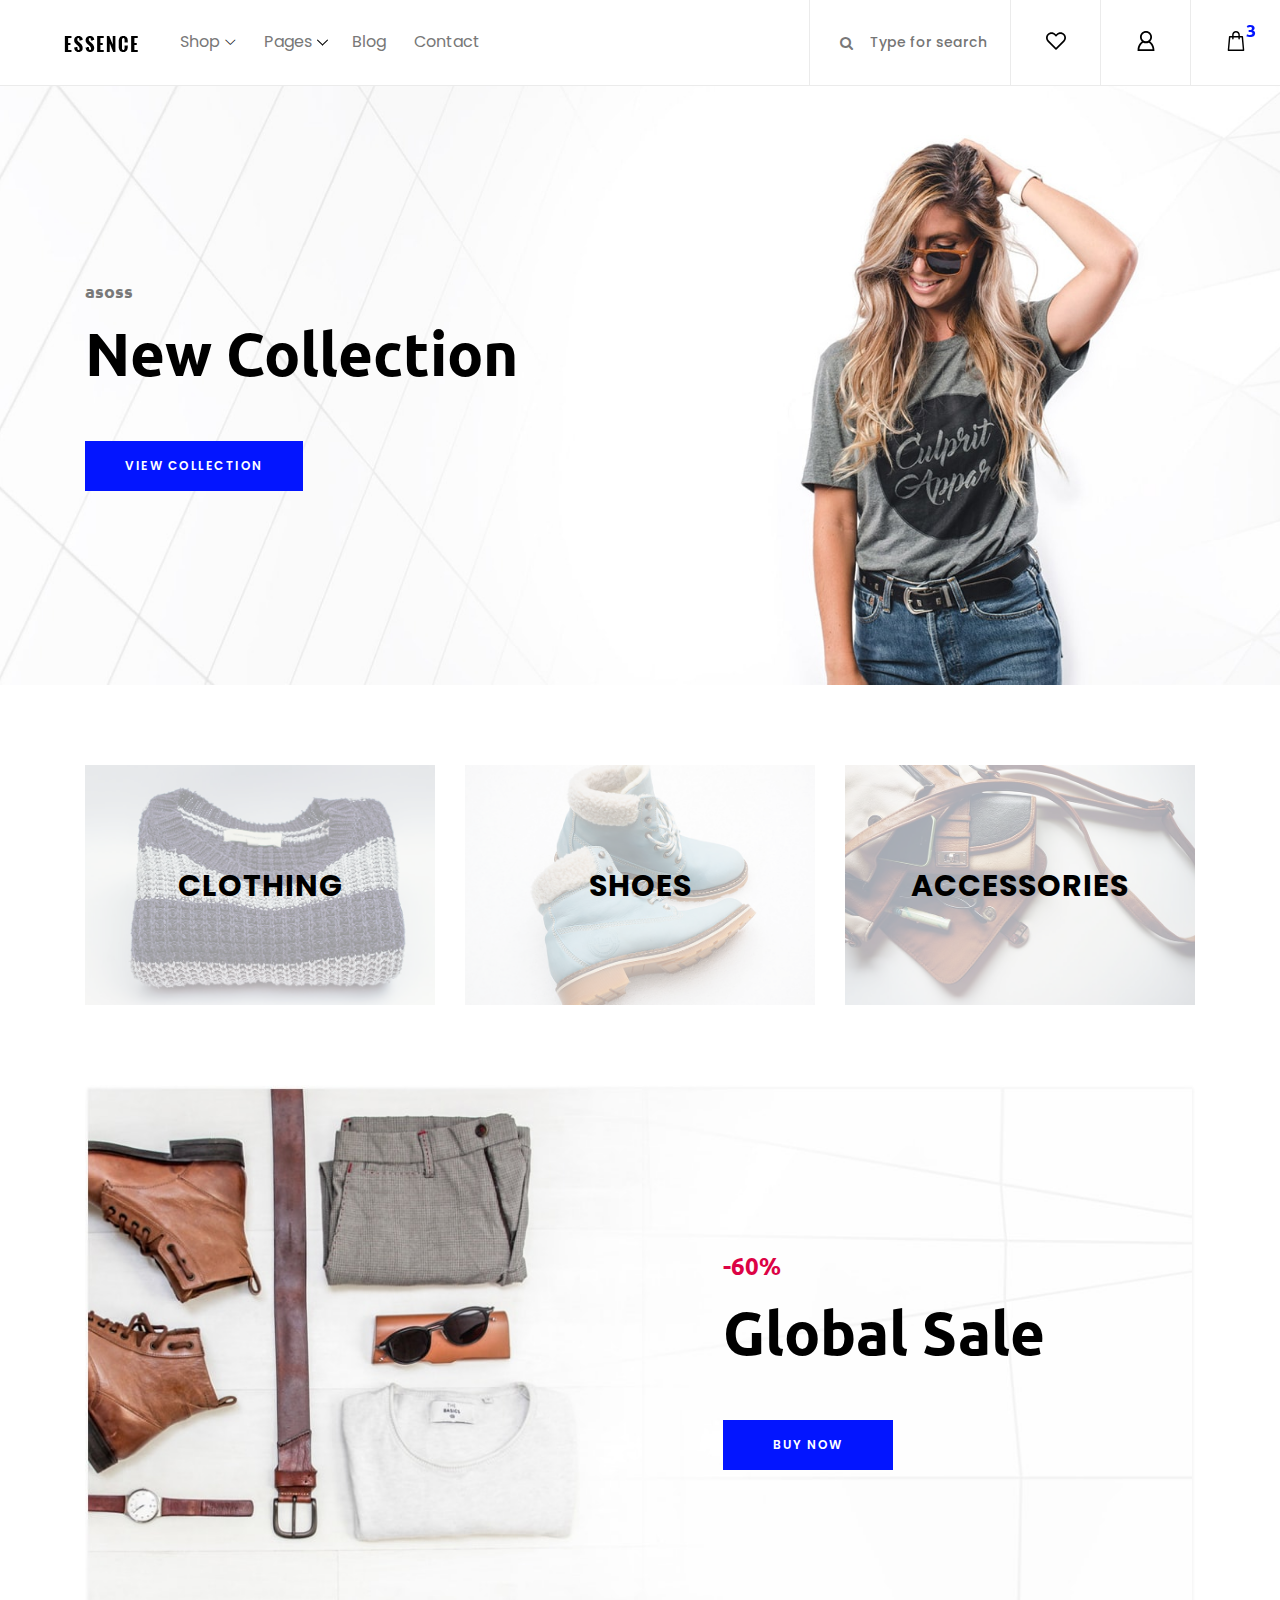
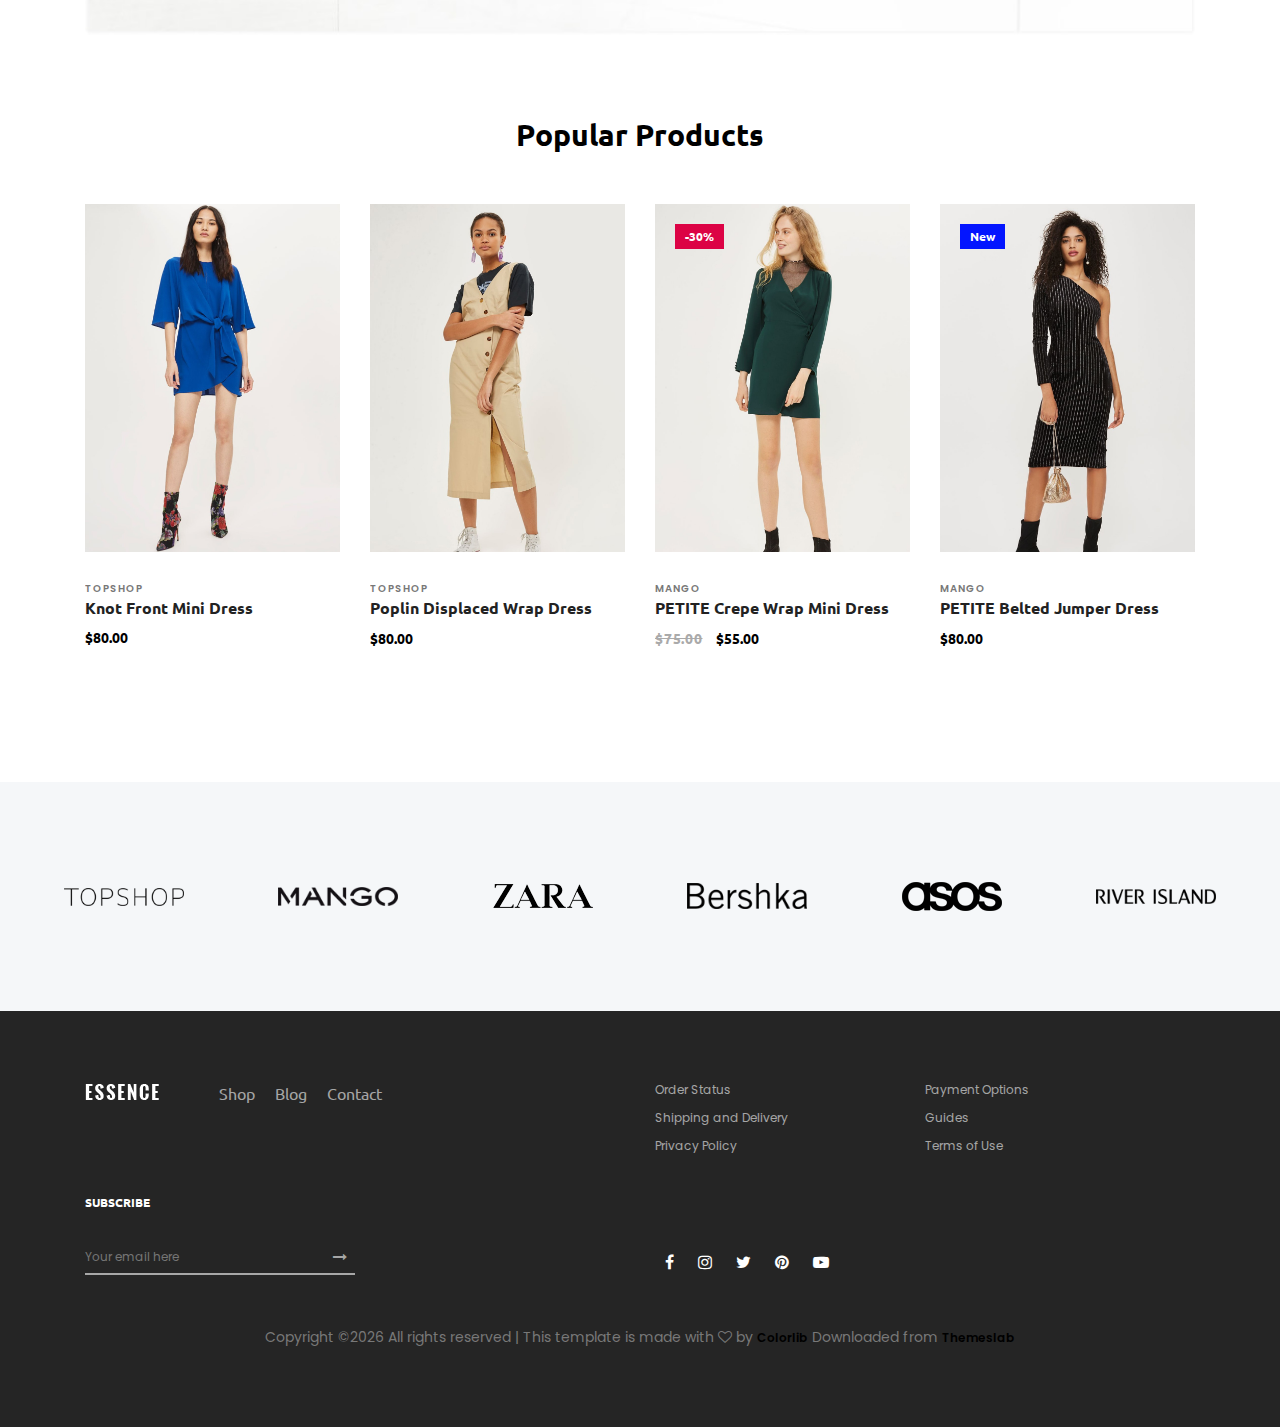
<file: uwal/Templates/Aish Kar/index.html>
<!DOCTYPE html>
<html lang="en">

<head>
    <meta charset="UTF-8">
    <meta name="description" content="">
    <meta http-equiv="X-UA-Compatible" content="IE=edge">
    <meta name="viewport" content="width=device-width, initial-scale=1, shrink-to-fit=no">
    <!-- The above 4 meta tags *must* come first in the head; any other head content must come *after* these tags -->

    <!-- Title  -->
    <title>Essence - Fashion Ecommerce Template</title>

    <!-- Favicon  -->
    <link rel="icon" href="img/core-img/favicon.ico">

    <!-- Core Style CSS -->
    <link rel="stylesheet" href="css/core-style.css">
    <link rel="stylesheet" href="style.css">

</head>

<body>
    <!-- ##### Header Area Start ##### -->
    <header class="header_area">
        <div class="classy-nav-container breakpoint-off d-flex align-items-center justify-content-between">
            <!-- Classy Menu -->
            <nav class="classy-navbar" id="essenceNav">
                <!-- Logo -->
                <a class="nav-brand" href="index.html"><img src="img/core-img/logo.png" alt=""></a>
                <!-- Navbar Toggler -->
                <div class="classy-navbar-toggler">
                    <span class="navbarToggler"><span></span><span></span><span></span></span>
                </div>
                <!-- Menu -->
                <div class="classy-menu">
                    <!-- close btn -->
                    <div class="classycloseIcon">
                        <div class="cross-wrap"><span class="top"></span><span class="bottom"></span></div>
                    </div>
                    <!-- Nav Start -->
                    <div class="classynav">
                        <ul>
                            <li><a href="#">Shop</a>
                                <div class="megamenu">
                                    <ul class="single-mega cn-col-4">
                                        <li class="title">Women's Collection</li>
                                        <li><a href="shop.html">Dresses</a></li>
                                        <li><a href="shop.html">Blouses &amp; Shirts</a></li>
                                        <li><a href="shop.html">T-shirts</a></li>
                                        <li><a href="shop.html">Rompers</a></li>
                                        <li><a href="shop.html">Bras &amp; Panties</a></li>
                                    </ul>
                                    <ul class="single-mega cn-col-4">
                                        <li class="title">Men's Collection</li>
                                        <li><a href="shop.html">T-Shirts</a></li>
                                        <li><a href="shop.html">Polo</a></li>
                                        <li><a href="shop.html">Shirts</a></li>
                                        <li><a href="shop.html">Jackets</a></li>
                                        <li><a href="shop.html">Trench</a></li>
                                    </ul>
                                    <ul class="single-mega cn-col-4">
                                        <li class="title">Kid's Collection</li>
                                        <li><a href="shop.html">Dresses</a></li>
                                        <li><a href="shop.html">Shirts</a></li>
                                        <li><a href="shop.html">T-shirts</a></li>
                                        <li><a href="shop.html">Jackets</a></li>
                                        <li><a href="shop.html">Trench</a></li>
                                    </ul>
                                    <div class="single-mega cn-col-4">
                                        <img src="img/bg-img/bg-6.jpg" alt="">
                                    </div>
                                </div>
                            </li>
                            <li><a href="#">Pages</a>
                                <ul class="dropdown">
                                    <li><a href="index.html">Home</a></li>
                                    <li><a href="shop.html">Shop</a></li>
                                    <li><a href="single-product-details.html">Product Details</a></li>
                                    <li><a href="checkout.html">Checkout</a></li>
                                    <li><a href="blog.html">Blog</a></li>
                                    <li><a href="single-blog.html">Single Blog</a></li>
                                    <li><a href="regular-page.html">Regular Page</a></li>
                                    <li><a href="contact.html">Contact</a></li>
                                </ul>
                            </li>
                            <li><a href="blog.html">Blog</a></li>
                            <li><a href="contact.html">Contact</a></li>
                        </ul>
                    </div>
                    <!-- Nav End -->
                </div>
            </nav>

            <!-- Header Meta Data -->
            <div class="header-meta d-flex clearfix justify-content-end">
                <!-- Search Area -->
                <div class="search-area">
                    <form action="#" method="post">
                        <input type="search" name="search" id="headerSearch" placeholder="Type for search">
                        <button type="submit"><i class="fa fa-search" aria-hidden="true"></i></button>
                    </form>
                </div>
                <!-- Favourite Area -->
                <div class="favourite-area">
                    <a href="#"><img src="img/core-img/heart.svg" alt=""></a>
                </div>
                <!-- User Login Info -->
                <div class="user-login-info">
                    <a href="#"><img src="img/core-img/user.svg" alt=""></a>
                </div>
                <!-- Cart Area -->
                <div class="cart-area">
                    <a href="#" id="essenceCartBtn"><img src="img/core-img/bag.svg" alt=""> <span>3</span></a>
                </div>
            </div>

        </div>
    </header>
    <!-- ##### Header Area End ##### -->

    <!-- ##### Right Side Cart Area ##### -->
    <div class="cart-bg-overlay"></div>

    <div class="right-side-cart-area">

        <!-- Cart Button -->
        <div class="cart-button">
            <a href="#" id="rightSideCart"><img src="img/core-img/bag.svg" alt=""> <span>3</span></a>
        </div>

        <div class="cart-content d-flex">

            <!-- Cart List Area -->
            <div class="cart-list">
                <!-- Single Cart Item -->
                <div class="single-cart-item">
                    <a href="#" class="product-image">
                        <img src="img/product-img/product-1.jpg" class="cart-thumb" alt="">
                        <!-- Cart Item Desc -->
                        <div class="cart-item-desc">
                          <span class="product-remove"><i class="fa fa-close" aria-hidden="true"></i></span>
                            <span class="badge">Mango</span>
                            <h6>Button Through Strap Mini Dress</h6>
                            <p class="size">Size: S</p>
                            <p class="color">Color: Red</p>
                            <p class="price">$45.00</p>
                        </div>
                    </a>
                </div>

                <!-- Single Cart Item -->
                <div class="single-cart-item">
                    <a href="#" class="product-image">
                        <img src="img/product-img/product-2.jpg" class="cart-thumb" alt="">
                        <!-- Cart Item Desc -->
                        <div class="cart-item-desc">
                          <span class="product-remove"><i class="fa fa-close" aria-hidden="true"></i></span>
                            <span class="badge">Mango</span>
                            <h6>Button Through Strap Mini Dress</h6>
                            <p class="size">Size: S</p>
                            <p class="color">Color: Red</p>
                            <p class="price">$45.00</p>
                        </div>
                    </a>
                </div>

                <!-- Single Cart Item -->
                <div class="single-cart-item">
                    <a href="#" class="product-image">
                        <img src="img/product-img/product-3.jpg" class="cart-thumb" alt="">
                        <!-- Cart Item Desc -->
                        <div class="cart-item-desc">
                          <span class="product-remove"><i class="fa fa-close" aria-hidden="true"></i></span>
                            <span class="badge">Mango</span>
                            <h6>Button Through Strap Mini Dress</h6>
                            <p class="size">Size: S</p>
                            <p class="color">Color: Red</p>
                            <p class="price">$45.00</p>
                        </div>
                    </a>
                </div>
            </div>

            <!-- Cart Summary -->
            <div class="cart-amount-summary">

                <h2>Summary</h2>
                <ul class="summary-table">
                    <li><span>subtotal:</span> <span>$274.00</span></li>
                    <li><span>delivery:</span> <span>Free</span></li>
                    <li><span>discount:</span> <span>-15%</span></li>
                    <li><span>total:</span> <span>$232.00</span></li>
                </ul>
                <div class="checkout-btn mt-100">
                    <a href="checkout.html" class="btn essence-btn">check out</a>
                </div>
            </div>
        </div>
    </div>
    <!-- ##### Right Side Cart End ##### -->

    <!-- ##### Welcome Area Start ##### -->
    <section class="welcome_area bg-img background-overlay" style="background-image: url(img/bg-img/bg-1.jpg);">
        <div class="container h-100">
            <div class="row h-100 align-items-center">
                <div class="col-12">
                    <div class="hero-content">
                        <h6>asoss</h6>
                        <h2>New Collection</h2>
                        <a href="#" class="btn essence-btn">view collection</a>
                    </div>
                </div>
            </div>
        </div>
    </section>
    <!-- ##### Welcome Area End ##### -->

    <!-- ##### Top Catagory Area Start ##### -->
    <div class="top_catagory_area section-padding-80 clearfix">
        <div class="container">
            <div class="row justify-content-center">
                <!-- Single Catagory -->
                <div class="col-12 col-sm-6 col-md-4">
                    <div class="single_catagory_area d-flex align-items-center justify-content-center bg-img" style="background-image: url(img/bg-img/bg-2.jpg);">
                        <div class="catagory-content">
                            <a href="#">Clothing</a>
                        </div>
                    </div>
                </div>
                <!-- Single Catagory -->
                <div class="col-12 col-sm-6 col-md-4">
                    <div class="single_catagory_area d-flex align-items-center justify-content-center bg-img" style="background-image: url(img/bg-img/bg-3.jpg);">
                        <div class="catagory-content">
                            <a href="#">Shoes</a>
                        </div>
                    </div>
                </div>
                <!-- Single Catagory -->
                <div class="col-12 col-sm-6 col-md-4">
                    <div class="single_catagory_area d-flex align-items-center justify-content-center bg-img" style="background-image: url(img/bg-img/bg-4.jpg);">
                        <div class="catagory-content">
                            <a href="#">Accessories</a>
                        </div>
                    </div>
                </div>
            </div>
        </div>
    </div>
    <!-- ##### Top Catagory Area End ##### -->

    <!-- ##### CTA Area Start ##### -->
    <div class="cta-area">
        <div class="container">
            <div class="row">
                <div class="col-12">
                    <div class="cta-content bg-img background-overlay" style="background-image: url(img/bg-img/bg-5.jpg);">
                        <div class="h-100 d-flex align-items-center justify-content-end">
                            <div class="cta--text">
                                <h6>-60%</h6>
                                <h2>Global Sale</h2>
                                <a href="#" class="btn essence-btn">Buy Now</a>
                            </div>
                        </div>
                    </div>
                </div>
            </div>
        </div>
    </div>
    <!-- ##### CTA Area End ##### -->

    <!-- ##### New Arrivals Area Start ##### -->
    <section class="new_arrivals_area section-padding-80 clearfix">
        <div class="container">
            <div class="row">
                <div class="col-12">
                    <div class="section-heading text-center">
                        <h2>Popular Products</h2>
                    </div>
                </div>
            </div>
        </div>

        <div class="container">
            <div class="row">
                <div class="col-12">
                    <div class="popular-products-slides owl-carousel">

                        <!-- Single Product -->
                        <div class="single-product-wrapper">
                            <!-- Product Image -->
                            <div class="product-img">
                                <img src="img/product-img/product-1.jpg" alt="">
                                <!-- Hover Thumb -->
                                <img class="hover-img" src="img/product-img/product-2.jpg" alt="">
                                <!-- Favourite -->
                                <div class="product-favourite">
                                    <a href="#" class="favme fa fa-heart"></a>
                                </div>
                            </div>
                            <!-- Product Description -->
                            <div class="product-description">
                                <span>topshop</span>
                                <a href="single-product-details.html">
                                    <h6>Knot Front Mini Dress</h6>
                                </a>
                                <p class="product-price">$80.00</p>

                                <!-- Hover Content -->
                                <div class="hover-content">
                                    <!-- Add to Cart -->
                                    <div class="add-to-cart-btn">
                                        <a href="#" class="btn essence-btn">Add to Cart</a>
                                    </div>
                                </div>
                            </div>
                        </div>

                        <!-- Single Product -->
                        <div class="single-product-wrapper">
                            <!-- Product Image -->
                            <div class="product-img">
                                <img src="img/product-img/product-2.jpg" alt="">
                                <!-- Hover Thumb -->
                                <img class="hover-img" src="img/product-img/product-3.jpg" alt="">
                                <!-- Favourite -->
                                <div class="product-favourite">
                                    <a href="#" class="favme fa fa-heart"></a>
                                </div>
                            </div>
                            <!-- Product Description -->
                            <div class="product-description">
                                <span>topshop</span>
                                <a href="single-product-details.html">
                                    <h6>Poplin Displaced Wrap Dress</h6>
                                </a>
                                <p class="product-price">$80.00</p>

                                <!-- Hover Content -->
                                <div class="hover-content">
                                    <!-- Add to Cart -->
                                    <div class="add-to-cart-btn">
                                        <a href="#" class="btn essence-btn">Add to Cart</a>
                                    </div>
                                </div>
                            </div>
                        </div>

                        <!-- Single Product -->
                        <div class="single-product-wrapper">
                            <!-- Product Image -->
                            <div class="product-img">
                                <img src="img/product-img/product-3.jpg" alt="">
                                <!-- Hover Thumb -->
                                <img class="hover-img" src="img/product-img/product-4.jpg" alt="">

                                <!-- Product Badge -->
                                <div class="product-badge offer-badge">
                                    <span>-30%</span>
                                </div>

                                <!-- Favourite -->
                                <div class="product-favourite">
                                    <a href="#" class="favme fa fa-heart"></a>
                                </div>
                            </div>
                            <!-- Product Description -->
                            <div class="product-description">
                                <span>mango</span>
                                <a href="single-product-details.html">
                                    <h6>PETITE Crepe Wrap Mini Dress</h6>
                                </a>
                                <p class="product-price"><span class="old-price">$75.00</span> $55.00</p>

                                <!-- Hover Content -->
                                <div class="hover-content">
                                    <!-- Add to Cart -->
                                    <div class="add-to-cart-btn">
                                        <a href="#" class="btn essence-btn">Add to Cart</a>
                                    </div>
                                </div>
                            </div>
                        </div>

                        <!-- Single Product -->
                        <div class="single-product-wrapper">
                            <!-- Product Image -->
                            <div class="product-img">
                                <img src="img/product-img/product-4.jpg" alt="">
                                <!-- Hover Thumb -->
                                <img class="hover-img" src="img/product-img/product-5.jpg" alt="">

                                <!-- Product Badge -->
                                <div class="product-badge new-badge">
                                    <span>New</span>
                                </div>

                                <!-- Favourite -->
                                <div class="product-favourite">
                                    <a href="#" class="favme fa fa-heart"></a>
                                </div>
                            </div>
                            <!-- Product Description -->
                            <div class="product-description">
                                <span>mango</span>
                                <a href="single-product-details.html">
                                    <h6>PETITE Belted Jumper Dress</h6>
                                </a>
                                <p class="product-price">$80.00</p>

                                <!-- Hover Content -->
                                <div class="hover-content">
                                    <!-- Add to Cart -->
                                    <div class="add-to-cart-btn">
                                        <a href="#" class="btn essence-btn">Add to Cart</a>
                                    </div>
                                </div>
                            </div>
                        </div>
                    </div>
                </div>
            </div>
        </div>
    </section>
    <!-- ##### New Arrivals Area End ##### -->

    <!-- ##### Brands Area Start ##### -->
    <div class="brands-area d-flex align-items-center justify-content-between">
        <!-- Brand Logo -->
        <div class="single-brands-logo">
            <img src="img/core-img/brand1.png" alt="">
        </div>
        <!-- Brand Logo -->
        <div class="single-brands-logo">
            <img src="img/core-img/brand2.png" alt="">
        </div>
        <!-- Brand Logo -->
        <div class="single-brands-logo">
            <img src="img/core-img/brand3.png" alt="">
        </div>
        <!-- Brand Logo -->
        <div class="single-brands-logo">
            <img src="img/core-img/brand4.png" alt="">
        </div>
        <!-- Brand Logo -->
        <div class="single-brands-logo">
            <img src="img/core-img/brand5.png" alt="">
        </div>
        <!-- Brand Logo -->
        <div class="single-brands-logo">
            <img src="img/core-img/brand6.png" alt="">
        </div>
    </div>
    <!-- ##### Brands Area End ##### -->

    <!-- ##### Footer Area Start ##### -->
    <footer class="footer_area clearfix">
        <div class="container">
            <div class="row">
                <!-- Single Widget Area -->
                <div class="col-12 col-md-6">
                    <div class="single_widget_area d-flex mb-30">
                        <!-- Logo -->
                        <div class="footer-logo mr-50">
                            <a href="#"><img src="img/core-img/logo2.png" alt=""></a>
                        </div>
                        <!-- Footer Menu -->
                        <div class="footer_menu">
                            <ul>
                                <li><a href="shop.html">Shop</a></li>
                                <li><a href="blog.html">Blog</a></li>
                                <li><a href="contact.html">Contact</a></li>
                            </ul>
                        </div>
                    </div>
                </div>
                <!-- Single Widget Area -->
                <div class="col-12 col-md-6">
                    <div class="single_widget_area mb-30">
                        <ul class="footer_widget_menu">
                            <li><a href="#">Order Status</a></li>
                            <li><a href="#">Payment Options</a></li>
                            <li><a href="#">Shipping and Delivery</a></li>
                            <li><a href="#">Guides</a></li>
                            <li><a href="#">Privacy Policy</a></li>
                            <li><a href="#">Terms of Use</a></li>
                        </ul>
                    </div>
                </div>
            </div>

            <div class="row align-items-end">
                <!-- Single Widget Area -->
                <div class="col-12 col-md-6">
                    <div class="single_widget_area">
                        <div class="footer_heading mb-30">
                            <h6>Subscribe</h6>
                        </div>
                        <div class="subscribtion_form">
                            <form action="#" method="post">
                                <input type="email" name="mail" class="mail" placeholder="Your email here">
                                <button type="submit" class="submit"><i class="fa fa-long-arrow-right" aria-hidden="true"></i></button>
                            </form>
                        </div>
                    </div>
                </div>
                <!-- Single Widget Area -->
                <div class="col-12 col-md-6">
                    <div class="single_widget_area">
                        <div class="footer_social_area">
                            <a href="#" data-toggle="tooltip" data-placement="top" title="Facebook"><i class="fa fa-facebook" aria-hidden="true"></i></a>
                            <a href="#" data-toggle="tooltip" data-placement="top" title="Instagram"><i class="fa fa-instagram" aria-hidden="true"></i></a>
                            <a href="#" data-toggle="tooltip" data-placement="top" title="Twitter"><i class="fa fa-twitter" aria-hidden="true"></i></a>
                            <a href="#" data-toggle="tooltip" data-placement="top" title="Pinterest"><i class="fa fa-pinterest" aria-hidden="true"></i></a>
                            <a href="#" data-toggle="tooltip" data-placement="top" title="Youtube"><i class="fa fa-youtube-play" aria-hidden="true"></i></a>
                        </div>
                    </div>
                </div>
            </div>

<div class="row mt-5">
                <div class="col-md-12 text-center">
                    <p>
                        <!-- Link back to Colorlib can't be removed. Template is licensed under CC BY 3.0. -->
    Copyright &copy;<script>document.write(new Date().getFullYear());</script> All rights reserved | This template is made with <i class="fa fa-heart-o" aria-hidden="true"></i> by <a href="https://colorlib.com" target="_blank">Colorlib</a> Downloaded from <a href="https://themeslab.org/" target="_blank">Themeslab</a>
    <!-- Link back to Colorlib can't be removed. Template is licensed under CC BY 3.0. -->
                    </p>
                </div>
            </div>

        </div>
    </footer>
    <!-- ##### Footer Area End ##### -->

    <!-- jQuery (Necessary for All JavaScript Plugins) -->
    <script src="js/jquery/jquery-2.2.4.min.js"></script>
    <!-- Popper js -->
    <script src="js/popper.min.js"></script>
    <!-- Bootstrap js -->
    <script src="js/bootstrap.min.js"></script>
    <!-- Plugins js -->
    <script src="js/plugins.js"></script>
    <!-- Classy Nav js -->
    <script src="js/classy-nav.min.js"></script>
    <!-- Active js -->
    <script src="js/active.js"></script>

</body>

</html>
</file>
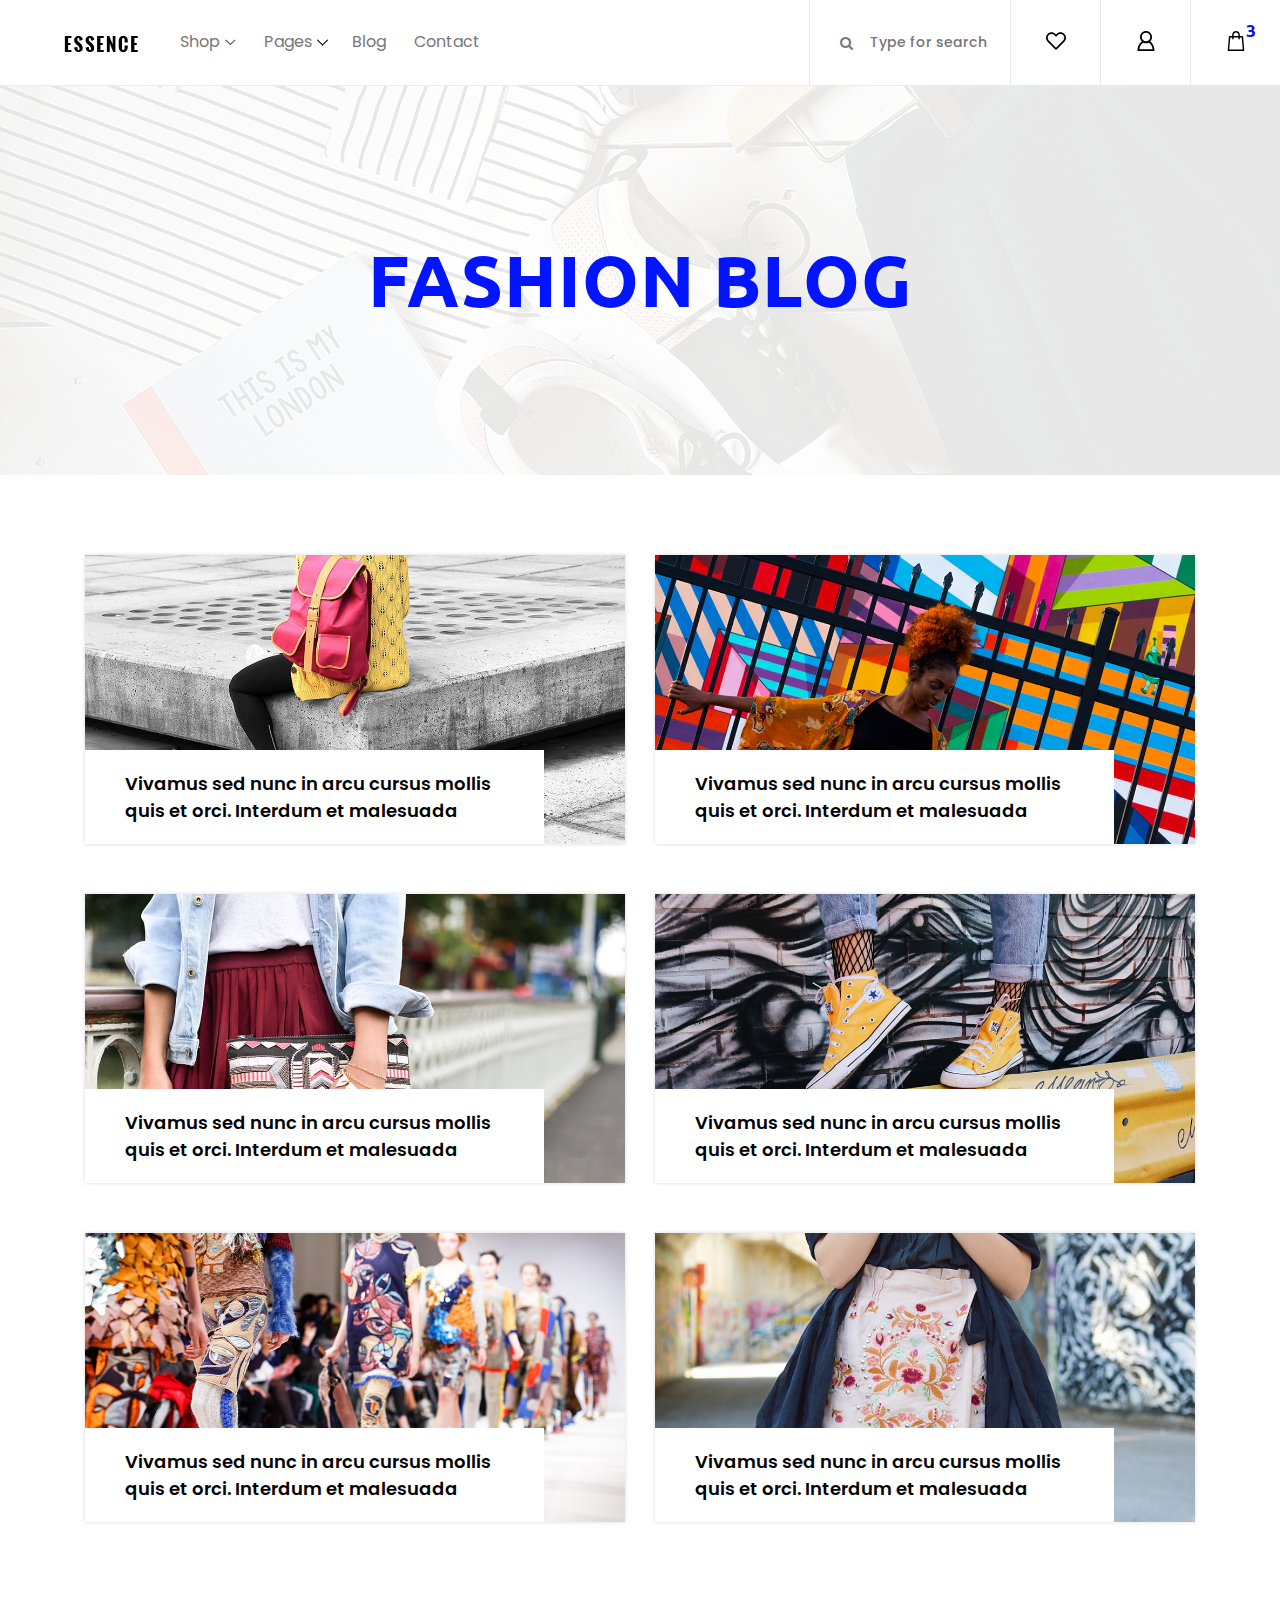
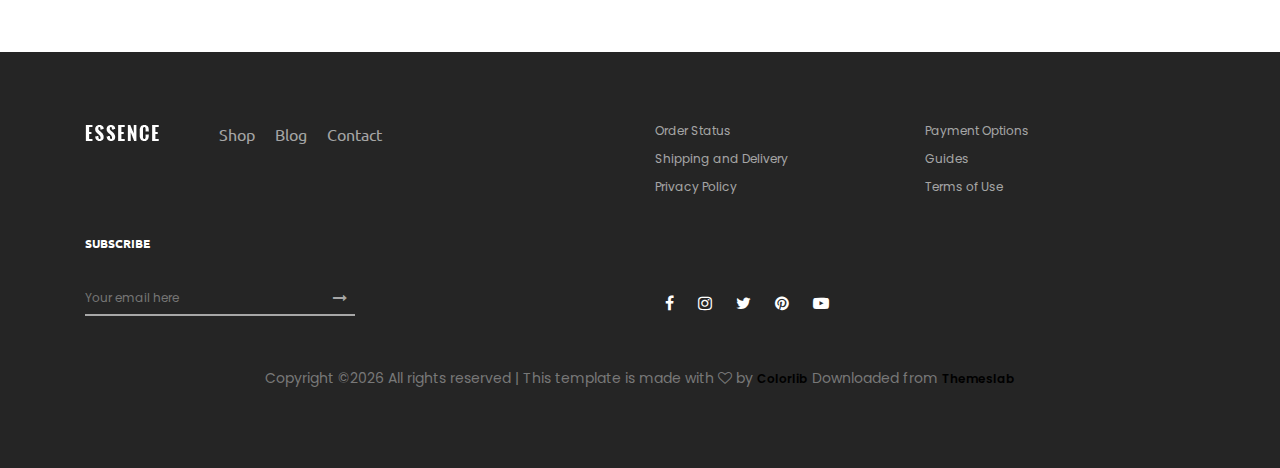
<file: uwal/Templates/Aish Kar/blog.html>
<!DOCTYPE html>
<html lang="en">

<head>
    <meta charset="UTF-8">
    <meta name="description" content="">
    <meta http-equiv="X-UA-Compatible" content="IE=edge">
    <meta name="viewport" content="width=device-width, initial-scale=1, shrink-to-fit=no">
    <!-- The above 4 meta tags *must* come first in the head; any other head content must come *after* these tags -->

    <!-- Title  -->
    <title>Essence - Fashion Ecommerce Template</title>

    <!-- Favicon  -->
    <link rel="icon" href="img/core-img/favicon.ico">

    <!-- Core Style CSS -->
    <link rel="stylesheet" href="css/core-style.css">
    <link rel="stylesheet" href="style.css">

</head>

<body>
    <!-- ##### Header Area Start ##### -->
    <header class="header_area">
        <div class="classy-nav-container breakpoint-off d-flex align-items-center justify-content-between">
            <!-- Classy Menu -->
            <nav class="classy-navbar" id="essenceNav">
                <!-- Logo -->
                <a class="nav-brand" href="index.html"><img src="img/core-img/logo.png" alt=""></a>
                <!-- Navbar Toggler -->
                <div class="classy-navbar-toggler">
                    <span class="navbarToggler"><span></span><span></span><span></span></span>
                </div>
                <!-- Menu -->
                <div class="classy-menu">
                    <!-- close btn -->
                    <div class="classycloseIcon">
                        <div class="cross-wrap"><span class="top"></span><span class="bottom"></span></div>
                    </div>
                    <!-- Nav Start -->
                    <div class="classynav">
                        <ul>
                            <li><a href="#">Shop</a>
                                <div class="megamenu">
                                    <ul class="single-mega cn-col-4">
                                        <li class="title">Women's Collection</li>
                                        <li><a href="shop.html">Dresses</a></li>
                                        <li><a href="shop.html">Blouses &amp; Shirts</a></li>
                                        <li><a href="shop.html">T-shirts</a></li>
                                        <li><a href="shop.html">Rompers</a></li>
                                        <li><a href="shop.html">Bras &amp; Panties</a></li>
                                    </ul>
                                    <ul class="single-mega cn-col-4">
                                        <li class="title">Men's Collection</li>
                                        <li><a href="shop.html">T-Shirts</a></li>
                                        <li><a href="shop.html">Polo</a></li>
                                        <li><a href="shop.html">Shirts</a></li>
                                        <li><a href="shop.html">Jackets</a></li>
                                        <li><a href="shop.html">Trench</a></li>
                                    </ul>
                                    <ul class="single-mega cn-col-4">
                                        <li class="title">Kid's Collection</li>
                                        <li><a href="shop.html">Dresses</a></li>
                                        <li><a href="shop.html">Shirts</a></li>
                                        <li><a href="shop.html">T-shirts</a></li>
                                        <li><a href="shop.html">Jackets</a></li>
                                        <li><a href="shop.html">Trench</a></li>
                                    </ul>
                                    <div class="single-mega cn-col-4">
                                        <img src="img/bg-img/bg-6.jpg" alt="">
                                    </div>
                                </div>
                            </li>
                            <li><a href="#">Pages</a>
                                <ul class="dropdown">
                                    <li><a href="index.html">Home</a></li>
                                    <li><a href="shop.html">Shop</a></li>
                                    <li><a href="single-product-details.html">Product Details</a></li>
                                    <li><a href="checkout.html">Checkout</a></li>
                                    <li><a href="blog.html">Blog</a></li>
                                    <li><a href="single-blog.html">Single Blog</a></li>
                                    <li><a href="regular-page.html">Regular Page</a></li>
                                    <li><a href="contact.html">Contact</a></li>
                                </ul>
                            </li>
                            <li><a href="blog.html">Blog</a></li>
                            <li><a href="contact.html">Contact</a></li>
                        </ul>
                    </div>
                    <!-- Nav End -->
                </div>
            </nav>

            <!-- Header Meta Data -->
            <div class="header-meta d-flex clearfix justify-content-end">
                <!-- Search Area -->
                <div class="search-area">
                    <form action="#" method="post">
                        <input type="search" name="search" id="headerSearch" placeholder="Type for search">
                        <button type="submit"><i class="fa fa-search" aria-hidden="true"></i></button>
                    </form>
                </div>
                <!-- Favourite Area -->
                <div class="favourite-area">
                    <a href="#"><img src="img/core-img/heart.svg" alt=""></a>
                </div>
                <!-- User Login Info -->
                <div class="user-login-info">
                    <a href="#"><img src="img/core-img/user.svg" alt=""></a>
                </div>
                <!-- Cart Area -->
                <div class="cart-area">
                    <a href="#" id="essenceCartBtn"><img src="img/core-img/bag.svg" alt=""> <span>3</span></a>
                </div>
            </div>

        </div>
    </header>
    <!-- ##### Header Area End ##### -->

    <!-- ##### Right Side Cart Area ##### -->
    <div class="cart-bg-overlay"></div>

    <div class="right-side-cart-area">

        <!-- Cart Button -->
        <div class="cart-button">
            <a href="#" id="rightSideCart"><img src="img/core-img/bag.svg" alt=""> <span>3</span></a>
        </div>

        <div class="cart-content d-flex">

            <!-- Cart List Area -->
            <div class="cart-list">
                <!-- Single Cart Item -->
                <div class="single-cart-item">
                    <a href="#" class="product-image">
                        <img src="img/product-img/product-1.jpg" class="cart-thumb" alt="">
                        <!-- Cart Item Desc -->
                        <div class="cart-item-desc">
                          <span class="product-remove"><i class="fa fa-close" aria-hidden="true"></i></span>
                            <span class="badge">Mango</span>
                            <h6>Button Through Strap Mini Dress</h6>
                            <p class="size">Size: S</p>
                            <p class="color">Color: Red</p>
                            <p class="price">$45.00</p>
                        </div>
                    </a>
                </div>

                <!-- Single Cart Item -->
                <div class="single-cart-item">
                    <a href="#" class="product-image">
                        <img src="img/product-img/product-2.jpg" class="cart-thumb" alt="">
                        <!-- Cart Item Desc -->
                        <div class="cart-item-desc">
                          <span class="product-remove"><i class="fa fa-close" aria-hidden="true"></i></span>
                            <span class="badge">Mango</span>
                            <h6>Button Through Strap Mini Dress</h6>
                            <p class="size">Size: S</p>
                            <p class="color">Color: Red</p>
                            <p class="price">$45.00</p>
                        </div>
                    </a>
                </div>

                <!-- Single Cart Item -->
                <div class="single-cart-item">
                    <a href="#" class="product-image">
                        <img src="img/product-img/product-3.jpg" class="cart-thumb" alt="">
                        <!-- Cart Item Desc -->
                        <div class="cart-item-desc">
                          <span class="product-remove"><i class="fa fa-close" aria-hidden="true"></i></span>
                            <span class="badge">Mango</span>
                            <h6>Button Through Strap Mini Dress</h6>
                            <p class="size">Size: S</p>
                            <p class="color">Color: Red</p>
                            <p class="price">$45.00</p>
                        </div>
                    </a>
                </div>
            </div>

            <!-- Cart Summary -->
            <div class="cart-amount-summary">

                <h2>Summary</h2>
                <ul class="summary-table">
                    <li><span>subtotal:</span> <span>$274.00</span></li>
                    <li><span>delivery:</span> <span>Free</span></li>
                    <li><span>discount:</span> <span>-15%</span></li>
                    <li><span>total:</span> <span>$232.00</span></li>
                </ul>
                <div class="checkout-btn mt-100">
                    <a href="checkout.html" class="btn essence-btn">check out</a>
                </div>
            </div>
        </div>
    </div>
    <!-- ##### Right Side Cart End ##### -->

    <!-- ##### Breadcumb Area Start ##### -->
    <div class="breadcumb_area breadcumb-style-two bg-img" style="background-image: url(img/bg-img/breadcumb2.jpg);">
        <div class="container h-100">
            <div class="row h-100 align-items-center">
                <div class="col-12">
                    <div class="page-title text-center">
                        <h2>Fashion Blog</h2>
                    </div>
                </div>
            </div>
        </div>
    </div>
    <!-- ##### Breadcumb Area End ##### -->

    <!-- ##### Blog Wrapper Area Start ##### -->
    <div class="blog-wrapper section-padding-80">
        <div class="container">
            <div class="row">
               
                <!-- Single Blog Area -->
                <div class="col-12 col-lg-6">
                    <div class="single-blog-area mb-50">
                        <img src="img/bg-img/blog1.jpg" alt="">
                        <!-- Post Title -->
                        <div class="post-title">
                            <a href="#">Vivamus sed nunc in arcu cursus mollis quis et orci. Interdum et malesuada</a>
                        </div>
                        <!-- Hover Content -->
                        <div class="hover-content">
                            <!-- Post Title -->
                            <div class="hover-post-title">
                                <a href="#">Vivamus sed nunc in arcu cursus mollis quis et orci. Interdum et malesuada</a>
                            </div>
                            <p>Lorem ipsum dolor sit amet, consectetur adipiscing elit. Fusce enim nulla, mollis eu metus in, sagittis fringilla tortor. Phasellus purus dignissim convallis.</p>
                            <a href="#">Continue reading <i class="fa fa-angle-right"></i></a>
                        </div>
                    </div>
                </div>
               
                <!-- Single Blog Area -->
                <div class="col-12 col-lg-6">
                    <div class="single-blog-area mb-50">
                        <img src="img/bg-img/blog2.jpg" alt="">
                        <!-- Post Title -->
                        <div class="post-title">
                            <a href="#">Vivamus sed nunc in arcu cursus mollis quis et orci. Interdum et malesuada</a>
                        </div>
                        <!-- Hover Content -->
                        <div class="hover-content">
                            <!-- Post Title -->
                            <div class="hover-post-title">
                                <a href="#">Vivamus sed nunc in arcu cursus mollis quis et orci. Interdum et malesuada</a>
                            </div>
                            <p>Lorem ipsum dolor sit amet, consectetur adipiscing elit. Fusce enim nulla, mollis eu metus in, sagittis fringilla tortor. Phasellus purus dignissim convallis.</p>
                            <a href="#">Continue reading <i class="fa fa-angle-right"></i></a>
                        </div>
                    </div>
                </div>
               
                <!-- Single Blog Area -->
                <div class="col-12 col-lg-6">
                    <div class="single-blog-area mb-50">
                        <img src="img/bg-img/blog3.jpg" alt="">
                        <!-- Post Title -->
                        <div class="post-title">
                            <a href="#">Vivamus sed nunc in arcu cursus mollis quis et orci. Interdum et malesuada</a>
                        </div>
                        <!-- Hover Content -->
                        <div class="hover-content">
                            <!-- Post Title -->
                            <div class="hover-post-title">
                                <a href="#">Vivamus sed nunc in arcu cursus mollis quis et orci. Interdum et malesuada</a>
                            </div>
                            <p>Lorem ipsum dolor sit amet, consectetur adipiscing elit. Fusce enim nulla, mollis eu metus in, sagittis fringilla tortor. Phasellus purus dignissim convallis.</p>
                            <a href="#">Continue reading <i class="fa fa-angle-right"></i></a>
                        </div>
                    </div>
                </div>
               
                <!-- Single Blog Area -->
                <div class="col-12 col-lg-6">
                    <div class="single-blog-area mb-50">
                        <img src="img/bg-img/blog4.jpg" alt="">
                        <!-- Post Title -->
                        <div class="post-title">
                            <a href="#">Vivamus sed nunc in arcu cursus mollis quis et orci. Interdum et malesuada</a>
                        </div>
                        <!-- Hover Content -->
                        <div class="hover-content">
                            <!-- Post Title -->
                            <div class="hover-post-title">
                                <a href="#">Vivamus sed nunc in arcu cursus mollis quis et orci. Interdum et malesuada</a>
                            </div>
                            <p>Lorem ipsum dolor sit amet, consectetur adipiscing elit. Fusce enim nulla, mollis eu metus in, sagittis fringilla tortor. Phasellus purus dignissim convallis.</p>
                            <a href="#">Continue reading <i class="fa fa-angle-right"></i></a>
                        </div>
                    </div>
                </div>
               
                <!-- Single Blog Area -->
                <div class="col-12 col-lg-6">
                    <div class="single-blog-area mb-50">
                        <img src="img/bg-img/blog5.jpg" alt="">
                        <!-- Post Title -->
                        <div class="post-title">
                            <a href="#">Vivamus sed nunc in arcu cursus mollis quis et orci. Interdum et malesuada</a>
                        </div>
                        <!-- Hover Content -->
                        <div class="hover-content">
                            <!-- Post Title -->
                            <div class="hover-post-title">
                                <a href="#">Vivamus sed nunc in arcu cursus mollis quis et orci. Interdum et malesuada</a>
                            </div>
                            <p>Lorem ipsum dolor sit amet, consectetur adipiscing elit. Fusce enim nulla, mollis eu metus in, sagittis fringilla tortor. Phasellus purus dignissim convallis.</p>
                            <a href="#">Continue reading <i class="fa fa-angle-right"></i></a>
                        </div>
                    </div>
                </div>
               
                <!-- Single Blog Area -->
                <div class="col-12 col-lg-6">
                    <div class="single-blog-area mb-50">
                        <img src="img/bg-img/blog6.jpg" alt="">
                        <!-- Post Title -->
                        <div class="post-title">
                            <a href="#">Vivamus sed nunc in arcu cursus mollis quis et orci. Interdum et malesuada</a>
                        </div>
                        <!-- Hover Content -->
                        <div class="hover-content">
                            <!-- Post Title -->
                            <div class="hover-post-title">
                                <a href="#">Vivamus sed nunc in arcu cursus mollis quis et orci. Interdum et malesuada</a>
                            </div>
                            <p>Lorem ipsum dolor sit amet, consectetur adipiscing elit. Fusce enim nulla, mollis eu metus in, sagittis fringilla tortor. Phasellus purus dignissim convallis.</p>
                            <a href="#">Continue reading <i class="fa fa-angle-right"></i></a>
                        </div>
                    </div>
                </div>
            </div>
        </div>
    </div>
    <!-- ##### Blog Wrapper Area End ##### -->

    <!-- ##### Footer Area Start ##### -->
    <footer class="footer_area clearfix">
        <div class="container">
            <div class="row">
                <!-- Single Widget Area -->
                <div class="col-12 col-md-6">
                    <div class="single_widget_area d-flex mb-30">
                        <!-- Logo -->
                        <div class="footer-logo mr-50">
                            <a href="#"><img src="img/core-img/logo2.png" alt=""></a>
                        </div>
                        <!-- Footer Menu -->
                        <div class="footer_menu">
                            <ul>
                                <li><a href="shop.html">Shop</a></li>
                                <li><a href="blog.html">Blog</a></li>
                                <li><a href="contact.html">Contact</a></li>
                            </ul>
                        </div>
                    </div>
                </div>
                <!-- Single Widget Area -->
                <div class="col-12 col-md-6">
                    <div class="single_widget_area mb-30">
                        <ul class="footer_widget_menu">
                            <li><a href="#">Order Status</a></li>
                            <li><a href="#">Payment Options</a></li>
                            <li><a href="#">Shipping and Delivery</a></li>
                            <li><a href="#">Guides</a></li>
                            <li><a href="#">Privacy Policy</a></li>
                            <li><a href="#">Terms of Use</a></li>
                        </ul>
                    </div>
                </div>
            </div>

            <div class="row align-items-end">
                <!-- Single Widget Area -->
                <div class="col-12 col-md-6">
                    <div class="single_widget_area">
                        <div class="footer_heading mb-30">
                            <h6>Subscribe</h6>
                        </div>
                        <div class="subscribtion_form">
                            <form action="#" method="post">
                                <input type="email" name="mail" class="mail" placeholder="Your email here">
                                <button type="submit" class="submit"><i class="fa fa-long-arrow-right" aria-hidden="true"></i></button>
                            </form>
                        </div>
                    </div>
                </div>
                <!-- Single Widget Area -->
                <div class="col-12 col-md-6">
                    <div class="single_widget_area">
                        <div class="footer_social_area">
                            <a href="#" data-toggle="tooltip" data-placement="top" title="Facebook"><i class="fa fa-facebook" aria-hidden="true"></i></a>
                            <a href="#" data-toggle="tooltip" data-placement="top" title="Instagram"><i class="fa fa-instagram" aria-hidden="true"></i></a>
                            <a href="#" data-toggle="tooltip" data-placement="top" title="Twitter"><i class="fa fa-twitter" aria-hidden="true"></i></a>
                            <a href="#" data-toggle="tooltip" data-placement="top" title="Pinterest"><i class="fa fa-pinterest" aria-hidden="true"></i></a>
                            <a href="#" data-toggle="tooltip" data-placement="top" title="Youtube"><i class="fa fa-youtube-play" aria-hidden="true"></i></a>
                        </div>
                    </div>
                </div>
            </div>
            
            <div class="row mt-5">
                <div class="col-md-12 text-center">
                    <p>
                        <!-- Link back to Colorlib can't be removed. Template is licensed under CC BY 3.0. -->
    Copyright &copy;<script>document.write(new Date().getFullYear());</script> All rights reserved | This template is made with <i class="fa fa-heart-o" aria-hidden="true"></i> by <a href="https://colorlib.com" target="_blank">Colorlib</a> Downloaded from <a href="https://themeslab.org/" target="_blank">Themeslab</a>
    <!-- Link back to Colorlib can't be removed. Template is licensed under CC BY 3.0. -->
                    </p>
                </div>
            </div>
            
        </div>



    </footer>
    <!-- ##### Footer Area End ##### -->

    <!-- jQuery (Necessary for All JavaScript Plugins) -->
    <script src="js/jquery/jquery-2.2.4.min.js"></script>
    <!-- Popper js -->
    <script src="js/popper.min.js"></script>
    <!-- Bootstrap js -->
    <script src="js/bootstrap.min.js"></script>
    <!-- Plugins js -->
    <script src="js/plugins.js"></script>
    <!-- Classy Nav js -->
    <script src="js/classy-nav.min.js"></script>
    <!-- Active js -->
    <script src="js/active.js"></script>

</body>

</html>
</file>
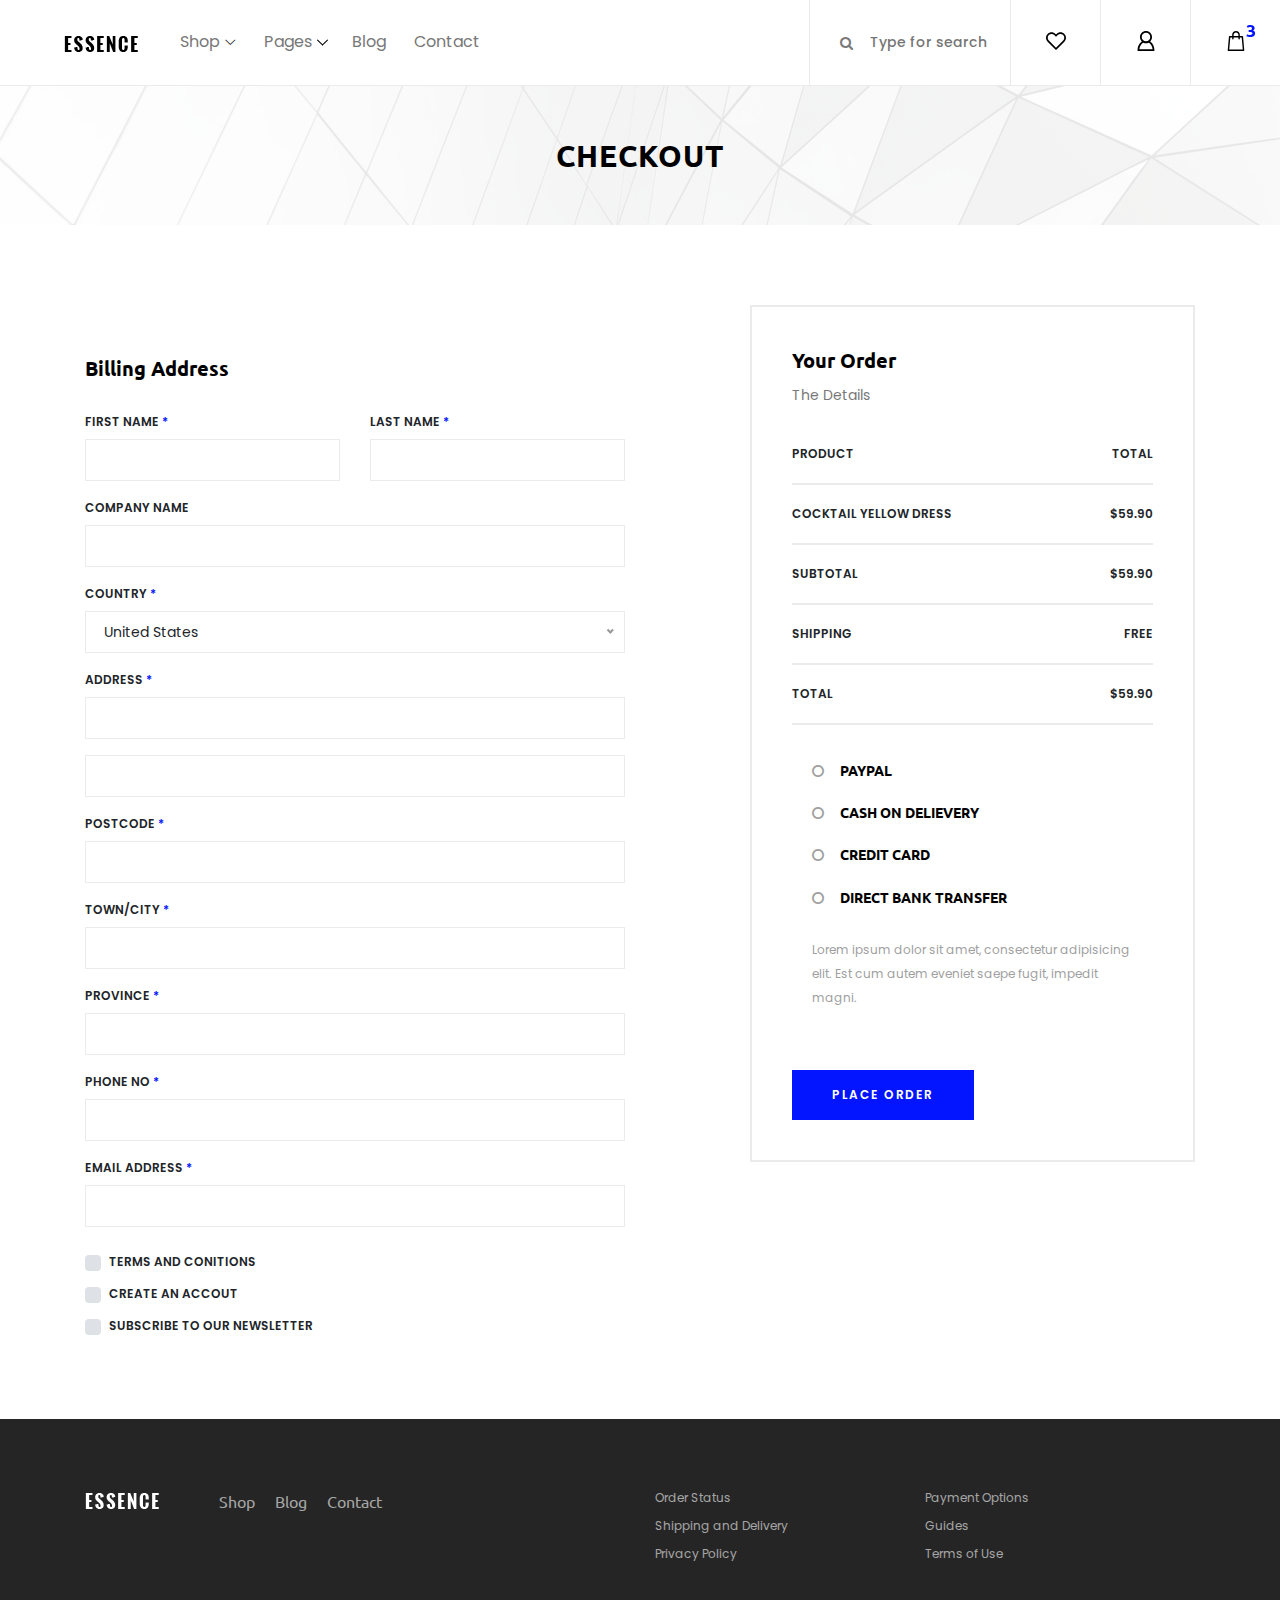
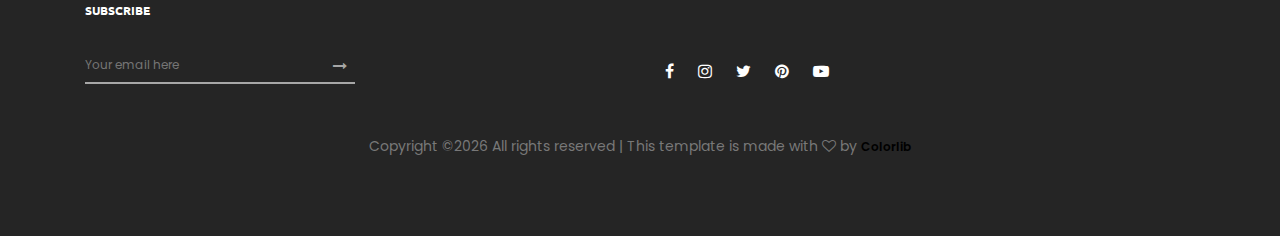
<file: uwal/Templates/Aish Kar/checkout.html>
<!DOCTYPE html>
<html lang="en">

<head>
    <meta charset="UTF-8">
    <meta name="description" content="">
    <meta http-equiv="X-UA-Compatible" content="IE=edge">
    <meta name="viewport" content="width=device-width, initial-scale=1, shrink-to-fit=no">
    <!-- The above 4 meta tags *must* come first in the head; any other head content must come *after* these tags -->

    <!-- Title  -->
    <title>Essence - Fashion Ecommerce Template</title>

    <!-- Favicon  -->
    <link rel="icon" href="img/core-img/favicon.ico">

    <!-- Core Style CSS -->
    <link rel="stylesheet" href="css/core-style.css">
    <link rel="stylesheet" href="style.css">

</head>

<body>
    <!-- ##### Header Area Start ##### -->
    <header class="header_area">
        <div class="classy-nav-container breakpoint-off d-flex align-items-center justify-content-between">
            <!-- Classy Menu -->
            <nav class="classy-navbar" id="essenceNav">
                <!-- Logo -->
                <a class="nav-brand" href="index.html"><img src="img/core-img/logo.png" alt=""></a>
                <!-- Navbar Toggler -->
                <div class="classy-navbar-toggler">
                    <span class="navbarToggler"><span></span><span></span><span></span></span>
                </div>
                <!-- Menu -->
                <div class="classy-menu">
                    <!-- close btn -->
                    <div class="classycloseIcon">
                        <div class="cross-wrap"><span class="top"></span><span class="bottom"></span></div>
                    </div>
                    <!-- Nav Start -->
                    <div class="classynav">
                        <ul>
                            <li><a href="#">Shop</a>
                                <div class="megamenu">
                                    <ul class="single-mega cn-col-4">
                                        <li class="title">Women's Collection</li>
                                        <li><a href="shop.html">Dresses</a></li>
                                        <li><a href="shop.html">Blouses &amp; Shirts</a></li>
                                        <li><a href="shop.html">T-shirts</a></li>
                                        <li><a href="shop.html">Rompers</a></li>
                                        <li><a href="shop.html">Bras &amp; Panties</a></li>
                                    </ul>
                                    <ul class="single-mega cn-col-4">
                                        <li class="title">Men's Collection</li>
                                        <li><a href="shop.html">T-Shirts</a></li>
                                        <li><a href="shop.html">Polo</a></li>
                                        <li><a href="shop.html">Shirts</a></li>
                                        <li><a href="shop.html">Jackets</a></li>
                                        <li><a href="shop.html">Trench</a></li>
                                    </ul>
                                    <ul class="single-mega cn-col-4">
                                        <li class="title">Kid's Collection</li>
                                        <li><a href="shop.html">Dresses</a></li>
                                        <li><a href="shop.html">Shirts</a></li>
                                        <li><a href="shop.html">T-shirts</a></li>
                                        <li><a href="shop.html">Jackets</a></li>
                                        <li><a href="shop.html">Trench</a></li>
                                    </ul>
                                    <div class="single-mega cn-col-4">
                                        <img src="img/bg-img/bg-6.jpg" alt="">
                                    </div>
                                </div>
                            </li>
                            <li><a href="#">Pages</a>
                                <ul class="dropdown">
                                    <li><a href="index.html">Home</a></li>
                                    <li><a href="shop.html">Shop</a></li>
                                    <li><a href="single-product-details.html">Product Details</a></li>
                                    <li><a href="checkout.html">Checkout</a></li>
                                    <li><a href="blog.html">Blog</a></li>
                                    <li><a href="single-blog.html">Single Blog</a></li>
                                    <li><a href="regular-page.html">Regular Page</a></li>
                                    <li><a href="contact.html">Contact</a></li>
                                </ul>
                            </li>
                            <li><a href="blog.html">Blog</a></li>
                            <li><a href="contact.html">Contact</a></li>
                        </ul>
                    </div>
                    <!-- Nav End -->
                </div>
            </nav>

            <!-- Header Meta Data -->
            <div class="header-meta d-flex clearfix justify-content-end">
                <!-- Search Area -->
                <div class="search-area">
                    <form action="#" method="post">
                        <input type="search" name="search" id="headerSearch" placeholder="Type for search">
                        <button type="submit"><i class="fa fa-search" aria-hidden="true"></i></button>
                    </form>
                </div>
                <!-- Favourite Area -->
                <div class="favourite-area">
                    <a href="#"><img src="img/core-img/heart.svg" alt=""></a>
                </div>
                <!-- User Login Info -->
                <div class="user-login-info">
                    <a href="#"><img src="img/core-img/user.svg" alt=""></a>
                </div>
                <!-- Cart Area -->
                <div class="cart-area">
                    <a href="#" id="essenceCartBtn"><img src="img/core-img/bag.svg" alt=""> <span>3</span></a>
                </div>
            </div>

        </div>
    </header>
    <!-- ##### Header Area End ##### -->

    <!-- ##### Right Side Cart Area ##### -->
    <div class="cart-bg-overlay"></div>

    <div class="right-side-cart-area">

        <!-- Cart Button -->
        <div class="cart-button">
            <a href="#" id="rightSideCart"><img src="img/core-img/bag.svg" alt=""> <span>3</span></a>
        </div>

        <div class="cart-content d-flex">

            <!-- Cart List Area -->
            <div class="cart-list">
                <!-- Single Cart Item -->
                <div class="single-cart-item">
                    <a href="#" class="product-image">
                        <img src="img/product-img/product-1.jpg" class="cart-thumb" alt="">
                        <!-- Cart Item Desc -->
                        <div class="cart-item-desc">
                          <span class="product-remove"><i class="fa fa-close" aria-hidden="true"></i></span>
                            <span class="badge">Mango</span>
                            <h6>Button Through Strap Mini Dress</h6>
                            <p class="size">Size: S</p>
                            <p class="color">Color: Red</p>
                            <p class="price">$45.00</p>
                        </div>
                    </a>
                </div>

                <!-- Single Cart Item -->
                <div class="single-cart-item">
                    <a href="#" class="product-image">
                        <img src="img/product-img/product-2.jpg" class="cart-thumb" alt="">
                        <!-- Cart Item Desc -->
                        <div class="cart-item-desc">
                          <span class="product-remove"><i class="fa fa-close" aria-hidden="true"></i></span>
                            <span class="badge">Mango</span>
                            <h6>Button Through Strap Mini Dress</h6>
                            <p class="size">Size: S</p>
                            <p class="color">Color: Red</p>
                            <p class="price">$45.00</p>
                        </div>
                    </a>
                </div>

                <!-- Single Cart Item -->
                <div class="single-cart-item">
                    <a href="#" class="product-image">
                        <img src="img/product-img/product-3.jpg" class="cart-thumb" alt="">
                        <!-- Cart Item Desc -->
                        <div class="cart-item-desc">
                          <span class="product-remove"><i class="fa fa-close" aria-hidden="true"></i></span>
                            <span class="badge">Mango</span>
                            <h6>Button Through Strap Mini Dress</h6>
                            <p class="size">Size: S</p>
                            <p class="color">Color: Red</p>
                            <p class="price">$45.00</p>
                        </div>
                    </a>
                </div>
            </div>

            <!-- Cart Summary -->
            <div class="cart-amount-summary">

                <h2>Summary</h2>
                <ul class="summary-table">
                    <li><span>subtotal:</span> <span>$274.00</span></li>
                    <li><span>delivery:</span> <span>Free</span></li>
                    <li><span>discount:</span> <span>-15%</span></li>
                    <li><span>total:</span> <span>$232.00</span></li>
                </ul>
                <div class="checkout-btn mt-100">
                    <a href="checkout.html" class="btn essence-btn">check out</a>
                </div>
            </div>
        </div>
    </div>
    <!-- ##### Right Side Cart End ##### -->

    <!-- ##### Breadcumb Area Start ##### -->
    <div class="breadcumb_area bg-img" style="background-image: url(img/bg-img/breadcumb.jpg);">
        <div class="container h-100">
            <div class="row h-100 align-items-center">
                <div class="col-12">
                    <div class="page-title text-center">
                        <h2>Checkout</h2>
                    </div>
                </div>
            </div>
        </div>
    </div>
    <!-- ##### Breadcumb Area End ##### -->

    <!-- ##### Checkout Area Start ##### -->
    <div class="checkout_area section-padding-80">
        <div class="container">
            <div class="row">

                <div class="col-12 col-md-6">
                    <div class="checkout_details_area mt-50 clearfix">

                        <div class="cart-page-heading mb-30">
                            <h5>Billing Address</h5>
                        </div>

                        <form action="#" method="post">
                            <div class="row">
                                <div class="col-md-6 mb-3">
                                    <label for="first_name">First Name <span>*</span></label>
                                    <input type="text" class="form-control" id="first_name" value="" required>
                                </div>
                                <div class="col-md-6 mb-3">
                                    <label for="last_name">Last Name <span>*</span></label>
                                    <input type="text" class="form-control" id="last_name" value="" required>
                                </div>
                                <div class="col-12 mb-3">
                                    <label for="company">Company Name</label>
                                    <input type="text" class="form-control" id="company" value="">
                                </div>
                                <div class="col-12 mb-3">
                                    <label for="country">Country <span>*</span></label>
                                    <select class="w-100" id="country">
                                        <option value="usa">United States</option>
                                        <option value="uk">United Kingdom</option>
                                        <option value="ger">Germany</option>
                                        <option value="fra">France</option>
                                        <option value="ind">India</option>
                                        <option value="aus">Australia</option>
                                        <option value="bra">Brazil</option>
                                        <option value="cana">Canada</option>
                                    </select>
                                </div>
                                <div class="col-12 mb-3">
                                    <label for="street_address">Address <span>*</span></label>
                                    <input type="text" class="form-control mb-3" id="street_address" value="">
                                    <input type="text" class="form-control" id="street_address2" value="">
                                </div>
                                <div class="col-12 mb-3">
                                    <label for="postcode">Postcode <span>*</span></label>
                                    <input type="text" class="form-control" id="postcode" value="">
                                </div>
                                <div class="col-12 mb-3">
                                    <label for="city">Town/City <span>*</span></label>
                                    <input type="text" class="form-control" id="city" value="">
                                </div>
                                <div class="col-12 mb-3">
                                    <label for="state">Province <span>*</span></label>
                                    <input type="text" class="form-control" id="state" value="">
                                </div>
                                <div class="col-12 mb-3">
                                    <label for="phone_number">Phone No <span>*</span></label>
                                    <input type="number" class="form-control" id="phone_number" min="0" value="">
                                </div>
                                <div class="col-12 mb-4">
                                    <label for="email_address">Email Address <span>*</span></label>
                                    <input type="email" class="form-control" id="email_address" value="">
                                </div>

                                <div class="col-12">
                                    <div class="custom-control custom-checkbox d-block mb-2">
                                        <input type="checkbox" class="custom-control-input" id="customCheck1">
                                        <label class="custom-control-label" for="customCheck1">Terms and conitions</label>
                                    </div>
                                    <div class="custom-control custom-checkbox d-block mb-2">
                                        <input type="checkbox" class="custom-control-input" id="customCheck2">
                                        <label class="custom-control-label" for="customCheck2">Create an accout</label>
                                    </div>
                                    <div class="custom-control custom-checkbox d-block">
                                        <input type="checkbox" class="custom-control-input" id="customCheck3">
                                        <label class="custom-control-label" for="customCheck3">Subscribe to our newsletter</label>
                                    </div>
                                </div>
                            </div>
                        </form>
                    </div>
                </div>

                <div class="col-12 col-md-6 col-lg-5 ml-lg-auto">
                    <div class="order-details-confirmation">

                        <div class="cart-page-heading">
                            <h5>Your Order</h5>
                            <p>The Details</p>
                        </div>

                        <ul class="order-details-form mb-4">
                            <li><span>Product</span> <span>Total</span></li>
                            <li><span>Cocktail Yellow dress</span> <span>$59.90</span></li>
                            <li><span>Subtotal</span> <span>$59.90</span></li>
                            <li><span>Shipping</span> <span>Free</span></li>
                            <li><span>Total</span> <span>$59.90</span></li>
                        </ul>

                        <div id="accordion" role="tablist" class="mb-4">
                            <div class="card">
                                <div class="card-header" role="tab" id="headingOne">
                                    <h6 class="mb-0">
                                        <a data-toggle="collapse" href="#collapseOne" aria-expanded="false" aria-controls="collapseOne"><i class="fa fa-circle-o mr-3"></i>Paypal</a>
                                    </h6>
                                </div>

                                <div id="collapseOne" class="collapse" role="tabpanel" aria-labelledby="headingOne" data-parent="#accordion">
                                    <div class="card-body">
                                        <p>Lorem ipsum dolor sit amet, consectetur adipiscing elit. Proin pharetra tempor so dales. Phasellus sagittis auctor gravida. Integ er bibendum sodales arcu id te mpus. Ut consectetur lacus.</p>
                                    </div>
                                </div>
                            </div>
                            <div class="card">
                                <div class="card-header" role="tab" id="headingTwo">
                                    <h6 class="mb-0">
                                        <a class="collapsed" data-toggle="collapse" href="#collapseTwo" aria-expanded="false" aria-controls="collapseTwo"><i class="fa fa-circle-o mr-3"></i>cash on delievery</a>
                                    </h6>
                                </div>
                                <div id="collapseTwo" class="collapse" role="tabpanel" aria-labelledby="headingTwo" data-parent="#accordion">
                                    <div class="card-body">
                                        <p>Lorem ipsum dolor sit amet, consectetur adipisicing elit. Explicabo quis in veritatis officia inventore, tempore provident dignissimos.</p>
                                    </div>
                                </div>
                            </div>
                            <div class="card">
                                <div class="card-header" role="tab" id="headingThree">
                                    <h6 class="mb-0">
                                        <a class="collapsed" data-toggle="collapse" href="#collapseThree" aria-expanded="false" aria-controls="collapseThree"><i class="fa fa-circle-o mr-3"></i>credit card</a>
                                    </h6>
                                </div>
                                <div id="collapseThree" class="collapse" role="tabpanel" aria-labelledby="headingThree" data-parent="#accordion">
                                    <div class="card-body">
                                        <p>Lorem ipsum dolor sit amet, consectetur adipisicing elit. Esse quo sint repudiandae suscipit ab soluta delectus voluptate, vero vitae</p>
                                    </div>
                                </div>
                            </div>
                            <div class="card">
                                <div class="card-header" role="tab" id="headingFour">
                                    <h6 class="mb-0">
                                        <a class="collapsed" data-toggle="collapse" href="#collapseFour" aria-expanded="true" aria-controls="collapseFour"><i class="fa fa-circle-o mr-3"></i>direct bank transfer</a>
                                    </h6>
                                </div>
                                <div id="collapseFour" class="collapse show" role="tabpanel" aria-labelledby="headingThree" data-parent="#accordion">
                                    <div class="card-body">
                                        <p>Lorem ipsum dolor sit amet, consectetur adipisicing elit. Est cum autem eveniet saepe fugit, impedit magni.</p>
                                    </div>
                                </div>
                            </div>
                        </div>

                        <a href="#" class="btn essence-btn">Place Order</a>
                    </div>
                </div>
            </div>
        </div>
    </div>
    <!-- ##### Checkout Area End ##### -->

    <!-- ##### Footer Area Start ##### -->
    <footer class="footer_area clearfix">
        <div class="container">
            <div class="row">
                <!-- Single Widget Area -->
                <div class="col-12 col-md-6">
                    <div class="single_widget_area d-flex mb-30">
                        <!-- Logo -->
                        <div class="footer-logo mr-50">
                            <a href="#"><img src="img/core-img/logo2.png" alt=""></a>
                        </div>
                        <!-- Footer Menu -->
                        <div class="footer_menu">
                            <ul>
                                <li><a href="shop.html">Shop</a></li>
                                <li><a href="blog.html">Blog</a></li>
                                <li><a href="contact.html">Contact</a></li>
                            </ul>
                        </div>
                    </div>
                </div>
                <!-- Single Widget Area -->
                <div class="col-12 col-md-6">
                    <div class="single_widget_area mb-30">
                        <ul class="footer_widget_menu">
                            <li><a href="#">Order Status</a></li>
                            <li><a href="#">Payment Options</a></li>
                            <li><a href="#">Shipping and Delivery</a></li>
                            <li><a href="#">Guides</a></li>
                            <li><a href="#">Privacy Policy</a></li>
                            <li><a href="#">Terms of Use</a></li>
                        </ul>
                    </div>
                </div>
            </div>

            <div class="row align-items-end">
                <!-- Single Widget Area -->
                <div class="col-12 col-md-6">
                    <div class="single_widget_area">
                        <div class="footer_heading mb-30">
                            <h6>Subscribe</h6>
                        </div>
                        <div class="subscribtion_form">
                            <form action="#" method="post">
                                <input type="email" name="mail" class="mail" placeholder="Your email here">
                                <button type="submit" class="submit"><i class="fa fa-long-arrow-right" aria-hidden="true"></i></button>
                            </form>
                        </div>
                    </div>
                </div>
                <!-- Single Widget Area -->
                <div class="col-12 col-md-6">
                    <div class="single_widget_area">
                        <div class="footer_social_area">
                            <a href="#" data-toggle="tooltip" data-placement="top" title="Facebook"><i class="fa fa-facebook" aria-hidden="true"></i></a>
                            <a href="#" data-toggle="tooltip" data-placement="top" title="Instagram"><i class="fa fa-instagram" aria-hidden="true"></i></a>
                            <a href="#" data-toggle="tooltip" data-placement="top" title="Twitter"><i class="fa fa-twitter" aria-hidden="true"></i></a>
                            <a href="#" data-toggle="tooltip" data-placement="top" title="Pinterest"><i class="fa fa-pinterest" aria-hidden="true"></i></a>
                            <a href="#" data-toggle="tooltip" data-placement="top" title="Youtube"><i class="fa fa-youtube-play" aria-hidden="true"></i></a>
                        </div>
                    </div>
                </div>
            </div>

<div class="row mt-5">
                <div class="col-md-12 text-center">
                    <p>
                        <!-- Link back to Colorlib can't be removed. Template is licensed under CC BY 3.0. -->
    Copyright &copy;<script>document.write(new Date().getFullYear());</script> All rights reserved | This template is made with <i class="fa fa-heart-o" aria-hidden="true"></i> by <a href="https://colorlib.com" target="_blank">Colorlib</a>
    <!-- Link back to Colorlib can't be removed. Template is licensed under CC BY 3.0. -->
                    </p>
                </div>
            </div>
            
        </div>


    </footer>
    <!-- ##### Footer Area End ##### -->

    <!-- jQuery (Necessary for All JavaScript Plugins) -->
    <script src="js/jquery/jquery-2.2.4.min.js"></script>
    <!-- Popper js -->
    <script src="js/popper.min.js"></script>
    <!-- Bootstrap js -->
    <script src="js/bootstrap.min.js"></script>
    <!-- Plugins js -->
    <script src="js/plugins.js"></script>
    <!-- Classy Nav js -->
    <script src="js/classy-nav.min.js"></script>
    <!-- Active js -->
    <script src="js/active.js"></script>

</body>

</html>
</file>
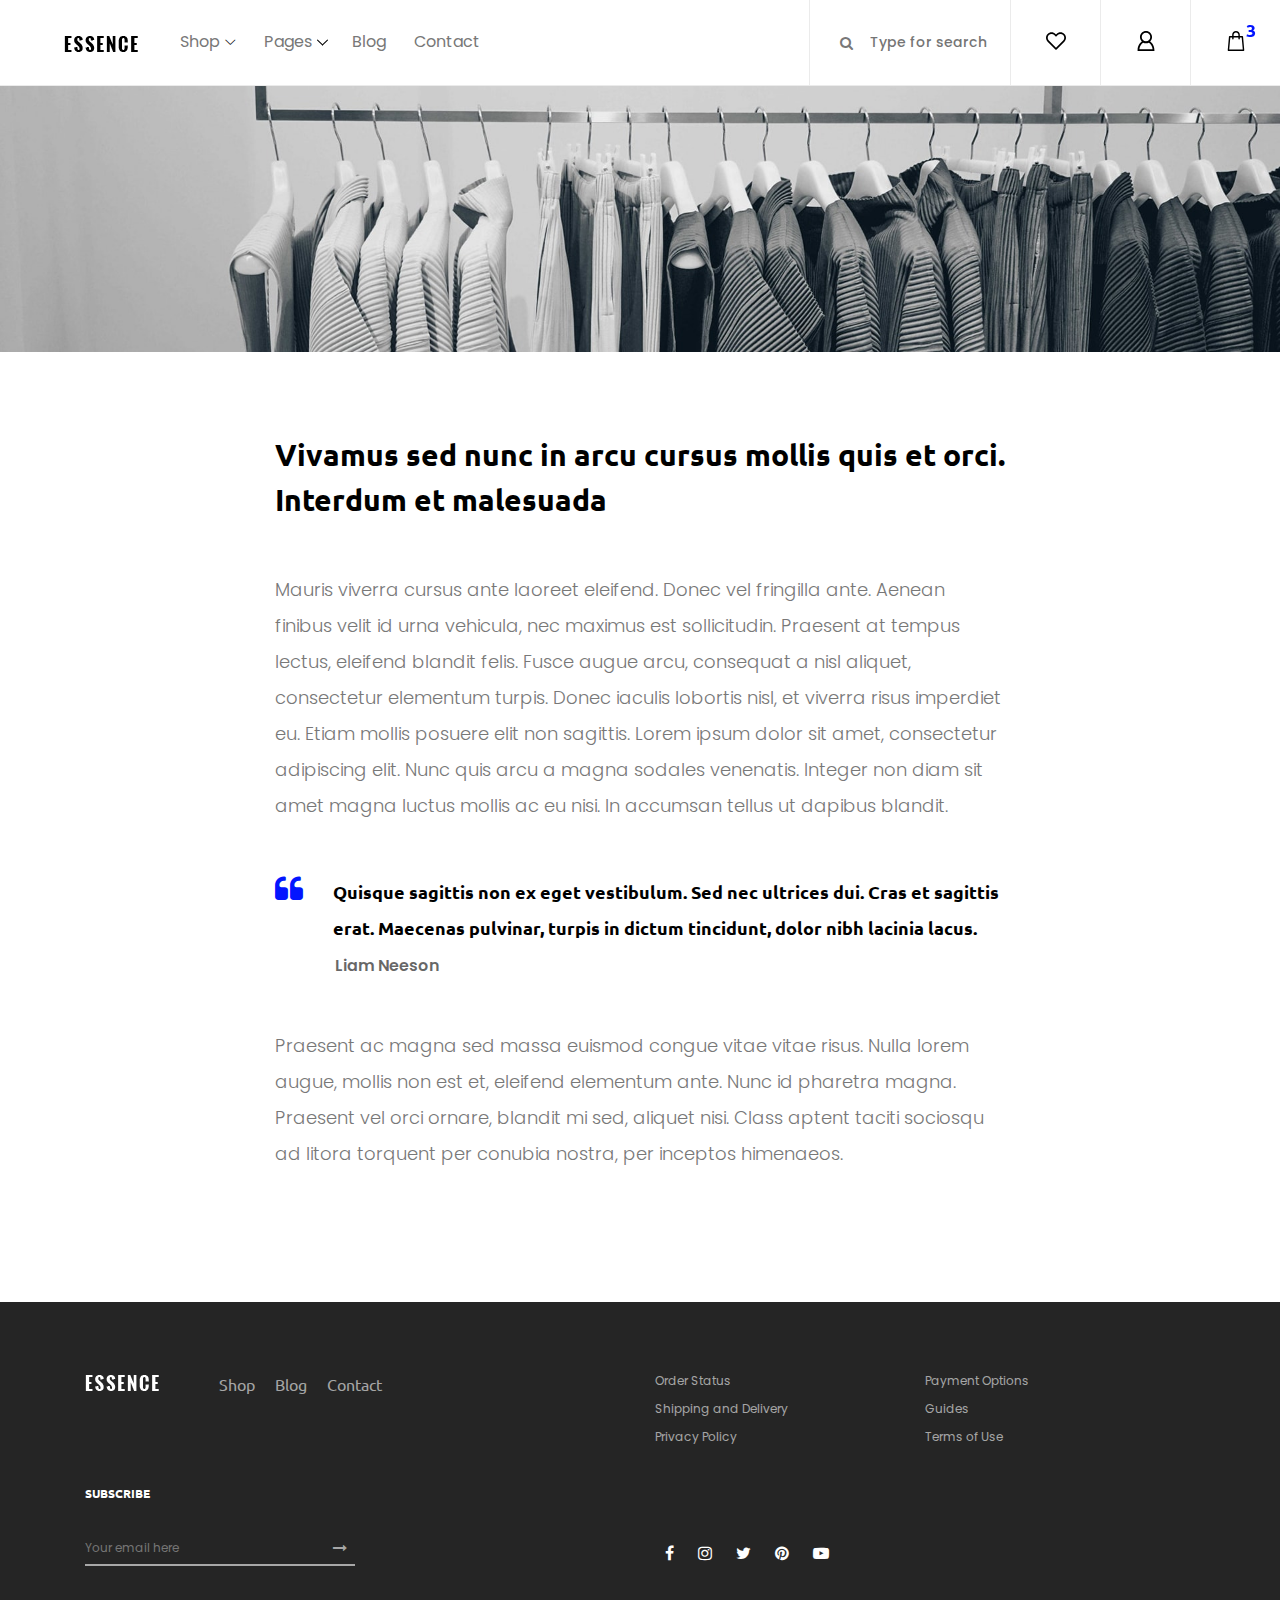
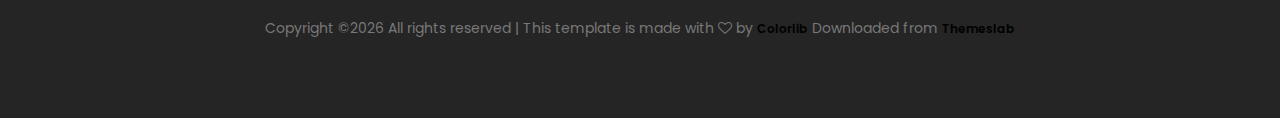
<file: uwal/Templates/Aish Kar/regular-page.html>
<!DOCTYPE html>
<html lang="en">

<head>
    <meta charset="UTF-8">
    <meta name="description" content="">
    <meta http-equiv="X-UA-Compatible" content="IE=edge">
    <meta name="viewport" content="width=device-width, initial-scale=1, shrink-to-fit=no">
    <!-- The above 4 meta tags *must* come first in the head; any other head content must come *after* these tags -->

    <!-- Title  -->
    <title>Essence - Fashion Ecommerce Template</title>

    <!-- Favicon  -->
    <link rel="icon" href="img/core-img/favicon.ico">

    <!-- Core Style CSS -->
    <link rel="stylesheet" href="css/core-style.css">
    <link rel="stylesheet" href="style.css">

</head>

<body>
    <!-- ##### Header Area Start ##### -->
    <header class="header_area">
        <div class="classy-nav-container breakpoint-off d-flex align-items-center justify-content-between">
            <!-- Classy Menu -->
            <nav class="classy-navbar" id="essenceNav">
                <!-- Logo -->
                <a class="nav-brand" href="index.html"><img src="img/core-img/logo.png" alt=""></a>
                <!-- Navbar Toggler -->
                <div class="classy-navbar-toggler">
                    <span class="navbarToggler"><span></span><span></span><span></span></span>
                </div>
                <!-- Menu -->
                <div class="classy-menu">
                    <!-- close btn -->
                    <div class="classycloseIcon">
                        <div class="cross-wrap"><span class="top"></span><span class="bottom"></span></div>
                    </div>
                    <!-- Nav Start -->
                    <div class="classynav">
                        <ul>
                            <li><a href="#">Shop</a>
                                <div class="megamenu">
                                    <ul class="single-mega cn-col-4">
                                        <li class="title">Women's Collection</li>
                                        <li><a href="shop.html">Dresses</a></li>
                                        <li><a href="shop.html">Blouses &amp; Shirts</a></li>
                                        <li><a href="shop.html">T-shirts</a></li>
                                        <li><a href="shop.html">Rompers</a></li>
                                        <li><a href="shop.html">Bras &amp; Panties</a></li>
                                    </ul>
                                    <ul class="single-mega cn-col-4">
                                        <li class="title">Men's Collection</li>
                                        <li><a href="shop.html">T-Shirts</a></li>
                                        <li><a href="shop.html">Polo</a></li>
                                        <li><a href="shop.html">Shirts</a></li>
                                        <li><a href="shop.html">Jackets</a></li>
                                        <li><a href="shop.html">Trench</a></li>
                                    </ul>
                                    <ul class="single-mega cn-col-4">
                                        <li class="title">Kid's Collection</li>
                                        <li><a href="shop.html">Dresses</a></li>
                                        <li><a href="shop.html">Shirts</a></li>
                                        <li><a href="shop.html">T-shirts</a></li>
                                        <li><a href="shop.html">Jackets</a></li>
                                        <li><a href="shop.html">Trench</a></li>
                                    </ul>
                                    <div class="single-mega cn-col-4">
                                        <img src="img/bg-img/bg-6.jpg" alt="">
                                    </div>
                                </div>
                            </li>
                            <li><a href="#">Pages</a>
                                <ul class="dropdown">
                                    <li><a href="index.html">Home</a></li>
                                    <li><a href="shop.html">Shop</a></li>
                                    <li><a href="single-product-details.html">Product Details</a></li>
                                    <li><a href="checkout.html">Checkout</a></li>
                                    <li><a href="blog.html">Blog</a></li>
                                    <li><a href="single-blog.html">Single Blog</a></li>
                                    <li><a href="regular-page.html">Regular Page</a></li>
                                    <li><a href="contact.html">Contact</a></li>
                                </ul>
                            </li>
                            <li><a href="blog.html">Blog</a></li>
                            <li><a href="contact.html">Contact</a></li>
                        </ul>
                    </div>
                    <!-- Nav End -->
                </div>
            </nav>

            <!-- Header Meta Data -->
            <div class="header-meta d-flex clearfix justify-content-end">
                <!-- Search Area -->
                <div class="search-area">
                    <form action="#" method="post">
                        <input type="search" name="search" id="headerSearch" placeholder="Type for search">
                        <button type="submit"><i class="fa fa-search" aria-hidden="true"></i></button>
                    </form>
                </div>
                <!-- Favourite Area -->
                <div class="favourite-area">
                    <a href="#"><img src="img/core-img/heart.svg" alt=""></a>
                </div>
                <!-- User Login Info -->
                <div class="user-login-info">
                    <a href="#"><img src="img/core-img/user.svg" alt=""></a>
                </div>
                <!-- Cart Area -->
                <div class="cart-area">
                    <a href="#" id="essenceCartBtn"><img src="img/core-img/bag.svg" alt=""> <span>3</span></a>
                </div>
            </div>

        </div>
    </header>
    <!-- ##### Header Area End ##### -->

    <!-- ##### Right Side Cart Area ##### -->
    <div class="cart-bg-overlay"></div>

    <div class="right-side-cart-area">

        <!-- Cart Button -->
        <div class="cart-button">
            <a href="#" id="rightSideCart"><img src="img/core-img/bag.svg" alt=""> <span>3</span></a>
        </div>

        <div class="cart-content d-flex">

            <!-- Cart List Area -->
            <div class="cart-list">
                <!-- Single Cart Item -->
                <div class="single-cart-item">
                    <a href="#" class="product-image">
                        <img src="img/product-img/product-1.jpg" class="cart-thumb" alt="">
                        <!-- Cart Item Desc -->
                        <div class="cart-item-desc">
                          <span class="product-remove"><i class="fa fa-close" aria-hidden="true"></i></span>
                            <span class="badge">Mango</span>
                            <h6>Button Through Strap Mini Dress</h6>
                            <p class="size">Size: S</p>
                            <p class="color">Color: Red</p>
                            <p class="price">$45.00</p>
                        </div>
                    </a>
                </div>

                <!-- Single Cart Item -->
                <div class="single-cart-item">
                    <a href="#" class="product-image">
                        <img src="img/product-img/product-2.jpg" class="cart-thumb" alt="">
                        <!-- Cart Item Desc -->
                        <div class="cart-item-desc">
                          <span class="product-remove"><i class="fa fa-close" aria-hidden="true"></i></span>
                            <span class="badge">Mango</span>
                            <h6>Button Through Strap Mini Dress</h6>
                            <p class="size">Size: S</p>
                            <p class="color">Color: Red</p>
                            <p class="price">$45.00</p>
                        </div>
                    </a>
                </div>

                <!-- Single Cart Item -->
                <div class="single-cart-item">
                    <a href="#" class="product-image">
                        <img src="img/product-img/product-3.jpg" class="cart-thumb" alt="">
                        <!-- Cart Item Desc -->
                        <div class="cart-item-desc">
                          <span class="product-remove"><i class="fa fa-close" aria-hidden="true"></i></span>
                            <span class="badge">Mango</span>
                            <h6>Button Through Strap Mini Dress</h6>
                            <p class="size">Size: S</p>
                            <p class="color">Color: Red</p>
                            <p class="price">$45.00</p>
                        </div>
                    </a>
                </div>
            </div>

            <!-- Cart Summary -->
            <div class="cart-amount-summary">

                <h2>Summary</h2>
                <ul class="summary-table">
                    <li><span>subtotal:</span> <span>$274.00</span></li>
                    <li><span>delivery:</span> <span>Free</span></li>
                    <li><span>discount:</span> <span>-15%</span></li>
                    <li><span>total:</span> <span>$232.00</span></li>
                </ul>
                <div class="checkout-btn mt-100">
                    <a href="checkout.html" class="btn essence-btn">check out</a>
                </div>
            </div>
        </div>
    </div>
    <!-- ##### Right Side Cart End ##### -->

    <!-- ##### Blog Wrapper Area Start ##### -->
    <div class="single-blog-wrapper">

        <!-- Single Blog Post Thumb -->
        <div class="single-blog-post-thumb">
            <img src="img/bg-img/bg-8.jpg" alt="">
        </div>

        <div class="container">
            <div class="row justify-content-center">
                <div class="col-12 col-md-8">
                    <div class="regular-page-content-wrapper section-padding-80">
                        <div class="regular-page-text">
                            <h2>Vivamus sed nunc in arcu cursus mollis quis et orci. Interdum et malesuada</h2>
                            <p>Mauris viverra cursus ante laoreet eleifend. Donec vel fringilla ante. Aenean finibus velit id urna vehicula, nec maximus est sollicitudin. Praesent at tempus lectus, eleifend blandit felis. Fusce augue arcu, consequat a nisl aliquet, consectetur elementum turpis. Donec iaculis lobortis nisl, et viverra risus imperdiet eu. Etiam mollis posuere elit non sagittis. Lorem ipsum dolor sit amet, consectetur adipiscing elit. Nunc quis arcu a magna sodales venenatis. Integer non diam sit amet magna luctus mollis ac eu nisi. In accumsan tellus ut dapibus blandit.</p>

                            <blockquote>
                                <h6><i class="fa fa-quote-left" aria-hidden="true"></i> Quisque sagittis non ex eget vestibulum. Sed nec ultrices dui. Cras et sagittis erat. Maecenas pulvinar, turpis in dictum tincidunt, dolor nibh lacinia lacus.</h6>
                                <span>Liam Neeson</span>
                            </blockquote>

                            <p>Praesent ac magna sed massa euismod congue vitae vitae risus. Nulla lorem augue, mollis non est et, eleifend elementum ante. Nunc id pharetra magna. Praesent vel orci ornare, blandit mi sed, aliquet nisi. Class aptent taciti sociosqu ad litora torquent per conubia nostra, per inceptos himenaeos.</p>
                        </div>
                    </div>
                </div>
            </div>
        </div>
    </div>
    <!-- ##### Blog Wrapper Area End ##### -->

    <!-- ##### Footer Area Start ##### -->
    <footer class="footer_area clearfix">
        <div class="container">
            <div class="row">
                <!-- Single Widget Area -->
                <div class="col-12 col-md-6">
                    <div class="single_widget_area d-flex mb-30">
                        <!-- Logo -->
                        <div class="footer-logo mr-50">
                            <a href="#"><img src="img/core-img/logo2.png" alt=""></a>
                        </div>
                        <!-- Footer Menu -->
                        <div class="footer_menu">
                            <ul>
                                <li><a href="shop.html">Shop</a></li>
                                <li><a href="blog.html">Blog</a></li>
                                <li><a href="contact.html">Contact</a></li>
                            </ul>
                        </div>
                    </div>
                </div>
                <!-- Single Widget Area -->
                <div class="col-12 col-md-6">
                    <div class="single_widget_area mb-30">
                        <ul class="footer_widget_menu">
                            <li><a href="#">Order Status</a></li>
                            <li><a href="#">Payment Options</a></li>
                            <li><a href="#">Shipping and Delivery</a></li>
                            <li><a href="#">Guides</a></li>
                            <li><a href="#">Privacy Policy</a></li>
                            <li><a href="#">Terms of Use</a></li>
                        </ul>
                    </div>
                </div>
            </div>

            <div class="row align-items-end">
                <!-- Single Widget Area -->
                <div class="col-12 col-md-6">
                    <div class="single_widget_area">
                        <div class="footer_heading mb-30">
                            <h6>Subscribe</h6>
                        </div>
                        <div class="subscribtion_form">
                            <form action="#" method="post">
                                <input type="email" name="mail" class="mail" placeholder="Your email here">
                                <button type="submit" class="submit"><i class="fa fa-long-arrow-right" aria-hidden="true"></i></button>
                            </form>
                        </div>
                    </div>
                </div>
                <!-- Single Widget Area -->
                <div class="col-12 col-md-6">
                    <div class="single_widget_area">
                        <div class="footer_social_area">
                            <a href="#" data-toggle="tooltip" data-placement="top" title="Facebook"><i class="fa fa-facebook" aria-hidden="true"></i></a>
                            <a href="#" data-toggle="tooltip" data-placement="top" title="Instagram"><i class="fa fa-instagram" aria-hidden="true"></i></a>
                            <a href="#" data-toggle="tooltip" data-placement="top" title="Twitter"><i class="fa fa-twitter" aria-hidden="true"></i></a>
                            <a href="#" data-toggle="tooltip" data-placement="top" title="Pinterest"><i class="fa fa-pinterest" aria-hidden="true"></i></a>
                            <a href="#" data-toggle="tooltip" data-placement="top" title="Youtube"><i class="fa fa-youtube-play" aria-hidden="true"></i></a>
                        </div>
                    </div>
                </div>
            </div>
<div class="row mt-5">
                <div class="col-md-12 text-center">
                    <p>
                        <!-- Link back to Colorlib can't be removed. Template is licensed under CC BY 3.0. -->
    Copyright &copy;<script>document.write(new Date().getFullYear());</script> All rights reserved | This template is made with <i class="fa fa-heart-o" aria-hidden="true"></i> by <a href="https://colorlib.com" target="_blank">Colorlib</a> Downloaded from <a href="https://themeslab.org/" target="_blank">Themeslab</a>
    <!-- Link back to Colorlib can't be removed. Template is licensed under CC BY 3.0. -->
                    </p>
                </div>
            </div>
            
        </div>
    </footer>
    <!-- ##### Footer Area End ##### -->

    <!-- jQuery (Necessary for All JavaScript Plugins) -->
    <script src="js/jquery/jquery-2.2.4.min.js"></script>
    <!-- Popper js -->
    <script src="js/popper.min.js"></script>
    <!-- Bootstrap js -->
    <script src="js/bootstrap.min.js"></script>
    <!-- Plugins js -->
    <script src="js/plugins.js"></script>
    <!-- Classy Nav js -->
    <script src="js/classy-nav.min.js"></script>
    <!-- Active js -->
    <script src="js/active.js"></script>

</body>

</html>
</file>
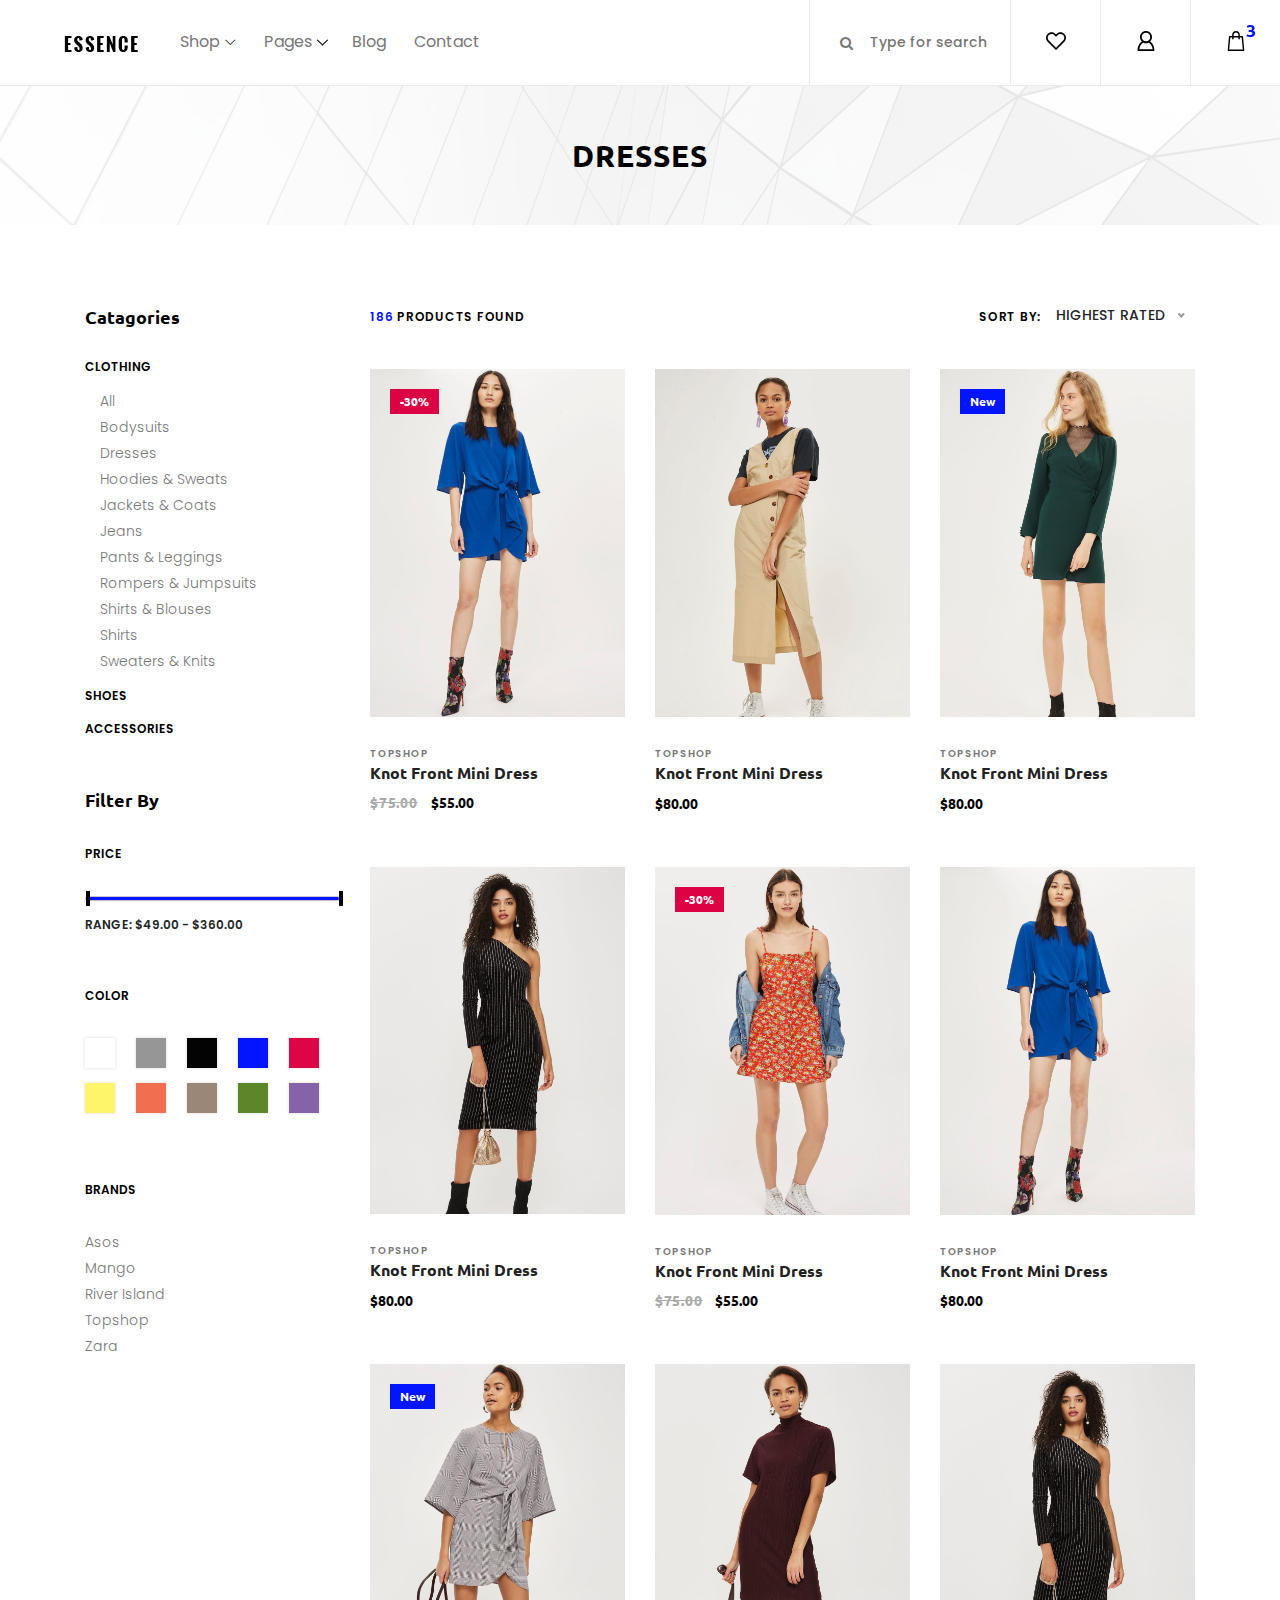
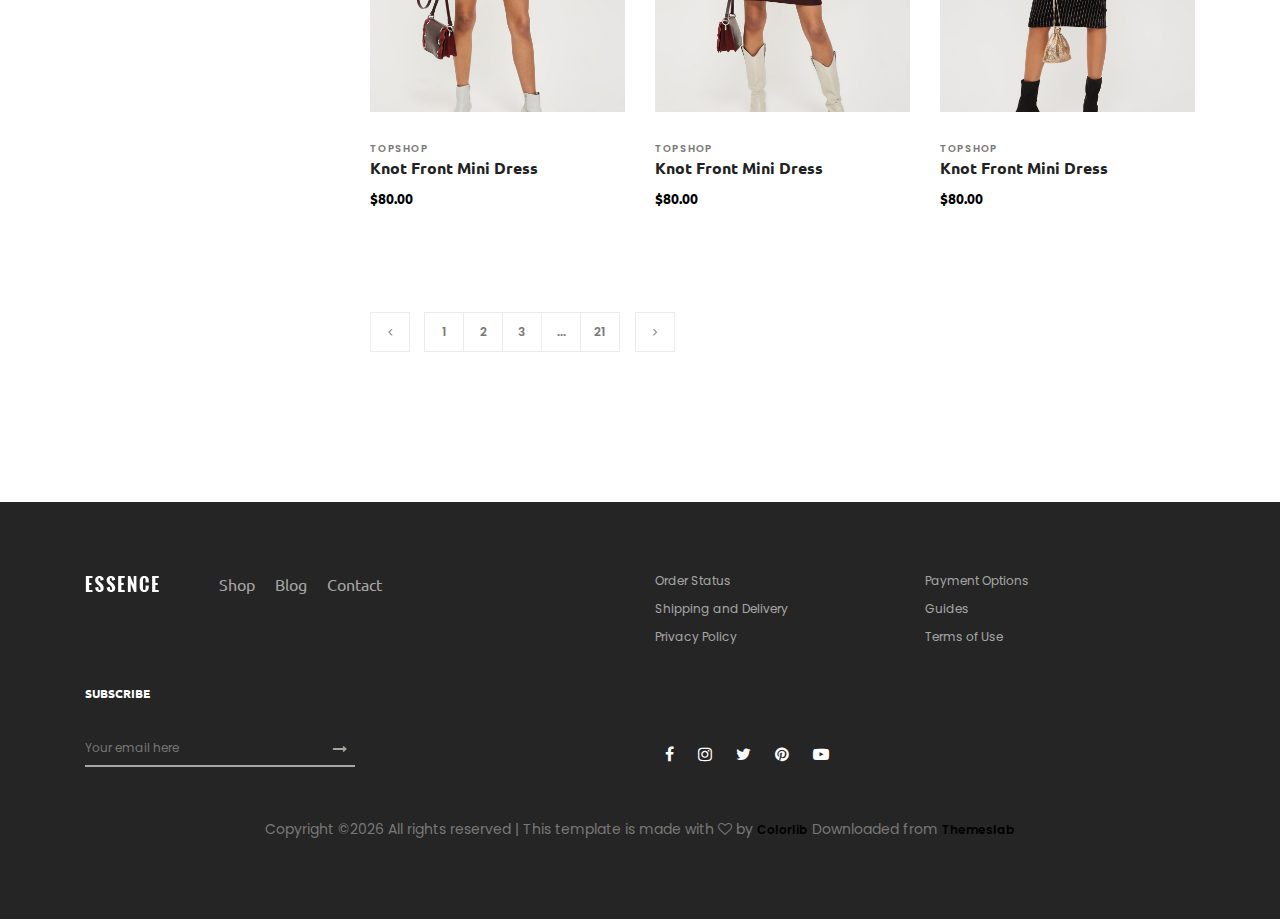
<file: uwal/Templates/Aish Kar/shop.html>
<!DOCTYPE html>
<html lang="en">

<head>
    <meta charset="UTF-8">
    <meta name="description" content="">
    <meta http-equiv="X-UA-Compatible" content="IE=edge">
    <meta name="viewport" content="width=device-width, initial-scale=1, shrink-to-fit=no">
    <!-- The above 4 meta tags *must* come first in the head; any other head content must come *after* these tags -->

    <!-- Title  -->
    <title>Essence - Fashion Ecommerce Template</title>

    <!-- Favicon  -->
    <link rel="icon" href="img/core-img/favicon.ico">

    <!-- Core Style CSS -->
    <link rel="stylesheet" href="css/core-style.css">
    <link rel="stylesheet" href="style.css">

</head>

<body>
    <!-- ##### Header Area Start ##### -->
    <header class="header_area">
        <div class="classy-nav-container breakpoint-off d-flex align-items-center justify-content-between">
            <!-- Classy Menu -->
            <nav class="classy-navbar" id="essenceNav">
                <!-- Logo -->
                <a class="nav-brand" href="index.html"><img src="img/core-img/logo.png" alt=""></a>
                <!-- Navbar Toggler -->
                <div class="classy-navbar-toggler">
                    <span class="navbarToggler"><span></span><span></span><span></span></span>
                </div>
                <!-- Menu -->
                <div class="classy-menu">
                    <!-- close btn -->
                    <div class="classycloseIcon">
                        <div class="cross-wrap"><span class="top"></span><span class="bottom"></span></div>
                    </div>
                    <!-- Nav Start -->
                    <div class="classynav">
                        <ul>
                            <li><a href="#">Shop</a>
                                <div class="megamenu">
                                    <ul class="single-mega cn-col-4">
                                        <li class="title">Women's Collection</li>
                                        <li><a href="shop.html">Dresses</a></li>
                                        <li><a href="shop.html">Blouses &amp; Shirts</a></li>
                                        <li><a href="shop.html">T-shirts</a></li>
                                        <li><a href="shop.html">Rompers</a></li>
                                        <li><a href="shop.html">Bras &amp; Panties</a></li>
                                    </ul>
                                    <ul class="single-mega cn-col-4">
                                        <li class="title">Men's Collection</li>
                                        <li><a href="shop.html">T-Shirts</a></li>
                                        <li><a href="shop.html">Polo</a></li>
                                        <li><a href="shop.html">Shirts</a></li>
                                        <li><a href="shop.html">Jackets</a></li>
                                        <li><a href="shop.html">Trench</a></li>
                                    </ul>
                                    <ul class="single-mega cn-col-4">
                                        <li class="title">Kid's Collection</li>
                                        <li><a href="shop.html">Dresses</a></li>
                                        <li><a href="shop.html">Shirts</a></li>
                                        <li><a href="shop.html">T-shirts</a></li>
                                        <li><a href="shop.html">Jackets</a></li>
                                        <li><a href="shop.html">Trench</a></li>
                                    </ul>
                                    <div class="single-mega cn-col-4">
                                        <img src="img/bg-img/bg-6.jpg" alt="">
                                    </div>
                                </div>
                            </li>
                            <li><a href="#">Pages</a>
                                <ul class="dropdown">
                                    <li><a href="index.html">Home</a></li>
                                    <li><a href="shop.html">Shop</a></li>
                                    <li><a href="single-product-details.html">Product Details</a></li>
                                    <li><a href="checkout.html">Checkout</a></li>
                                    <li><a href="blog.html">Blog</a></li>
                                    <li><a href="single-blog.html">Single Blog</a></li>
                                    <li><a href="regular-page.html">Regular Page</a></li>
                                    <li><a href="contact.html">Contact</a></li>
                                </ul>
                            </li>
                            <li><a href="blog.html">Blog</a></li>
                            <li><a href="contact.html">Contact</a></li>
                        </ul>
                    </div>
                    <!-- Nav End -->
                </div>
            </nav>

            <!-- Header Meta Data -->
            <div class="header-meta d-flex clearfix justify-content-end">
                <!-- Search Area -->
                <div class="search-area">
                    <form action="#" method="post">
                        <input type="search" name="search" id="headerSearch" placeholder="Type for search">
                        <button type="submit"><i class="fa fa-search" aria-hidden="true"></i></button>
                    </form>
                </div>
                <!-- Favourite Area -->
                <div class="favourite-area">
                    <a href="#"><img src="img/core-img/heart.svg" alt=""></a>
                </div>
                <!-- User Login Info -->
                <div class="user-login-info">
                    <a href="#"><img src="img/core-img/user.svg" alt=""></a>
                </div>
                <!-- Cart Area -->
                <div class="cart-area">
                    <a href="#" id="essenceCartBtn"><img src="img/core-img/bag.svg" alt=""> <span>3</span></a>
                </div>
            </div>

        </div>
    </header>
    <!-- ##### Header Area End ##### -->

    <!-- ##### Right Side Cart Area ##### -->
    <div class="cart-bg-overlay"></div>

    <div class="right-side-cart-area">

        <!-- Cart Button -->
        <div class="cart-button">
            <a href="#" id="rightSideCart"><img src="img/core-img/bag.svg" alt=""> <span>3</span></a>
        </div>

        <div class="cart-content d-flex">

            <!-- Cart List Area -->
            <div class="cart-list">
                <!-- Single Cart Item -->
                <div class="single-cart-item">
                    <a href="#" class="product-image">
                        <img src="img/product-img/product-1.jpg" class="cart-thumb" alt="">
                        <!-- Cart Item Desc -->
                        <div class="cart-item-desc">
                          <span class="product-remove"><i class="fa fa-close" aria-hidden="true"></i></span>
                            <span class="badge">Mango</span>
                            <h6>Button Through Strap Mini Dress</h6>
                            <p class="size">Size: S</p>
                            <p class="color">Color: Red</p>
                            <p class="price">$45.00</p>
                        </div>
                    </a>
                </div>

                <!-- Single Cart Item -->
                <div class="single-cart-item">
                    <a href="#" class="product-image">
                        <img src="img/product-img/product-2.jpg" class="cart-thumb" alt="">
                        <!-- Cart Item Desc -->
                        <div class="cart-item-desc">
                          <span class="product-remove"><i class="fa fa-close" aria-hidden="true"></i></span>
                            <span class="badge">Mango</span>
                            <h6>Button Through Strap Mini Dress</h6>
                            <p class="size">Size: S</p>
                            <p class="color">Color: Red</p>
                            <p class="price">$45.00</p>
                        </div>
                    </a>
                </div>

                <!-- Single Cart Item -->
                <div class="single-cart-item">
                    <a href="#" class="product-image">
                        <img src="img/product-img/product-3.jpg" class="cart-thumb" alt="">
                        <!-- Cart Item Desc -->
                        <div class="cart-item-desc">
                          <span class="product-remove"><i class="fa fa-close" aria-hidden="true"></i></span>
                            <span class="badge">Mango</span>
                            <h6>Button Through Strap Mini Dress</h6>
                            <p class="size">Size: S</p>
                            <p class="color">Color: Red</p>
                            <p class="price">$45.00</p>
                        </div>
                    </a>
                </div>
            </div>

            <!-- Cart Summary -->
            <div class="cart-amount-summary">

                <h2>Summary</h2>
                <ul class="summary-table">
                    <li><span>subtotal:</span> <span>$274.00</span></li>
                    <li><span>delivery:</span> <span>Free</span></li>
                    <li><span>discount:</span> <span>-15%</span></li>
                    <li><span>total:</span> <span>$232.00</span></li>
                </ul>
                <div class="checkout-btn mt-100">
                    <a href="checkout.html" class="btn essence-btn">check out</a>
                </div>
            </div>
        </div>
    </div>
    <!-- ##### Right Side Cart End ##### -->

    <!-- ##### Breadcumb Area Start ##### -->
    <div class="breadcumb_area bg-img" style="background-image: url(img/bg-img/breadcumb.jpg);">
        <div class="container h-100">
            <div class="row h-100 align-items-center">
                <div class="col-12">
                    <div class="page-title text-center">
                        <h2>dresses</h2>
                    </div>
                </div>
            </div>
        </div>
    </div>
    <!-- ##### Breadcumb Area End ##### -->

    <!-- ##### Shop Grid Area Start ##### -->
    <section class="shop_grid_area section-padding-80">
        <div class="container">
            <div class="row">
                <div class="col-12 col-md-4 col-lg-3">
                    <div class="shop_sidebar_area">

                        <!-- ##### Single Widget ##### -->
                        <div class="widget catagory mb-50">
                            <!-- Widget Title -->
                            <h6 class="widget-title mb-30">Catagories</h6>

                            <!--  Catagories  -->
                            <div class="catagories-menu">
                                <ul id="menu-content2" class="menu-content collapse show">
                                    <!-- Single Item -->
                                    <li data-toggle="collapse" data-target="#clothing">
                                        <a href="#">clothing</a>
                                        <ul class="sub-menu collapse show" id="clothing">
                                            <li><a href="#">All</a></li>
                                            <li><a href="#">Bodysuits</a></li>
                                            <li><a href="#">Dresses</a></li>
                                            <li><a href="#">Hoodies &amp; Sweats</a></li>
                                            <li><a href="#">Jackets &amp; Coats</a></li>
                                            <li><a href="#">Jeans</a></li>
                                            <li><a href="#">Pants &amp; Leggings</a></li>
                                            <li><a href="#">Rompers &amp; Jumpsuits</a></li>
                                            <li><a href="#">Shirts &amp; Blouses</a></li>
                                            <li><a href="#">Shirts</a></li>
                                            <li><a href="#">Sweaters &amp; Knits</a></li>
                                        </ul>
                                    </li>
                                    <!-- Single Item -->
                                    <li data-toggle="collapse" data-target="#shoes" class="collapsed">
                                        <a href="#">shoes</a>
                                        <ul class="sub-menu collapse" id="shoes">
                                            <li><a href="#">All</a></li>
                                            <li><a href="#">Bodysuits</a></li>
                                            <li><a href="#">Dresses</a></li>
                                            <li><a href="#">Hoodies &amp; Sweats</a></li>
                                            <li><a href="#">Jackets &amp; Coats</a></li>
                                            <li><a href="#">Jeans</a></li>
                                            <li><a href="#">Pants &amp; Leggings</a></li>
                                            <li><a href="#">Rompers &amp; Jumpsuits</a></li>
                                            <li><a href="#">Shirts &amp; Blouses</a></li>
                                            <li><a href="#">Shirts</a></li>
                                            <li><a href="#">Sweaters &amp; Knits</a></li>
                                        </ul>
                                    </li>
                                    <!-- Single Item -->
                                    <li data-toggle="collapse" data-target="#accessories" class="collapsed">
                                        <a href="#">accessories</a>
                                        <ul class="sub-menu collapse" id="accessories">
                                            <li><a href="#">All</a></li>
                                            <li><a href="#">Bodysuits</a></li>
                                            <li><a href="#">Dresses</a></li>
                                            <li><a href="#">Hoodies &amp; Sweats</a></li>
                                            <li><a href="#">Jackets &amp; Coats</a></li>
                                            <li><a href="#">Jeans</a></li>
                                            <li><a href="#">Pants &amp; Leggings</a></li>
                                            <li><a href="#">Rompers &amp; Jumpsuits</a></li>
                                            <li><a href="#">Shirts &amp; Blouses</a></li>
                                            <li><a href="#">Shirts</a></li>
                                            <li><a href="#">Sweaters &amp; Knits</a></li>
                                        </ul>
                                    </li>
                                </ul>
                            </div>
                        </div>

                        <!-- ##### Single Widget ##### -->
                        <div class="widget price mb-50">
                            <!-- Widget Title -->
                            <h6 class="widget-title mb-30">Filter by</h6>
                            <!-- Widget Title 2 -->
                            <p class="widget-title2 mb-30">Price</p>

                            <div class="widget-desc">
                                <div class="slider-range">
                                    <div data-min="49" data-max="360" data-unit="$" class="slider-range-price ui-slider ui-slider-horizontal ui-widget ui-widget-content ui-corner-all" data-value-min="49" data-value-max="360" data-label-result="Range:">
                                        <div class="ui-slider-range ui-widget-header ui-corner-all"></div>
                                        <span class="ui-slider-handle ui-state-default ui-corner-all" tabindex="0"></span>
                                        <span class="ui-slider-handle ui-state-default ui-corner-all" tabindex="0"></span>
                                    </div>
                                    <div class="range-price">Range: $49.00 - $360.00</div>
                                </div>
                            </div>
                        </div>

                        <!-- ##### Single Widget ##### -->
                        <div class="widget color mb-50">
                            <!-- Widget Title 2 -->
                            <p class="widget-title2 mb-30">Color</p>
                            <div class="widget-desc">
                                <ul class="d-flex">
                                    <li><a href="#" class="color1"></a></li>
                                    <li><a href="#" class="color2"></a></li>
                                    <li><a href="#" class="color3"></a></li>
                                    <li><a href="#" class="color4"></a></li>
                                    <li><a href="#" class="color5"></a></li>
                                    <li><a href="#" class="color6"></a></li>
                                    <li><a href="#" class="color7"></a></li>
                                    <li><a href="#" class="color8"></a></li>
                                    <li><a href="#" class="color9"></a></li>
                                    <li><a href="#" class="color10"></a></li>
                                </ul>
                            </div>
                        </div>

                        <!-- ##### Single Widget ##### -->
                        <div class="widget brands mb-50">
                            <!-- Widget Title 2 -->
                            <p class="widget-title2 mb-30">Brands</p>
                            <div class="widget-desc">
                                <ul>
                                    <li><a href="#">Asos</a></li>
                                    <li><a href="#">Mango</a></li>
                                    <li><a href="#">River Island</a></li>
                                    <li><a href="#">Topshop</a></li>
                                    <li><a href="#">Zara</a></li>
                                </ul>
                            </div>
                        </div>
                    </div>
                </div>

                <div class="col-12 col-md-8 col-lg-9">
                    <div class="shop_grid_product_area">
                        <div class="row">
                            <div class="col-12">
                                <div class="product-topbar d-flex align-items-center justify-content-between">
                                    <!-- Total Products -->
                                    <div class="total-products">
                                        <p><span>186</span> products found</p>
                                    </div>
                                    <!-- Sorting -->
                                    <div class="product-sorting d-flex">
                                        <p>Sort by:</p>
                                        <form action="#" method="get">
                                            <select name="select" id="sortByselect">
                                                <option value="value">Highest Rated</option>
                                                <option value="value">Newest</option>
                                                <option value="value">Price: $$ - $</option>
                                                <option value="value">Price: $ - $$</option>
                                            </select>
                                            <input type="submit" class="d-none" value="">
                                        </form>
                                    </div>
                                </div>
                            </div>
                        </div>

                        <div class="row">

                            <!-- Single Product -->
                            <div class="col-12 col-sm-6 col-lg-4">
                                <div class="single-product-wrapper">
                                    <!-- Product Image -->
                                    <div class="product-img">
                                        <img src="img/product-img/product-1.jpg" alt="">
                                        <!-- Hover Thumb -->
                                        <img class="hover-img" src="img/product-img/product-2.jpg" alt="">

                                        <!-- Product Badge -->
                                        <div class="product-badge offer-badge">
                                            <span>-30%</span>
                                        </div>
                                        <!-- Favourite -->
                                        <div class="product-favourite">
                                            <a href="#" class="favme fa fa-heart"></a>
                                        </div>
                                    </div>

                                    <!-- Product Description -->
                                    <div class="product-description">
                                        <span>topshop</span>
                                        <a href="single-product-details.html">
                                            <h6>Knot Front Mini Dress</h6>
                                        </a>
                                        <p class="product-price"><span class="old-price">$75.00</span> $55.00</p>

                                        <!-- Hover Content -->
                                        <div class="hover-content">
                                            <!-- Add to Cart -->
                                            <div class="add-to-cart-btn">
                                                <a href="#" class="btn essence-btn">Add to Cart</a>
                                            </div>
                                        </div>
                                    </div>
                                </div>
                            </div>

                            <!-- Single Product -->
                            <div class="col-12 col-sm-6 col-lg-4">
                                <div class="single-product-wrapper">
                                    <!-- Product Image -->
                                    <div class="product-img">
                                        <img src="img/product-img/product-2.jpg" alt="">
                                        <!-- Hover Thumb -->
                                        <img class="hover-img" src="img/product-img/product-3.jpg" alt="">

                                        <!-- Favourite -->
                                        <div class="product-favourite">
                                            <a href="#" class="favme fa fa-heart"></a>
                                        </div>
                                    </div>

                                    <!-- Product Description -->
                                    <div class="product-description">
                                        <span>topshop</span>
                                        <a href="single-product-details.html">
                                            <h6>Knot Front Mini Dress</h6>
                                        </a>
                                        <p class="product-price">$80.00</p>

                                        <!-- Hover Content -->
                                        <div class="hover-content">
                                            <!-- Add to Cart -->
                                            <div class="add-to-cart-btn">
                                                <a href="#" class="btn essence-btn">Add to Cart</a>
                                            </div>
                                        </div>
                                    </div>
                                </div>
                            </div>

                            <!-- Single Product -->
                            <div class="col-12 col-sm-6 col-lg-4">
                                <div class="single-product-wrapper">
                                    <!-- Product Image -->
                                    <div class="product-img">
                                        <img src="img/product-img/product-3.jpg" alt="">
                                        <!-- Hover Thumb -->
                                        <img class="hover-img" src="img/product-img/product-4.jpg" alt="">

                                        <!-- Product Badge -->
                                        <div class="product-badge new-badge">
                                            <span>New</span>
                                        </div>

                                        <!-- Favourite -->
                                        <div class="product-favourite">
                                            <a href="#" class="favme fa fa-heart"></a>
                                        </div>
                                    </div>

                                    <!-- Product Description -->
                                    <div class="product-description">
                                        <span>topshop</span>
                                        <a href="single-product-details.html">
                                            <h6>Knot Front Mini Dress</h6>
                                        </a>
                                        <p class="product-price">$80.00</p>

                                        <!-- Hover Content -->
                                        <div class="hover-content">
                                            <!-- Add to Cart -->
                                            <div class="add-to-cart-btn">
                                                <a href="#" class="btn essence-btn">Add to Cart</a>
                                            </div>
                                        </div>
                                    </div>
                                </div>
                            </div>

                            <!-- Single Product -->
                            <div class="col-12 col-sm-6 col-lg-4">
                                <div class="single-product-wrapper">
                                    <!-- Product Image -->
                                    <div class="product-img">
                                        <img src="img/product-img/product-4.jpg" alt="">
                                        <!-- Hover Thumb -->
                                        <img class="hover-img" src="img/product-img/product-5.jpg" alt="">

                                        <!-- Favourite -->
                                        <div class="product-favourite">
                                            <a href="#" class="favme fa fa-heart"></a>
                                        </div>
                                    </div>

                                    <!-- Product Description -->
                                    <div class="product-description">
                                        <span>topshop</span>
                                        <a href="single-product-details.html">
                                            <h6>Knot Front Mini Dress</h6>
                                        </a>
                                        <p class="product-price">$80.00</p>

                                        <!-- Hover Content -->
                                        <div class="hover-content">
                                            <!-- Add to Cart -->
                                            <div class="add-to-cart-btn">
                                                <a href="#" class="btn essence-btn">Add to Cart</a>
                                            </div>
                                        </div>
                                    </div>
                                </div>
                            </div>

                            <!-- Single Product -->
                            <div class="col-12 col-sm-6 col-lg-4">
                                <div class="single-product-wrapper">
                                    <!-- Product Image -->
                                    <div class="product-img">
                                        <img src="img/product-img/product-5.jpg" alt="">
                                        <!-- Hover Thumb -->
                                        <img class="hover-img" src="img/product-img/product-6.jpg" alt="">

                                        <!-- Product Badge -->
                                        <div class="product-badge offer-badge">
                                            <span>-30%</span>
                                        </div>

                                        <!-- Favourite -->
                                        <div class="product-favourite">
                                            <a href="#" class="favme fa fa-heart"></a>
                                        </div>
                                    </div>

                                    <!-- Product Description -->
                                    <div class="product-description">
                                        <span>topshop</span>
                                        <a href="single-product-details.html">
                                            <h6>Knot Front Mini Dress</h6>
                                        </a>
                                        <p class="product-price"><span class="old-price">$75.00</span> $55.00</p>

                                        <!-- Hover Content -->
                                        <div class="hover-content">
                                            <!-- Add to Cart -->
                                            <div class="add-to-cart-btn">
                                                <a href="#" class="btn essence-btn">Add to Cart</a>
                                            </div>
                                        </div>
                                    </div>
                                </div>
                            </div>

                            <!-- Single Product -->
                            <div class="col-12 col-sm-6 col-lg-4">
                                <div class="single-product-wrapper">
                                    <!-- Product Image -->
                                    <div class="product-img">
                                        <img src="img/product-img/product-6.jpg" alt="">
                                        <!-- Hover Thumb -->
                                        <img class="hover-img" src="img/product-img/product-7.jpg" alt="">

                                        <!-- Favourite -->
                                        <div class="product-favourite">
                                            <a href="#" class="favme fa fa-heart"></a>
                                        </div>
                                    </div>

                                    <!-- Product Description -->
                                    <div class="product-description">
                                        <span>topshop</span>
                                        <a href="single-product-details.html">
                                            <h6>Knot Front Mini Dress</h6>
                                        </a>
                                        <p class="product-price">$80.00</p>

                                        <!-- Hover Content -->
                                        <div class="hover-content">
                                            <!-- Add to Cart -->
                                            <div class="add-to-cart-btn">
                                                <a href="#" class="btn essence-btn">Add to Cart</a>
                                            </div>
                                        </div>
                                    </div>
                                </div>
                            </div>

                            <!-- Single Product -->
                            <div class="col-12 col-sm-6 col-lg-4">
                                <div class="single-product-wrapper">
                                    <!-- Product Image -->
                                    <div class="product-img">
                                        <img src="img/product-img/product-7.jpg" alt="">
                                        <!-- Hover Thumb -->
                                        <img class="hover-img" src="img/product-img/product-8.jpg" alt="">

                                        <!-- Product Badge -->
                                        <div class="product-badge new-badge">
                                            <span>New</span>
                                        </div>

                                        <!-- Favourite -->
                                        <div class="product-favourite">
                                            <a href="#" class="favme fa fa-heart"></a>
                                        </div>
                                    </div>

                                    <!-- Product Description -->
                                    <div class="product-description">
                                        <span>topshop</span>
                                        <a href="single-product-details.html">
                                            <h6>Knot Front Mini Dress</h6>
                                        </a>
                                        <p class="product-price">$80.00</p>

                                        <!-- Hover Content -->
                                        <div class="hover-content">
                                            <!-- Add to Cart -->
                                            <div class="add-to-cart-btn">
                                                <a href="#" class="btn essence-btn">Add to Cart</a>
                                            </div>
                                        </div>
                                    </div>
                                </div>
                            </div>

                            <!-- Single Product -->
                            <div class="col-12 col-sm-6 col-lg-4">
                                <div class="single-product-wrapper">
                                    <!-- Product Image -->
                                    <div class="product-img">
                                        <img src="img/product-img/product-8.jpg" alt="">
                                        <!-- Hover Thumb -->
                                        <img class="hover-img" src="img/product-img/product-9.jpg" alt="">
                                        
                                        <!-- Favourite -->
                                        <div class="product-favourite">
                                            <a href="#" class="favme fa fa-heart"></a>
                                        </div>
                                    </div>

                                    <!-- Product Description -->
                                    <div class="product-description">
                                        <span>topshop</span>
                                        <a href="single-product-details.html">
                                            <h6>Knot Front Mini Dress</h6>
                                        </a>
                                        <p class="product-price">$80.00</p>

                                        <!-- Hover Content -->
                                        <div class="hover-content">
                                            <!-- Add to Cart -->
                                            <div class="add-to-cart-btn">
                                                <a href="#" class="btn essence-btn">Add to Cart</a>
                                            </div>
                                        </div>
                                    </div>
                                </div>
                            </div>

                            <!-- Single Product -->
                            <div class="col-12 col-sm-6 col-lg-4">
                                <div class="single-product-wrapper">
                                    <!-- Product Image -->
                                    <div class="product-img">
                                        <img src="img/product-img/product-9.jpg" alt="">
                                        <!-- Hover Thumb -->
                                        <img class="hover-img" src="img/product-img/product-1.jpg" alt="">

                                        <!-- Favourite -->
                                        <div class="product-favourite">
                                            <a href="#" class="favme fa fa-heart"></a>
                                        </div>
                                    </div>

                                    <!-- Product Description -->
                                    <div class="product-description">
                                        <span>topshop</span>
                                        <a href="single-product-details.html">
                                            <h6>Knot Front Mini Dress</h6>
                                        </a>
                                        <p class="product-price">$80.00</p>

                                        <!-- Hover Content -->
                                        <div class="hover-content">
                                            <!-- Add to Cart -->
                                            <div class="add-to-cart-btn">
                                                <a href="#" class="btn essence-btn">Add to Cart</a>
                                            </div>
                                        </div>
                                    </div>
                                </div>
                            </div>

                        </div>
                    </div>
                    <!-- Pagination -->
                    <nav aria-label="navigation">
                        <ul class="pagination mt-50 mb-70">
                            <li class="page-item"><a class="page-link" href="#"><i class="fa fa-angle-left"></i></a></li>
                            <li class="page-item"><a class="page-link" href="#">1</a></li>
                            <li class="page-item"><a class="page-link" href="#">2</a></li>
                            <li class="page-item"><a class="page-link" href="#">3</a></li>
                            <li class="page-item"><a class="page-link" href="#">...</a></li>
                            <li class="page-item"><a class="page-link" href="#">21</a></li>
                            <li class="page-item"><a class="page-link" href="#"><i class="fa fa-angle-right"></i></a></li>
                        </ul>
                    </nav>
                </div>
            </div>
        </div>
    </section>
    <!-- ##### Shop Grid Area End ##### -->

    <!-- ##### Footer Area Start ##### -->
    <footer class="footer_area clearfix">
        <div class="container">
            <div class="row">
                <!-- Single Widget Area -->
                <div class="col-12 col-md-6">
                    <div class="single_widget_area d-flex mb-30">
                        <!-- Logo -->
                        <div class="footer-logo mr-50">
                            <a href="#"><img src="img/core-img/logo2.png" alt=""></a>
                        </div>
                        <!-- Footer Menu -->
                        <div class="footer_menu">
                            <ul>
                                <li><a href="shop.html">Shop</a></li>
                                <li><a href="blog.html">Blog</a></li>
                                <li><a href="contact.html">Contact</a></li>
                            </ul>
                        </div>
                    </div>
                </div>
                <!-- Single Widget Area -->
                <div class="col-12 col-md-6">
                    <div class="single_widget_area mb-30">
                        <ul class="footer_widget_menu">
                            <li><a href="#">Order Status</a></li>
                            <li><a href="#">Payment Options</a></li>
                            <li><a href="#">Shipping and Delivery</a></li>
                            <li><a href="#">Guides</a></li>
                            <li><a href="#">Privacy Policy</a></li>
                            <li><a href="#">Terms of Use</a></li>
                        </ul>
                    </div>
                </div>
            </div>

            <div class="row align-items-end">
                <!-- Single Widget Area -->
                <div class="col-12 col-md-6">
                    <div class="single_widget_area">
                        <div class="footer_heading mb-30">
                            <h6>Subscribe</h6>
                        </div>
                        <div class="subscribtion_form">
                            <form action="#" method="post">
                                <input type="email" name="mail" class="mail" placeholder="Your email here">
                                <button type="submit" class="submit"><i class="fa fa-long-arrow-right" aria-hidden="true"></i></button>
                            </form>
                        </div>
                    </div>
                </div>
                <!-- Single Widget Area -->
                <div class="col-12 col-md-6">
                    <div class="single_widget_area">
                        <div class="footer_social_area">
                            <a href="#" data-toggle="tooltip" data-placement="top" title="Facebook"><i class="fa fa-facebook" aria-hidden="true"></i></a>
                            <a href="#" data-toggle="tooltip" data-placement="top" title="Instagram"><i class="fa fa-instagram" aria-hidden="true"></i></a>
                            <a href="#" data-toggle="tooltip" data-placement="top" title="Twitter"><i class="fa fa-twitter" aria-hidden="true"></i></a>
                            <a href="#" data-toggle="tooltip" data-placement="top" title="Pinterest"><i class="fa fa-pinterest" aria-hidden="true"></i></a>
                            <a href="#" data-toggle="tooltip" data-placement="top" title="Youtube"><i class="fa fa-youtube-play" aria-hidden="true"></i></a>
                        </div>
                    </div>
                </div>
            </div>

<div class="row mt-5">
                <div class="col-md-12 text-center">
                    <p>
                        <!-- Link back to Colorlib can't be removed. Template is licensed under CC BY 3.0. -->
    Copyright &copy;<script>document.write(new Date().getFullYear());</script> All rights reserved | This template is made with <i class="fa fa-heart-o" aria-hidden="true"></i> by <a href="https://colorlib.com" target="_blank">Colorlib</a> Downloaded from <a href="https://themeslab.org/" target="_blank">Themeslab</a>
    <!-- Link back to Colorlib can't be removed. Template is licensed under CC BY 3.0. -->
                    </p>
                </div>
            </div>

        </div>
    </footer>
    <!-- ##### Footer Area End ##### -->

    <!-- jQuery (Necessary for All JavaScript Plugins) -->
    <script src="js/jquery/jquery-2.2.4.min.js"></script>
    <!-- Popper js -->
    <script src="js/popper.min.js"></script>
    <!-- Bootstrap js -->
    <script src="js/bootstrap.min.js"></script>
    <!-- Plugins js -->
    <script src="js/plugins.js"></script>
    <!-- Classy Nav js -->
    <script src="js/classy-nav.min.js"></script>
    <!-- Active js -->
    <script src="js/active.js"></script>

</body>

</html>
</file>
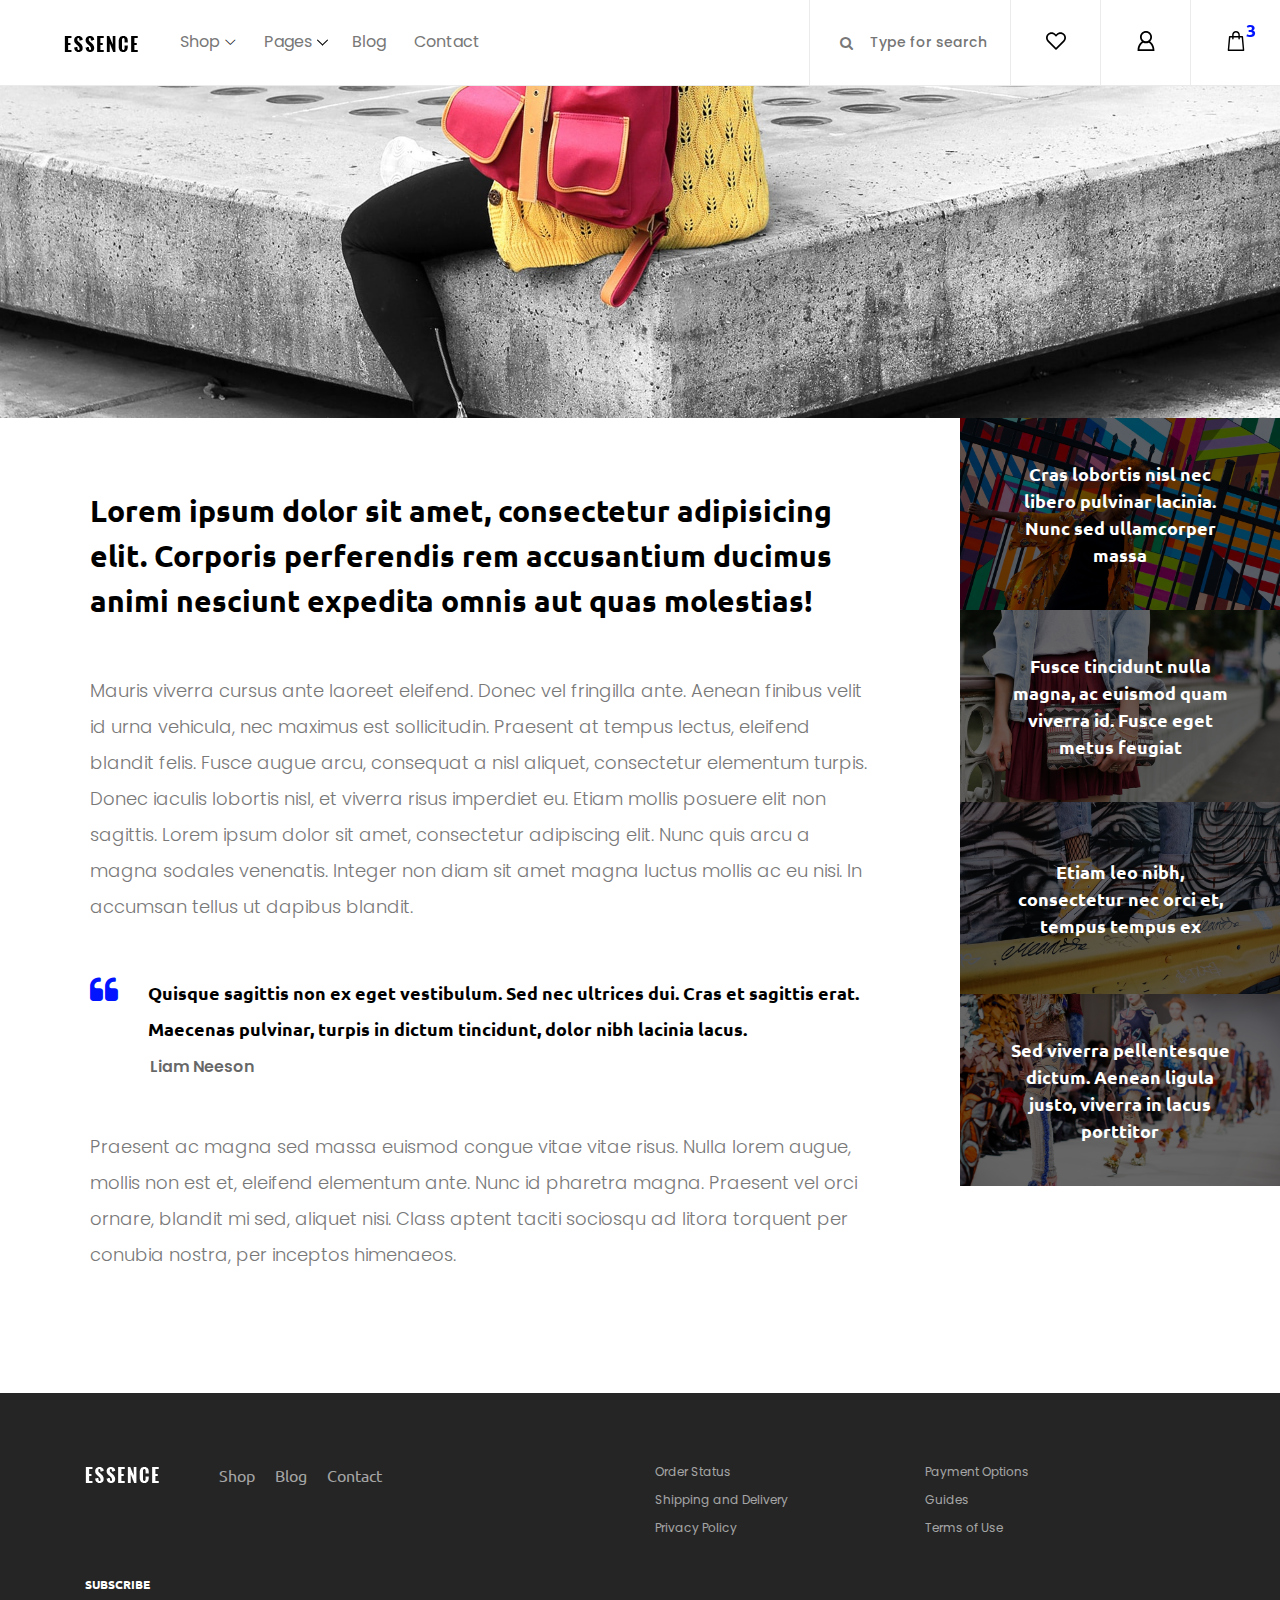
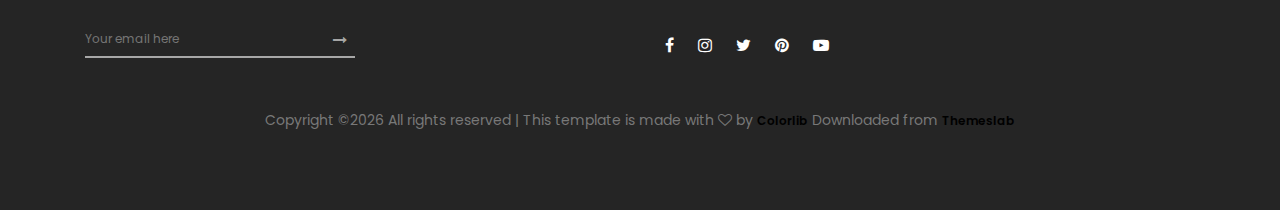
<file: uwal/Templates/Aish Kar/single-blog.html>
<!DOCTYPE html>
<html lang="en">

<head>
    <meta charset="UTF-8">
    <meta name="description" content="">
    <meta http-equiv="X-UA-Compatible" content="IE=edge">
    <meta name="viewport" content="width=device-width, initial-scale=1, shrink-to-fit=no">
    <!-- The above 4 meta tags *must* come first in the head; any other head content must come *after* these tags -->

    <!-- Title  -->
    <title>Essence - Fashion Ecommerce Template</title>

    <!-- Favicon  -->
    <link rel="icon" href="img/core-img/favicon.ico">

    <!-- Core Style CSS -->
    <link rel="stylesheet" href="css/core-style.css">
    <link rel="stylesheet" href="style.css">

</head>

<body>
    <!-- ##### Header Area Start ##### -->
    <header class="header_area">
        <div class="classy-nav-container breakpoint-off d-flex align-items-center justify-content-between">
            <!-- Classy Menu -->
            <nav class="classy-navbar" id="essenceNav">
                <!-- Logo -->
                <a class="nav-brand" href="index.html"><img src="img/core-img/logo.png" alt=""></a>
                <!-- Navbar Toggler -->
                <div class="classy-navbar-toggler">
                    <span class="navbarToggler"><span></span><span></span><span></span></span>
                </div>
                <!-- Menu -->
                <div class="classy-menu">
                    <!-- close btn -->
                    <div class="classycloseIcon">
                        <div class="cross-wrap"><span class="top"></span><span class="bottom"></span></div>
                    </div>
                    <!-- Nav Start -->
                    <div class="classynav">
                        <ul>
                            <li><a href="#">Shop</a>
                                <div class="megamenu">
                                    <ul class="single-mega cn-col-4">
                                        <li class="title">Women's Collection</li>
                                        <li><a href="shop.html">Dresses</a></li>
                                        <li><a href="shop.html">Blouses &amp; Shirts</a></li>
                                        <li><a href="shop.html">T-shirts</a></li>
                                        <li><a href="shop.html">Rompers</a></li>
                                        <li><a href="shop.html">Bras &amp; Panties</a></li>
                                    </ul>
                                    <ul class="single-mega cn-col-4">
                                        <li class="title">Men's Collection</li>
                                        <li><a href="shop.html">T-Shirts</a></li>
                                        <li><a href="shop.html">Polo</a></li>
                                        <li><a href="shop.html">Shirts</a></li>
                                        <li><a href="shop.html">Jackets</a></li>
                                        <li><a href="shop.html">Trench</a></li>
                                    </ul>
                                    <ul class="single-mega cn-col-4">
                                        <li class="title">Kid's Collection</li>
                                        <li><a href="shop.html">Dresses</a></li>
                                        <li><a href="shop.html">Shirts</a></li>
                                        <li><a href="shop.html">T-shirts</a></li>
                                        <li><a href="shop.html">Jackets</a></li>
                                        <li><a href="shop.html">Trench</a></li>
                                    </ul>
                                    <div class="single-mega cn-col-4">
                                        <img src="img/bg-img/bg-6.jpg" alt="">
                                    </div>
                                </div>
                            </li>
                            <li><a href="#">Pages</a>
                                <ul class="dropdown">
                                    <li><a href="index.html">Home</a></li>
                                    <li><a href="shop.html">Shop</a></li>
                                    <li><a href="single-product-details.html">Product Details</a></li>
                                    <li><a href="checkout.html">Checkout</a></li>
                                    <li><a href="blog.html">Blog</a></li>
                                    <li><a href="single-blog.html">Single Blog</a></li>
                                    <li><a href="regular-page.html">Regular Page</a></li>
                                    <li><a href="contact.html">Contact</a></li>
                                </ul>
                            </li>
                            <li><a href="blog.html">Blog</a></li>
                            <li><a href="contact.html">Contact</a></li>
                        </ul>
                    </div>
                    <!-- Nav End -->
                </div>
            </nav>

            <!-- Header Meta Data -->
            <div class="header-meta d-flex clearfix justify-content-end">
                <!-- Search Area -->
                <div class="search-area">
                    <form action="#" method="post">
                        <input type="search" name="search" id="headerSearch" placeholder="Type for search">
                        <button type="submit"><i class="fa fa-search" aria-hidden="true"></i></button>
                    </form>
                </div>
                <!-- Favourite Area -->
                <div class="favourite-area">
                    <a href="#"><img src="img/core-img/heart.svg" alt=""></a>
                </div>
                <!-- User Login Info -->
                <div class="user-login-info">
                    <a href="#"><img src="img/core-img/user.svg" alt=""></a>
                </div>
                <!-- Cart Area -->
                <div class="cart-area">
                    <a href="#" id="essenceCartBtn"><img src="img/core-img/bag.svg" alt=""> <span>3</span></a>
                </div>
            </div>

        </div>
    </header>
    <!-- ##### Header Area End ##### -->

    <!-- ##### Right Side Cart Area ##### -->
    <div class="cart-bg-overlay"></div>

    <div class="right-side-cart-area">

        <!-- Cart Button -->
        <div class="cart-button">
            <a href="#" id="rightSideCart"><img src="img/core-img/bag.svg" alt=""> <span>3</span></a>
        </div>

        <div class="cart-content d-flex">

            <!-- Cart List Area -->
            <div class="cart-list">
                <!-- Single Cart Item -->
                <div class="single-cart-item">
                    <a href="#" class="product-image">
                        <img src="img/product-img/product-1.jpg" class="cart-thumb" alt="">
                        <!-- Cart Item Desc -->
                        <div class="cart-item-desc">
                          <span class="product-remove"><i class="fa fa-close" aria-hidden="true"></i></span>
                            <span class="badge">Mango</span>
                            <h6>Button Through Strap Mini Dress</h6>
                            <p class="size">Size: S</p>
                            <p class="color">Color: Red</p>
                            <p class="price">$45.00</p>
                        </div>
                    </a>
                </div>

                <!-- Single Cart Item -->
                <div class="single-cart-item">
                    <a href="#" class="product-image">
                        <img src="img/product-img/product-2.jpg" class="cart-thumb" alt="">
                        <!-- Cart Item Desc -->
                        <div class="cart-item-desc">
                          <span class="product-remove"><i class="fa fa-close" aria-hidden="true"></i></span>
                            <span class="badge">Mango</span>
                            <h6>Button Through Strap Mini Dress</h6>
                            <p class="size">Size: S</p>
                            <p class="color">Color: Red</p>
                            <p class="price">$45.00</p>
                        </div>
                    </a>
                </div>

                <!-- Single Cart Item -->
                <div class="single-cart-item">
                    <a href="#" class="product-image">
                        <img src="img/product-img/product-3.jpg" class="cart-thumb" alt="">
                        <!-- Cart Item Desc -->
                        <div class="cart-item-desc">
                          <span class="product-remove"><i class="fa fa-close" aria-hidden="true"></i></span>
                            <span class="badge">Mango</span>
                            <h6>Button Through Strap Mini Dress</h6>
                            <p class="size">Size: S</p>
                            <p class="color">Color: Red</p>
                            <p class="price">$45.00</p>
                        </div>
                    </a>
                </div>
            </div>

            <!-- Cart Summary -->
            <div class="cart-amount-summary">

                <h2>Summary</h2>
                <ul class="summary-table">
                    <li><span>subtotal:</span> <span>$274.00</span></li>
                    <li><span>delivery:</span> <span>Free</span></li>
                    <li><span>discount:</span> <span>-15%</span></li>
                    <li><span>total:</span> <span>$232.00</span></li>
                </ul>
                <div class="checkout-btn mt-100">
                    <a href="checkout.html" class="btn essence-btn">check out</a>
                </div>
            </div>
        </div>
    </div>
    <!-- ##### Right Side Cart End ##### -->

    <!-- ##### Blog Wrapper Area Start ##### -->
    <div class="single-blog-wrapper">

        <!-- Single Blog Post Thumb -->
        <div class="single-blog-post-thumb">
            <img src="img/bg-img/bg-7.jpg" alt="">
        </div>

        <!-- Single Blog Content Wrap -->
        <div class="single-blog-content-wrapper d-flex">

            <!-- Blog Content -->
            <div class="single-blog--text">
                <h2>Lorem ipsum dolor sit amet, consectetur adipisicing elit. Corporis perferendis rem accusantium ducimus animi nesciunt expedita omnis aut quas molestias!</h2>
                <p>Mauris viverra cursus ante laoreet eleifend. Donec vel fringilla ante. Aenean finibus velit id urna vehicula, nec maximus est sollicitudin. Praesent at tempus lectus, eleifend blandit felis. Fusce augue arcu, consequat a nisl aliquet, consectetur elementum turpis. Donec iaculis lobortis nisl, et viverra risus imperdiet eu. Etiam mollis posuere elit non sagittis. Lorem ipsum dolor sit amet, consectetur adipiscing elit. Nunc quis arcu a magna sodales venenatis. Integer non diam sit amet magna luctus mollis ac eu nisi. In accumsan tellus ut dapibus blandit.</p>

                <blockquote>
                    <h6><i class="fa fa-quote-left" aria-hidden="true"></i> Quisque sagittis non ex eget vestibulum. Sed nec ultrices dui. Cras et sagittis erat. Maecenas pulvinar, turpis in dictum tincidunt, dolor nibh lacinia lacus.</h6>
                    <span>Liam Neeson</span>
                </blockquote>

                <p>Praesent ac magna sed massa euismod congue vitae vitae risus. Nulla lorem augue, mollis non est et, eleifend elementum ante. Nunc id pharetra magna. Praesent vel orci ornare, blandit mi sed, aliquet nisi. Class aptent taciti sociosqu ad litora torquent per conubia nostra, per inceptos himenaeos.</p>
            </div>

            <!-- Related Blog Post -->
            <div class="related-blog-post">
                <!-- Single Related Blog Post -->
                <div class="single-related-blog-post">
                    <img src="img/bg-img/rp1.jpg" alt="">
                    <a href="#">
                        <h5>Cras lobortis nisl nec libero pulvinar lacinia. Nunc sed ullamcorper massa</h5>
                    </a>
                </div>
                <!-- Single Related Blog Post -->
                <div class="single-related-blog-post">
                    <img src="img/bg-img/rp2.jpg" alt="">
                    <a href="#">
                        <h5>Fusce tincidunt nulla magna, ac euismod quam viverra id. Fusce eget metus feugiat</h5>
                    </a>
                </div>
                <!-- Single Related Blog Post -->
                <div class="single-related-blog-post">
                    <img src="img/bg-img/rp3.jpg" alt="">
                    <a href="#">
                        <h5>Etiam leo nibh, consectetur nec orci et, tempus tempus ex</h5>
                    </a>
                </div>
                <!-- Single Related Blog Post -->
                <div class="single-related-blog-post">
                    <img src="img/bg-img/rp4.jpg" alt="">
                    <a href="#">
                        <h5>Sed viverra pellentesque dictum. Aenean ligula justo, viverra in lacus porttitor</h5>
                    </a>
                </div>
            </div>

        </div>
    </div>
    <!-- ##### Blog Wrapper Area End ##### -->

    <!-- ##### Footer Area Start ##### -->
    <footer class="footer_area clearfix">
        <div class="container">
            <div class="row">
                <!-- Single Widget Area -->
                <div class="col-12 col-md-6">
                    <div class="single_widget_area d-flex mb-30">
                        <!-- Logo -->
                        <div class="footer-logo mr-50">
                            <a href="#"><img src="img/core-img/logo2.png" alt=""></a>
                        </div>
                        <!-- Footer Menu -->
                        <div class="footer_menu">
                            <ul>
                                <li><a href="shop.html">Shop</a></li>
                                <li><a href="blog.html">Blog</a></li>
                                <li><a href="contact.html">Contact</a></li>
                            </ul>
                        </div>
                    </div>
                </div>
                <!-- Single Widget Area -->
                <div class="col-12 col-md-6">
                    <div class="single_widget_area mb-30">
                        <ul class="footer_widget_menu">
                            <li><a href="#">Order Status</a></li>
                            <li><a href="#">Payment Options</a></li>
                            <li><a href="#">Shipping and Delivery</a></li>
                            <li><a href="#">Guides</a></li>
                            <li><a href="#">Privacy Policy</a></li>
                            <li><a href="#">Terms of Use</a></li>
                        </ul>
                    </div>
                </div>
            </div>

            <div class="row align-items-end">
                <!-- Single Widget Area -->
                <div class="col-12 col-md-6">
                    <div class="single_widget_area">
                        <div class="footer_heading mb-30">
                            <h6>Subscribe</h6>
                        </div>
                        <div class="subscribtion_form">
                            <form action="#" method="post">
                                <input type="email" name="mail" class="mail" placeholder="Your email here">
                                <button type="submit" class="submit"><i class="fa fa-long-arrow-right" aria-hidden="true"></i></button>
                            </form>
                        </div>
                    </div>
                </div>
                <!-- Single Widget Area -->
                <div class="col-12 col-md-6">
                    <div class="single_widget_area">
                        <div class="footer_social_area">
                            <a href="#" data-toggle="tooltip" data-placement="top" title="Facebook"><i class="fa fa-facebook" aria-hidden="true"></i></a>
                            <a href="#" data-toggle="tooltip" data-placement="top" title="Instagram"><i class="fa fa-instagram" aria-hidden="true"></i></a>
                            <a href="#" data-toggle="tooltip" data-placement="top" title="Twitter"><i class="fa fa-twitter" aria-hidden="true"></i></a>
                            <a href="#" data-toggle="tooltip" data-placement="top" title="Pinterest"><i class="fa fa-pinterest" aria-hidden="true"></i></a>
                            <a href="#" data-toggle="tooltip" data-placement="top" title="Youtube"><i class="fa fa-youtube-play" aria-hidden="true"></i></a>
                        </div>
                    </div>
                </div>
            </div>

<div class="row mt-5">
                <div class="col-md-12 text-center">
                    <p>
                        <!-- Link back to Colorlib can't be removed. Template is licensed under CC BY 3.0. -->
    Copyright &copy;<script>document.write(new Date().getFullYear());</script> All rights reserved | This template is made with <i class="fa fa-heart-o" aria-hidden="true"></i> by <a href="https://colorlib.com" target="_blank">Colorlib</a> Downloaded from <a href="https://themeslab.org/" target="_blank">Themeslab</a>
    <!-- Link back to Colorlib can't be removed. Template is licensed under CC BY 3.0. -->
                    </p>
                </div>
            </div>

        </div>
    </footer>
    <!-- ##### Footer Area End ##### -->

    <!-- jQuery (Necessary for All JavaScript Plugins) -->
    <script src="js/jquery/jquery-2.2.4.min.js"></script>
    <!-- Popper js -->
    <script src="js/popper.min.js"></script>
    <!-- Bootstrap js -->
    <script src="js/bootstrap.min.js"></script>
    <!-- Plugins js -->
    <script src="js/plugins.js"></script>
    <!-- Classy Nav js -->
    <script src="js/classy-nav.min.js"></script>
    <!-- Active js -->
    <script src="js/active.js"></script>

</body>

</html>
</file>
<file: uwal/Templates/Aish Kar/css/core-style.css>
/* [Master Stylesheet v-1.0.0] */
/* :: 1.0 Import Web Fonts */
@import url("https://fonts.googleapis.com/css?family=Poppins:300,400,500,600,700|Ubuntu:300,400,500,700");
/* :: 2.0 Import All CSS */
@import url(../css/bootstrap.min.css);
@import url(../css/classy-nav.min.css);
@import url(../css/owl.carousel.css);
@import url(../css/animate.css);
@import url(../css/magnific-popup.css);
@import url(../css/jquery-ui.min.css);
@import url(../css/nice-select.css);
@import url(../css/font-awesome.min.css);
/* :: 3.0 Common/Base CSS */
* {
  margin: 0;
  padding: 0; }

body {
  font-family: "Poppins", sans-serif;
  font-size: 14px;
  background-color: #ffffff;
  margin-top: 85px; }
  @media only screen and (max-width: 767px) {
    body {
      margin-top: 80px; } }

h1,
h2,
h3,
h4,
h5,
h6 {
  color: #000000;
  line-height: 1.3;
  font-weight: 700;
  font-family: "Ubuntu", sans-serif; }

p {
  color: #787878;
  font-size: 14px;
  line-height: 2;
  font-weight: 400; }

a {
  -webkit-transition: all 500ms ease 0s;
  transition: all 500ms ease 0s;
  text-decoration: none;
  outline: 0 solid transparent;
  color: #000000;
  font-weight: 600;
  font-size: 12px; }
  a:hover, a:focus {
    -webkit-transition: all 500ms ease 0s;
    transition: all 500ms ease 0s;
    text-decoration: none;
    outline: 0 solid transparent;
    color: #000000;
    font-weight: 600;
    font-size: 12px; }

ul,
ol {
  margin: 0; }
  ul li,
  ol li {
    list-style: none; }

img {
  height: auto;
  max-width: 100%; }

/* Spacing */
.mt-15 {
  margin-top: 15px !important; }

.mt-30 {
  margin-top: 30px !important; }

.mt-50 {
  margin-top: 50px !important; }

.mt-70 {
  margin-top: 70px !important; }

.mt-100 {
  margin-top: 100px !important; }

.mb-15 {
  margin-bottom: 15px !important; }

.mb-30 {
  margin-bottom: 30px !important; }

.mb-50 {
  margin-bottom: 50px !important; }

.mb-70 {
  margin-bottom: 70px !important; }

.mb-100 {
  margin-bottom: 100px !important; }

.ml-15 {
  margin-left: 15px !important; }

.ml-30 {
  margin-left: 30px !important; }

.ml-50 {
  margin-left: 50px !important; }

.mr-15 {
  margin-right: 15px !important; }

.mr-30 {
  margin-right: 30px !important; }

.mr-50 {
  margin-right: 50px !important; }

/* Height */
.height-400 {
  height: 400px !important; }

.height-500 {
  height: 500px !important; }

.height-600 {
  height: 600px !important; }

.height-700 {
  height: 700px !important; }

.height-800 {
  height: 800px !important; }

/* Section Padding */
.section-padding-80 {
  padding-top: 80px;
  padding-bottom: 80px; }

.section-padding-80-0 {
  padding-top: 80px;
  padding-bottom: 0; }

.section-padding-0-80 {
  padding-top: 0;
  padding-bottom: 80px; }

/* Section Heading */
.section-heading {
  margin-bottom: 50px;
  position: relative;
  z-index: 1; }
  .section-heading h2 {
    font-size: 30px;
    margin-bottom: 0;
    text-transform: capitalize;
    font-weight: 600; }
  .section-heading.text-left {
    text-align: left !important; }

/* Miscellaneous */
.bg-img {
  background-position: center center;
  background-size: cover;
  background-repeat: no-repeat; }

.bg-white {
  background-color: #ffffff !important; }

.bg-dark {
  background-color: #000000 !important; }

.bg-transparent {
  background-color: transparent !important; }

.font-bold {
  font-weight: 700; }

.font-light {
  font-weight: 300; }

.bg-overlay,
.bg-overlay-white {
  position: relative;
  z-index: 2;
  background-position: center center;
  background-size: cover; }
  .bg-overlay:hover,
  .bg-overlay-white:hover {
    position: absolute;
    z-index: -1;
    top: 0;
    left: 0;
    width: 100%;
    height: 100%;
    content: ""; }

.bg-overlay:hover {
  background-color: rgba(0, 0, 0, 0.5); }

.bg-overlay-white:hover {
  background-color: rgba(255, 255, 255, 0.9); }

/* ScrollUp */
#scrollUp {
  background-color: #ff084e;
  border-radius: 0;
  bottom: 60px;
  box-shadow: 0 2px 6px 0 rgba(0, 0, 0, 0.3);
  color: #ffffff;
  font-size: 24px;
  height: 40px;
  line-height: 40px;
  right: 60px;
  text-align: center;
  width: 40px; }
  @media only screen and (max-width: 767px) {
    #scrollUp {
      bottom: 30px;
      right: 30px; } }

/* Essence Button */
.essence-btn {
  display: inline-block;
  min-width: 170px;
  height: 50px;
  color: #ffffff;
  border: none;
  border-radius: 0;
  padding: 0 40px;
  text-transform: uppercase;
  font-size: 12px;
  line-height: 50px;
  background-color: #0315ff;
  letter-spacing: 1.5px;
  font-weight: 600; }
  .essence-btn:hover, .essence-btn:focus {
    color: #ffffff;
    background-color: #dc0345; }

/* :: 4.0 Header Area CSS */
.header_area {
  position: fixed;
  z-index: 900;
  top: 0;
  left: 0;
  width: 100%;
  border-bottom: 1px solid #ebebeb;
  -webkit-transition-duration: 500ms;
  transition-duration: 500ms; }
  @media only screen and (max-width: 767px) {
    .header_area .classy-nav-container {
      -ms-flex-wrap: wrap;
      flex-wrap: wrap; } }
  @media only screen and (max-width: 767px) {
    .header_area .classy-nav-container .classy-navbar-toggler {
      margin-left: auto;
      margin-right: 15px; } }
  .header_area .classy-navbar,
  .header_area .header-meta {
    -webkit-box-flex: 0;
    -ms-flex: 0 0 50%;
    flex: 0 0 50%;
    min-width: 50%;
    width: 50%; }
    @media only screen and (max-width: 767px) {
      .header_area .classy-navbar,
      .header_area .header-meta {
        -webkit-box-flex: 0;
        -ms-flex: 0 0 100%;
        flex: 0 0 100%;
        min-width: 100%;
        width: 100%; } }
  .header_area .classy-navbar {
    height: 85px;
    padding: 5px 0 5px 5%; }
    @media only screen and (max-width: 767px) {
      .header_area .classy-navbar {
        height: 40px;
        border-bottom: 1px solid #ebebeb; } }
  .header_area .header-meta {
    height: 85px;
    position: relative;
    z-index: 1; }
    @media only screen and (max-width: 767px) {
      .header_area .header-meta {
        height: 40px; } }
  .header_area .classynav ul li a {
    font-size: 16px;
    color: #787878; }
    .header_area .classynav ul li a:hover {
      color: #000000; }
  .header_area .classynav ul li .megamenu li a,
  .header_area .classynav ul li .dropdown li a {
    font-size: 14px;
    color: #787878; }
    .header_area .classynav ul li .megamenu li a:hover,
    .header_area .classynav ul li .dropdown li a:hover {
      color: #000000; }
  .header_area .search-area form {
    position: relative;
    z-index: 1;
    height: 85px;
    border-left: 1px solid #ebebeb; }
    @media only screen and (max-width: 767px) {
      .header_area .search-area form {
        height: 40px;
        border-left: none; } }
    .header_area .search-area form input {
      border: none;
      background-color: #ffffff;
      width: 200px;
      height: 85px;
      padding: 0 15px 0 60px;
      color: #787878;
      font-size: 14px;
      font-weight: 500;
      -webkit-transition-duration: 500ms;
      transition-duration: 500ms; }
      @media only screen and (max-width: 767px) {
        .header_area .search-area form input {
          width: 170px;
          height: 40px;
          padding: 0 10px 0 30px; } }
      .header_area .search-area form input:focus {
        outline: none !important;
        width: 350px; }
        @media only screen and (min-width: 768px) and (max-width: 991px) {
          .header_area .search-area form input:focus {
            width: 300px; } }
        @media only screen and (max-width: 767px) {
          .header_area .search-area form input:focus {
            width: 170px; } }
        @media only screen and (min-width: 480px) and (max-width: 767px) {
          .header_area .search-area form input:focus {
            width: 270px; } }
        @media only screen and (min-width: 576px) and (max-width: 767px) {
          .header_area .search-area form input:focus {
            width: 300px; } }
    .header_area .search-area form button {
      position: absolute;
      z-index: 10;
      top: 50%;
      -webkit-transform: translateY(-50%);
      transform: translateY(-50%);
      left: 30px;
      background-color: transparent;
      border: none;
      color: #787878;
      font-size: 14px; }
      @media only screen and (max-width: 767px) {
        .header_area .search-area form button {
          left: 10px;
          height: 40px; } }
  .header_area .favourite-area a,
  .header_area .user-login-info a,
  .header_area .cart-area a {
    position: relative;
    z-index: 1;
    -webkit-box-flex: 0;
    -ms-flex: 0 0 90px;
    flex: 0 0 90px;
    width: 90px;
    display: block;
    text-align: center;
    border-left: 1px solid #ebebeb;
    height: 100%;
    line-height: 80px; }
    @media only screen and (max-width: 767px) {
      .header_area .favourite-area a,
      .header_area .user-login-info a,
      .header_area .cart-area a {
        -webkit-box-flex: 0;
        -ms-flex: 0 0 50px;
        flex: 0 0 50px;
        width: 50px;
        line-height: 40px; } }
    .header_area .favourite-area a img,
    .header_area .user-login-info a img,
    .header_area .cart-area a img {
      max-width: 20px; }
    .header_area .favourite-area a span,
    .header_area .user-login-info a span,
    .header_area .cart-area a span {
      font-family: "Ubuntu", sans-serif;
      font-size: 18px;
      color: #0315ff;
      font-weight: 700;
      position: absolute;
      top: -10px; }
      @media only screen and (max-width: 767px) {
        .header_area .favourite-area a span,
        .header_area .user-login-info a span,
        .header_area .cart-area a span {
          font-size: 14px; } }
  .header_area.sticky {
    position: fixed;
    z-index: 900;
    top: 0;
    left: 0;
    width: 100%;
    box-shadow: 0 5px 30px rgba(0, 0, 0, 0.15); }

.cart-bg-overlay.cart-bg-overlay-on {
  -webkit-transition-duration: 1000ms;
  transition-duration: 1000ms;
  position: fixed;
  width: 100%;
  height: 100%;
  top: 0;
  left: 0;
  background-color: rgba(0, 0, 0, 0.4);
  z-index: 1050; }

/* Cart Area CSS */
.right-side-cart-area {
  position: fixed;
  width: 670px;
  height: 100%;
  top: 0;
  right: -800px;
  background-color: #ffffff;
  z-index: 1100;
  box-shadow: 0 0 30px 0 rgba(0, 0, 0, 0.1);
  -webkit-transition-duration: 800ms;
  transition-duration: 800ms; }
  @media only screen and (min-width: 768px) and (max-width: 991px) {
    .right-side-cart-area {
      width: 500px;
      right: -600px; } }
  @media only screen and (max-width: 767px) {
    .right-side-cart-area {
      width: 270px;
      right: -400px; } }
  @media only screen and (min-width: 576px) and (max-width: 767px) {
    .right-side-cart-area {
      width: 400px;
      right: -550px; } }
  .right-side-cart-area.cart-on {
    right: 0; }
  .right-side-cart-area .cart-button a {
    position: absolute;
    top: 0;
    right: 100%;
    z-index: 100;
    width: 90px;
    display: block;
    text-align: center;
    border-left: 1px solid #ebebeb;
    height: 85px;
    line-height: 80px;
    background-color: #f5f7f9; }
    @media only screen and (max-width: 767px) {
      .right-side-cart-area .cart-button a {
        width: 50px;
        height: 50px;
        line-height: 50px; } }
    .right-side-cart-area .cart-button a img {
      max-width: 20px; }
    .right-side-cart-area .cart-button a span {
      font-family: "Ubuntu", sans-serif;
      font-size: 18px;
      color: #0315ff;
      font-weight: 700;
      position: absolute;
      top: -10px; }
  .right-side-cart-area .cart-content {
    position: relative;
    z-index: 1;
    width: 100%;
    overflow-x: hidden;
    overflow-y: scroll;
    height: 100%; }
    .right-side-cart-area .cart-content .cart-list {
      position: relative;
      z-index: 10;
      -webkit-box-flex: 0;
      -ms-flex: 0 0 190px;
      flex: 0 0 190px;
      width: 190px; }
      @media only screen and (max-width: 767px) {
        .right-side-cart-area .cart-content .cart-list {
          -webkit-box-flex: 0;
          -ms-flex: 0 0 100px;
          flex: 0 0 100px;
          width: 100px; } }
      @media only screen and (min-width: 576px) and (max-width: 767px) {
        .right-side-cart-area .cart-content .cart-list {
          -webkit-box-flex: 0;
          -ms-flex: 0 0 150px;
          flex: 0 0 150px;
          width: 150px; } }
      .right-side-cart-area .cart-content .cart-list .single-cart-item {
        position: relative;
        z-index: 1;
        -webkit-transition-duration: 500ms;
        transition-duration: 500ms; }
        .right-side-cart-area .cart-content .cart-list .single-cart-item .product-image {
          position: relative;
          z-index: 1;
          display: block; }
          .right-side-cart-area .cart-content .cart-list .single-cart-item .product-image .cart-item-desc {
            position: absolute;
            top: 0;
            left: 0;
            width: 100%;
            height: 100%;
            background-color: rgba(0, 0, 0, 0.6);
            padding: 50px 15px 15px;
            -webkit-transition-duration: 500ms;
            transition-duration: 500ms; }
            @media only screen and (max-width: 767px) {
              .right-side-cart-area .cart-content .cart-list .single-cart-item .product-image .cart-item-desc {
                padding: 5px; } }
            @media only screen and (min-width: 576px) and (max-width: 767px) {
              .right-side-cart-area .cart-content .cart-list .single-cart-item .product-image .cart-item-desc {
                padding: 30px 20px; } }
            .right-side-cart-area .cart-content .cart-list .single-cart-item .product-image .cart-item-desc .product-remove {
              position: absolute;
              top: 15px;
              right: 15px;
              color: #ffffff;
              font-size: 12px;
              padding: 5px; }
              @media only screen and (max-width: 767px) {
                .right-side-cart-area .cart-content .cart-list .single-cart-item .product-image .cart-item-desc .product-remove {
                  top: 5px;
                  right: 5px; } }
            .right-side-cart-area .cart-content .cart-list .single-cart-item .product-image .cart-item-desc .badge {
              display: block;
              font-weight: 600;
              font-size: 10px;
              color: rgba(255, 255, 255, 0.5);
              text-transform: uppercase;
              margin-bottom: 5px;
              text-align: left;
              padding: 0; }
            .right-side-cart-area .cart-content .cart-list .single-cart-item .product-image .cart-item-desc h6 {
              font-size: 12px;
              color: #ffffff;
              text-transform: capitalize;
              margin-bottom: 30px; }
              @media only screen and (max-width: 767px) {
                .right-side-cart-area .cart-content .cart-list .single-cart-item .product-image .cart-item-desc h6 {
                  margin-bottom: 10px; } }
            .right-side-cart-area .cart-content .cart-list .single-cart-item .product-image .cart-item-desc .size,
            .right-side-cart-area .cart-content .cart-list .single-cart-item .product-image .cart-item-desc .color {
              display: block;
              font-weight: 600;
              font-size: 10px;
              color: rgba(255, 255, 255, 0.5);
              text-transform: uppercase;
              margin-bottom: 5px;
              line-height: 1; }
            .right-side-cart-area .cart-content .cart-list .single-cart-item .product-image .cart-item-desc .price {
              font-family: "Ubuntu", sans-serif;
              font-size: 16px;
              font-weight: 700;
              margin-bottom: 0;
              margin-top: 30px;
              color: #ffffff; }
              @media only screen and (max-width: 767px) {
                .right-side-cart-area .cart-content .cart-list .single-cart-item .product-image .cart-item-desc .price {
                  margin-top: 10px;
                  font-size: 12px; } }
        .right-side-cart-area .cart-content .cart-list .single-cart-item:hover .product-image .cart-item-desc {
          background-color: rgba(0, 0, 0, 0.8); }
    .right-side-cart-area .cart-content .cart-amount-summary {
      padding: 100px 10%;
      position: relative;
      z-index: 10;
      -webkit-box-flex: 0;
      -ms-flex: 0 0 calc(100% - 190px);
      flex: 0 0 calc(100% - 190px);
      width: calc(100% - 190px); }
      @media only screen and (max-width: 767px) {
        .right-side-cart-area .cart-content .cart-amount-summary {
          -webkit-box-flex: 0;
          -ms-flex: 0 0 calc(100% - 100px);
          flex: 0 0 calc(100% - 100px);
          width: calc(100% - 100px);
          padding: 50px 15px; } }
      @media only screen and (min-width: 576px) and (max-width: 767px) {
        .right-side-cart-area .cart-content .cart-amount-summary {
          -webkit-box-flex: 0;
          -ms-flex: 0 0 calc(100% - 150px);
          flex: 0 0 calc(100% - 150px);
          width: calc(100% - 150px);
          padding: 50px 30px; } }
      .right-side-cart-area .cart-content .cart-amount-summary h2 {
        font-size: 30px;
        margin-bottom: 100px; }
        @media only screen and (max-width: 767px) {
          .right-side-cart-area .cart-content .cart-amount-summary h2 {
            font-size: 24px;
            margin-bottom: 30px; } }
        @media only screen and (max-width: 767px) {
          .right-side-cart-area .cart-content .cart-amount-summary h2 {
            font-size: 30px;
            margin-bottom: 50px; } }
      .right-side-cart-area .cart-content .cart-amount-summary .summary-table li {
        margin-bottom: 20px;
        color: #000000;
        font-size: 14px;
        letter-spacing: 0.75px;
        text-transform: uppercase;
        font-weight: 600;
        display: -webkit-box;
        display: -ms-flexbox;
        display: flex;
        -webkit-box-pack: justify;
        -ms-flex-pack: justify;
        justify-content: space-between; }
        @media only screen and (max-width: 767px) {
          .right-side-cart-area .cart-content .cart-amount-summary .summary-table li {
            font-size: 12px;
            margin-bottom: 10px; } }
        @media only screen and (min-width: 576px) and (max-width: 767px) {
          .right-side-cart-area .cart-content .cart-amount-summary .summary-table li {
            font-size: 14px;
            margin-bottom: 15px; } }
        .right-side-cart-area .cart-content .cart-amount-summary .summary-table li span:last-child {
          font-weight: 700;
          font-family: "Ubuntu", sans-serif; }
      @media only screen and (max-width: 767px) {
        .right-side-cart-area .cart-content .cart-amount-summary .essence-btn {
          min-width: 140px;
          width: 140px;
          padding: 0 15px; } }

/* :: 5.0 Welcome Area CSS */
.welcome_area {
  position: relative;
  z-index: 1;
  width: 100%;
  height: 600px; }
  @media only screen and (min-width: 768px) and (max-width: 991px) {
    .welcome_area {
      height: 450px; } }
  @media only screen and (max-width: 767px) {
    .welcome_area {
      height: 350px; } }
  .welcome_area .hero-content h6 {
    font-size: 18px;
    color: #787878;
    margin-bottom: 10px; }
  .welcome_area .hero-content h2 {
    font-size: 60px;
    color: #000000;
    margin-bottom: 50px; }
    @media only screen and (min-width: 768px) and (max-width: 991px) {
      .welcome_area .hero-content h2 {
        font-size: 48px; } }
    @media only screen and (max-width: 767px) {
      .welcome_area .hero-content h2 {
        font-size: 30px; } }

/* :: 6.0 Top Catagory Area CSS */
.single_catagory_area {
  position: relative;
  z-index: 1;
  width: 100%;
  height: 240px;
  -webkit-transition-duration: 500ms;
  transition-duration: 500ms; }
  @media only screen and (min-width: 768px) and (max-width: 991px) {
    .single_catagory_area {
      height: 180px; } }
  @media only screen and (max-width: 767px) {
    .single_catagory_area {
      height: 180px; } }
  @media only screen and (min-width: 576px) and (max-width: 767px) {
    .single_catagory_area {
      margin-bottom: 30px; } }
  .single_catagory_area:after {
    -webkit-transition-duration: 500ms;
    transition-duration: 500ms;
    content: "";
    width: 100%;
    height: 100%;
    background-color: rgba(255, 255, 255, 0.6);
    position: absolute;
    top: 0;
    left: 0;
    z-index: -10; }
  .single_catagory_area .catagory-content a {
    display: block;
    font-size: 30px;
    font-weight: 700;
    color: #000000;
    letter-spacing: 1px;
    text-transform: uppercase; }
    @media only screen and (min-width: 768px) and (max-width: 991px) {
      .single_catagory_area .catagory-content a {
        font-size: 20px; } }
    @media only screen and (max-width: 767px) {
      .single_catagory_area .catagory-content a {
        font-size: 18px; } }
  .single_catagory_area:hover .catagory-content a {
    color: #0315ff; }

/* :: 7.0 CTA Area CSS */
.cta-area {
  position: relative;
  z-index: 1; }
  .cta-area .cta-content {
    width: 100%;
    height: 550px; }
    @media only screen and (max-width: 767px) {
      .cta-area .cta-content {
        height: 400px; } }
    .cta-area .cta-content h6 {
      font-size: 24px;
      color: #dc0345;
      margin-bottom: 10px; }
    .cta-area .cta-content h2 {
      font-size: 60px;
      color: #000000;
      margin-bottom: 50px; }
      @media only screen and (min-width: 768px) and (max-width: 991px) {
        .cta-area .cta-content h2 {
          font-size: 48px; } }
      @media only screen and (max-width: 767px) {
        .cta-area .cta-content h2 {
          font-size: 30px; } }
    .cta-area .cta-content .cta--text {
      padding-right: 150px; }
      @media only screen and (min-width: 768px) and (max-width: 991px) {
        .cta-area .cta-content .cta--text {
          padding-right: 50px; } }
      @media only screen and (max-width: 767px) {
        .cta-area .cta-content .cta--text {
          padding-right: 0; } }

/* :: 8.0 Popular Products Area CSS */
.single-product-wrapper {
  position: relative;
  z-index: 1;
  margin-bottom: 50px;
  overflow: hidden;
  background-color: #ffffff; }
  .single-product-wrapper .product-img {
    position: relative;
    z-index: 1;
    overflow: hidden; }
    .single-product-wrapper .product-img img {
      width: 100%;
      -webkit-transition-duration: 500ms;
      transition-duration: 500ms; }
    .single-product-wrapper .product-img .hover-img {
      -webkit-transition-duration: 500ms;
      transition-duration: 500ms;
      position: absolute;
      top: 0;
      left: 0;
      width: 100%;
      z-index: 10;
      opacity: 0;
      visibility: hidden; }
    .single-product-wrapper .product-img .product-badge {
      height: 25px;
      background-color: #000000;
      color: #ffffff;
      font-family: "Ubuntu", sans-serif;
      font-weight: 700;
      font-size: 12px;
      padding: 0 10px;
      display: inline-block;
      line-height: 25px;
      position: absolute;
      top: 20px;
      left: 20px;
      z-index: 10; }
      .single-product-wrapper .product-img .product-badge.offer-badge {
        background-color: #dc0345; }
      .single-product-wrapper .product-img .product-badge.new-badge {
        background-color: #0315ff; }
    .single-product-wrapper .product-img .product-favourite a {
      position: absolute;
      height: 25px;
      width: 45px;
      font-size: 14px;
      color: #ccc;
      top: 20px;
      right: 20px;
      z-index: 10;
      line-height: 25px;
      background-color: #ffffff;
      box-shadow: 0 0 3px rgba(0, 0, 0, 0.15);
      text-align: center;
      opacity: 0;
      visibility: hidden; }
      .single-product-wrapper .product-img .product-favourite a.active {
        opacity: 1;
        visibility: visible; }
  .single-product-wrapper .product-description {
    position: relative;
    z-index: 1;
    padding-top: 25px; }
    .single-product-wrapper .product-description span {
      font-size: 10px;
      text-transform: uppercase;
      color: #787878;
      margin-bottom: 15px;
      letter-spacing: 0.75px;
      font-weight: 600; }
    .single-product-wrapper .product-description h6 {
      color: #222222;
      margin-bottom: 5px; }
    .single-product-wrapper .product-description p {
      margin-bottom: 0;
      font-size: 14px;
      font-family: "Ubuntu", sans-serif;
      font-weight: 700;
      color: #000000; }
      .single-product-wrapper .product-description p span {
        font-size: 14px;
        font-family: "Ubuntu", sans-serif;
        font-weight: 700;
        color: #aaaaaa;
        margin-right: 10px;
        text-decoration: line-through; }
    .single-product-wrapper .product-description .hover-content {
      position: absolute;
      width: calc(100% - 40px);
      top: -70px;
      left: 20px;
      right: 20px;
      opacity: 0;
      visibility: hidden;
      -webkit-transition-duration: 500ms;
      transition-duration: 500ms; }
      .single-product-wrapper .product-description .hover-content .essence-btn {
        width: 100%; }
  .single-product-wrapper .favme {
    cursor: pointer;
    color: #ccc; }
    .single-product-wrapper .favme.active {
      color: #dc0345 !important; }
    .single-product-wrapper .favme.is_animating {
      animation: favme-anime .5s; }
  .single-product-wrapper:hover .product-img .hover-img {
    opacity: 1;
    visibility: visible; }
  .single-product-wrapper:hover .product-img .product-favourite a {
    opacity: 1;
    visibility: visible; }
  .single-product-wrapper:hover .hover-content {
    opacity: 1;
    visibility: visible; }

@keyframes favme-anime {
  0% {
    opacity: 1;
    font-size: 14px;
    -webkit-text-stroke-color: transparent; }
  25% {
    opacity: .6;
    color: #ffffff;
    font-size: 15px;
    -webkit-text-stroke-width: 1px;
    -webkit-text-stroke-color: #dc0345; }
  75% {
    opacity: .6;
    color: #ffffff;
    font-size: 15px;
    -webkit-text-stroke-width: 1px;
    -webkit-text-stroke-color: #dc0345; }
  100% {
    opacity: 1;
    font-size: 14px;
    -webkit-text-stroke-color: transparent; } }
.pagination {
  position: relative;
  z-index: 1; }
  .pagination .page-item .page-link {
    width: 40px;
    height: 40px;
    border: 1px solid #ebebeb;
    font-size: 12px;
    font-weight: 600;
    line-height: 38px;
    padding: 0;
    text-align: center;
    color: #787878; }
    .pagination .page-item .page-link:hover, .pagination .page-item .page-link:focus {
      color: #0315ff;
      box-shadow: none; }
  .pagination .page-item:first-child {
    margin-right: 15px; }
    .pagination .page-item:first-child .page-link {
      margin-left: 0;
      border-top-left-radius: 0;
      border-bottom-left-radius: 0; }
  .pagination .page-item:last-child {
    margin-left: 15px; }
    .pagination .page-item:last-child .page-link {
      margin-left: 0;
      border-top-right-radius: 0;
      border-bottom-right-radius: 0; }

/* :: 9.0 Brands Area CSS */
.brands-area {
  position: relative;
  z-index: 1;
  background-color: #f5f7f9;
  padding: 100px 5%; }
  @media only screen and (max-width: 767px) {
    .brands-area {
      -ms-flex-wrap: wrap;
      flex-wrap: wrap;
      padding: 100px 5% 70px; } }
  @media only screen and (max-width: 767px) {
    .brands-area .single-brands-logo {
      -webkit-box-flex: 0;
      -ms-flex: 0 0 33.33333%;
      flex: 0 0 33.33333%;
      width: 33.33333%;
      max-width: 33.33333%; } }
  .brands-area .single-brands-logo img {
    max-width: 120px; }
    @media only screen and (min-width: 768px) and (max-width: 991px) {
      .brands-area .single-brands-logo img {
        max-width: 90px; } }
    @media only screen and (max-width: 767px) {
      .brands-area .single-brands-logo img {
        max-width: 80px;
        margin-bottom: 30px; } }

/* :: 10.0 Single Product Details Area CSS */
.single_product_details_area {
  position: relative;
  z-index: 100;
  -ms-flex-wrap: wrap;
  flex-wrap: wrap; }
  .single_product_details_area .single_product_thumb,
  .single_product_details_area .single_product_desc {
    -webkit-box-flex: 0;
    -ms-flex: 0 0 50%;
    flex: 0 0 50%;
    max-width: 50%;
    width: 50%;
    position: relative;
    z-index: 1; }
    @media only screen and (max-width: 767px) {
      .single_product_details_area .single_product_thumb,
      .single_product_details_area .single_product_desc {
        -webkit-box-flex: 0;
        -ms-flex: 0 0 100%;
        flex: 0 0 100%;
        max-width: 100%;
        width: 100%; } }
  .single_product_details_area .product_thumbnail_slides {
    position: relative;
    z-index: 1; }
    .single_product_details_area .product_thumbnail_slides .owl-prev,
    .single_product_details_area .product_thumbnail_slides .owl-next {
      -webkit-transition-duration: 500ms;
      transition-duration: 500ms;
      position: absolute;
      top: 50%;
      z-index: 20;
      left: 30px;
      width: 40px;
      height: 40px;
      margin-top: -20px;
      padding: 5px;
      opacity: 0.4; }
      .single_product_details_area .product_thumbnail_slides .owl-prev:hover,
      .single_product_details_area .product_thumbnail_slides .owl-next:hover {
        opacity: 1; }
    .single_product_details_area .product_thumbnail_slides .owl-next {
      left: auto;
      right: 30px; }
  .single_product_details_area .single_product_desc {
    position: relative;
    z-index: 1;
    padding: 50px 5%; }
    @media only screen and (min-width: 992px) and (max-width: 1199px) {
      .single_product_details_area .single_product_desc {
        padding: 30px 4%; } }
    @media only screen and (min-width: 768px) and (max-width: 991px) {
      .single_product_details_area .single_product_desc {
        padding: 30px 3%; } }
    .single_product_details_area .single_product_desc span {
      font-size: 14px;
      text-transform: uppercase;
      font-weight: 600;
      color: #787878;
      margin-bottom: 10px;
      display: block; }
    .single_product_details_area .single_product_desc a > h2 {
      font-size: 30px;
      display: block;
      margin-bottom: 10px; }
      @media only screen and (min-width: 992px) and (max-width: 1199px) {
        .single_product_details_area .single_product_desc a > h2 {
          font-size: 24px; } }
      @media only screen and (min-width: 768px) and (max-width: 991px) {
        .single_product_details_area .single_product_desc a > h2 {
          font-size: 20px; } }
    .single_product_details_area .single_product_desc .product-price {
      margin-bottom: 0;
      font-family: "Ubuntu", sans-serif;
      font-size: 24px;
      color: #dc0345;
      font-weight: 700; }
      @media only screen and (min-width: 768px) and (max-width: 991px) {
        .single_product_details_area .single_product_desc .product-price {
          font-size: 20px; } }
      .single_product_details_area .single_product_desc .product-price span {
        display: inline-block;
        font-family: "Ubuntu", sans-serif;
        font-size: 24px;
        color: #787878;
        font-weight: 700;
        text-decoration: line-through;
        margin-right: 15px; }
    .single_product_details_area .single_product_desc .product-desc {
      font-size: 16px; }
      @media only screen and (min-width: 768px) and (max-width: 991px) {
        .single_product_details_area .single_product_desc .product-desc {
          font-size: 14px; } }
    .single_product_details_area .single_product_desc .nice-select {
      position: relative;
      z-index: 100;
      border: 1px solid #ebebeb;
      border-radius: 0;
      font-size: 14px;
      font-weight: 500;
      height: 60px;
      line-height: 60;
      margin: 0;
      text-transform: uppercase;
      width: 220px; }
      .single_product_details_area .single_product_desc .nice-select .current {
        line-height: 60px; }
      .single_product_details_area .single_product_desc .nice-select .list {
        background-color: #f6f6f6;
        border-radius: 0;
        border: none;
        width: 100%; }
        .single_product_details_area .single_product_desc .nice-select .list .option.selected {
          color: #0315ff; }
    .single_product_details_area .single_product_desc .cart-fav-box .favme {
      cursor: pointer;
      color: #ccc;
      font-size: 24px; }
      .single_product_details_area .single_product_desc .cart-fav-box .favme.active {
        color: #dc0345 !important; }

/* :: 11.0 Footer Area CSS */
.footer_area {
  position: relative;
  z-index: 1;
  background-color: #252525;
  padding: 70px 0 60px; }
  .footer_area .single_widget_area .footer_menu ul {
    display: -webkit-box;
    display: -ms-flexbox;
    display: flex; }
    .footer_area .single_widget_area .footer_menu ul li a {
      font-size: 16px;
      color: rgba(255, 255, 255, 0.6);
      display: block;
      font-weight: 400;
      font-family: "Ubuntu", sans-serif;
      padding: 0 10px;
      text-transform: capitalize; }
      .footer_area .single_widget_area .footer_menu ul li a:hover, .footer_area .single_widget_area .footer_menu ul li a:focus {
        color: #ffffff; }
  .footer_area .single_widget_area .footer_widget_menu {
    display: -webkit-box;
    display: -ms-flexbox;
    display: flex;
    -ms-flex-wrap: wrap;
    flex-wrap: wrap; }
    .footer_area .single_widget_area .footer_widget_menu li {
      -webkit-box-flex: 0;
      -ms-flex: 0 0 50%;
      flex: 0 0 50%;
      width: 50%; }
      .footer_area .single_widget_area .footer_widget_menu li a {
        display: block;
        font-size: 12px;
        color: rgba(255, 255, 255, 0.6);
        display: block;
        font-weight: 400;
        margin-bottom: 10px; }
        .footer_area .single_widget_area .footer_widget_menu li a:hover, .footer_area .single_widget_area .footer_widget_menu li a:focus {
          color: #ffffff; }
  .footer_area .single_widget_area .footer_heading h6 {
    color: #ffffff;
    font-size: 12px;
    text-transform: uppercase;
    margin-bottom: 0; }
  .footer_area .single_widget_area .subscribtion_form form {
    position: relative;
    z-index: 1;
    width: 270px; }
    @media only screen and (max-width: 767px) {
      .footer_area .single_widget_area .subscribtion_form form {
        margin-bottom: 50px; } }
    .footer_area .single_widget_area .subscribtion_form form input {
      width: 100%;
      border: none;
      border-bottom: 2px solid rgba(255, 255, 255, 0.6);
      color: rgba(255, 255, 255, 0.6);
      font-size: 12px;
      height: 35px;
      background-color: transparent; }
      .footer_area .single_widget_area .subscribtion_form form input:focus {
        border-bottom-color: #ffffff;
        color: #ffffff; }
    .footer_area .single_widget_area .subscribtion_form form button {
      width: 30px;
      height: 35px;
      border: none;
      background-color: transparent;
      color: rgba(255, 255, 255, 0.6);
      position: absolute;
      top: 0;
      right: 0;
      text-align: center;
      z-index: 10; }
  .footer_area .single_widget_area .footer_social_area a {
    color: #ffffff;
    display: inline-block;
    padding: 0 10px;
    font-size: 16px; }

/* :: 12.0 Breadcumb Area CSS */
.breadcumb_area {
  position: relative;
  z-index: 1;
  width: 100%;
  height: 140px; }
  .breadcumb_area:after {
    background-color: rgba(255, 255, 255, 0.9);
    position: absolute;
    width: 100%;
    height: 100%;
    left: 0;
    top: 0;
    z-index: -5;
    content: ''; }
  .breadcumb_area .page-title h2 {
    font-size: 30px;
    text-transform: uppercase;
    font-weight: 700;
    font-family: "Ubuntu", sans-serif;
    letter-spacing: 1px;
    margin-bottom: 0; }
  .breadcumb_area.breadcumb-style-two {
    width: 100%;
    height: 390px; }
    @media only screen and (min-width: 768px) and (max-width: 991px) {
      .breadcumb_area.breadcumb-style-two {
        height: 300px; } }
    @media only screen and (max-width: 767px) {
      .breadcumb_area.breadcumb-style-two {
        height: 250px; } }
    .breadcumb_area.breadcumb-style-two .page-title h2 {
      font-size: 72px;
      text-transform: uppercase;
      font-weight: 700;
      font-family: "Ubuntu", sans-serif;
      letter-spacing: 1px;
      margin-bottom: 0;
      color: #0315ff; }
      @media only screen and (min-width: 768px) and (max-width: 991px) {
        .breadcumb_area.breadcumb-style-two .page-title h2 {
          font-size: 48px; } }
      @media only screen and (max-width: 767px) {
        .breadcumb_area.breadcumb-style-two .page-title h2 {
          font-size: 30px; } }

/* :: 13.0 Product Sidebar Area CSS */
.widget {
  position: relative;
  z-index: 1; }
  .widget .widget-title {
    font-size: 18px;
    text-transform: capitalize;
    font-weight: 600; }
  .widget .widget-title2 {
    text-transform: uppercase;
    font-size: 12px;
    margin-bottom: 15px;
    display: block;
    margin-bottom: 0;
    color: #000000;
    font-weight: 600; }
  .widget .catagories-menu li > a {
    text-transform: uppercase;
    font-size: 12px;
    margin-bottom: 15px;
    display: block; }
  .widget .catagories-menu .sub-menu {
    margin-left: 15px;
    margin-bottom: 15px; }
    .widget .catagories-menu .sub-menu li > a {
      text-transform: capitalize;
      font-size: 14px;
      margin-bottom: 5px;
      display: block;
      font-weight: 300;
      color: #787878; }
      .widget .catagories-menu .sub-menu li > a:hover {
        color: #0315ff; }
  .widget.price .ui-slider-handle {
    background-color: #000000;
    border: none;
    border-radius: 0;
    top: -6px;
    width: 4px;
    height: 15px;
    margin: 0; }
  .widget.price .ui-slider-range.ui-corner-all.ui-widget-header {
    background-color: #0315ff; }
  .widget.price .ui-slider-horizontal {
    height: 5px; }
  .widget.price .range-price {
    font-size: 12px;
    font-weight: 600;
    margin-top: 15px;
    text-transform: uppercase; }
  .widget.color .widget-desc ul {
    -ms-flex-wrap: wrap;
    flex-wrap: wrap; }
    .widget.color .widget-desc ul li {
      -webkit-box-flex: 0;
      -ms-flex: 0 0 20%;
      flex: 0 0 20%;
      width: 20%;
      margin-bottom: 15px; }
      .widget.color .widget-desc ul li a {
        width: 30px;
        height: 30px;
        display: block;
        background-color: #ffffff;
        position: relative;
        z-index: 1;
        box-shadow: 0 0 3px rgba(0, 0, 0, 0.15); }
        .widget.color .widget-desc ul li a.color1 {
          background-color: #ffffff; }
        .widget.color .widget-desc ul li a.color2 {
          background-color: #969696; }
        .widget.color .widget-desc ul li a.color3 {
          background-color: #030303; }
        .widget.color .widget-desc ul li a.color4 {
          background-color: #0315ff; }
        .widget.color .widget-desc ul li a.color5 {
          background-color: #dc0647; }
        .widget.color .widget-desc ul li a.color6 {
          background-color: #fff56a; }
        .widget.color .widget-desc ul li a.color7 {
          background-color: #f26e51; }
        .widget.color .widget-desc ul li a.color8 {
          background-color: #9a8777; }
        .widget.color .widget-desc ul li a.color9 {
          background-color: #5b862a; }
        .widget.color .widget-desc ul li a.color10 {
          background-color: #8662a9; }
  .widget.brands ul li {
    display: block; }
    .widget.brands ul li a {
      display: block;
      margin-bottom: 5px;
      font-size: 14px;
      color: #787878;
      font-weight: 300;
      text-transform: capitalize; }
      .widget.brands ul li a:hover {
        color: #0315ff; }

.product-topbar {
  position: relative;
  z-index: 100;
  margin-bottom: 40px; }
  .product-topbar .total-products p {
    margin-bottom: 0;
    font-size: 12px;
    font-weight: 600;
    color: #000000;
    text-transform: uppercase;
    letter-spacing: 0.75px; }
    .product-topbar .total-products p span {
      color: #0315ff; }
  .product-topbar .product-sorting p {
    margin-bottom: 0;
    font-size: 12px;
    font-weight: 600;
    color: #000000;
    text-transform: uppercase;
    letter-spacing: 0.75px;
    margin-right: 15px; }
  .product-topbar .product-sorting form select {
    background-color: transparent;
    border: none; }
    .product-topbar .product-sorting form select option {
      font-size: 12px;
      font-weight: 600;
      color: #000000;
      text-transform: uppercase;
      letter-spacing: 0.75px; }
  .product-topbar .nice-select {
    border: none;
    font-size: 14px;
    font-weight: 500;
    height: auto;
    line-height: 1.5;
    padding-left: 0;
    margin: 0;
    text-transform: uppercase; }
    .product-topbar .nice-select .list {
      background-color: #f6f6f6;
      border-radius: 0;
      border: none; }
      .product-topbar .nice-select .list .option.selected {
        color: #0315ff; }

/* :: 14.0 Checkout Area CSS */
.checkout_details_area form label {
  font-size: 12px;
  text-transform: uppercase;
  font-weight: 600; }
  .checkout_details_area form label span {
    color: #0315ff; }
.checkout_details_area form .form-control {
  height: 42px;
  border: 1px solid #ebebeb;
  background-color: transparent;
  border-radius: 0; }
.checkout_details_area form .nice-select {
  border-radius: 0;
  border: 1px solid #ebebeb; }
  .checkout_details_area form .nice-select .list {
    width: 100%;
    border-radius: 0; }

.order-details-confirmation {
  width: 100%;
  border: 2px solid #ebebeb;
  padding: 40px; }
  @media only screen and (max-width: 767px) {
    .order-details-confirmation {
      margin-top: 100px;
      padding: 20px; } }
  .order-details-confirmation .order-details-form li {
    display: -webkit-box;
    display: -ms-flexbox;
    display: flex;
    -webkit-box-align: center;
    -ms-flex-align: center;
    -ms-grid-row-align: center;
    align-items: center;
    -webkit-box-pack: justify;
    -ms-flex-pack: justify;
    justify-content: space-between;
    margin-bottom: 0;
    font-size: 12px;
    text-transform: uppercase;
    padding: 20px 0;
    border-bottom: 2px solid #ebebeb;
    font-weight: 600; }
  .order-details-confirmation .card-header h6 a {
    display: block;
    font-size: 14px;
    text-transform: uppercase; }
    .order-details-confirmation .card-header h6 a i {
      color: #9f9f9f; }
  .order-details-confirmation .card {
    border: none; }
  .order-details-confirmation .card-header {
    background-color: transparent;
    border-bottom: none; }
  .order-details-confirmation .card-body p {
    font-size: 12px;
    line-height: 2;
    color: #9f9f9f; }

/* :: 15.0 Blog Area CSS */
.blog-wrapper {
  position: relative;
  z-index: 1; }
  .blog-wrapper .single-blog-area {
    position: relative;
    z-index: 1;
    box-shadow: 0 0 4px rgba(0, 0, 0, 0.15);
    -webkit-transition-duration: 500ms;
    transition-duration: 500ms;
    overflow: hidden; }
    .blog-wrapper .single-blog-area img {
      width: 100%;
      -webkit-transition-duration: 500ms;
      transition-duration: 500ms; }
    .blog-wrapper .single-blog-area .post-title {
      -webkit-transition-duration: 500ms;
      transition-duration: 500ms;
      background-color: #ffffff;
      padding: 20px 40px;
      position: absolute;
      bottom: 0;
      left: 0;
      width: 85%;
      height: auto;
      z-index: 10; }
      @media only screen and (max-width: 767px) {
        .blog-wrapper .single-blog-area .post-title {
          padding: 20px; } }
      .blog-wrapper .single-blog-area .post-title a {
        display: block;
        font-size: 18px;
        font-weight: 600;
        line-height: 1.5; }
        @media only screen and (max-width: 767px) {
          .blog-wrapper .single-blog-area .post-title a {
            font-size: 14px; } }
        @media only screen and (min-width: 576px) and (max-width: 767px) {
          .blog-wrapper .single-blog-area .post-title a {
            font-size: 18px; } }
    .blog-wrapper .single-blog-area .hover-content {
      -webkit-transition-duration: 500ms;
      transition-duration: 500ms;
      background-color: #ffffff;
      background-color: #ffffff;
      padding: 20px 40px;
      position: absolute;
      width: 85%;
      height: 100%;
      z-index: 100;
      top: 0;
      left: 0;
      opacity: 0;
      visibility: hidden; }
      @media only screen and (min-width: 992px) and (max-width: 1199px) {
        .blog-wrapper .single-blog-area .hover-content {
          padding: 20px; } }
      @media only screen and (max-width: 767px) {
        .blog-wrapper .single-blog-area .hover-content {
          padding: 20px; } }
      .blog-wrapper .single-blog-area .hover-content .hover-post-title a {
        display: block;
        font-size: 18px;
        font-weight: 600;
        line-height: 1.5;
        margin-bottom: 20px; }
        @media only screen and (min-width: 992px) and (max-width: 1199px) {
          .blog-wrapper .single-blog-area .hover-content .hover-post-title a {
            font-size: 16px;
            margin-bottom: 10px; } }
        @media only screen and (max-width: 767px) {
          .blog-wrapper .single-blog-area .hover-content .hover-post-title a {
            font-size: 14px;
            margin-bottom: 10px; } }
        @media only screen and (min-width: 576px) and (max-width: 767px) {
          .blog-wrapper .single-blog-area .hover-content .hover-post-title a {
            font-size: 18px;
            margin-bottom: 20px; } }
        .blog-wrapper .single-blog-area .hover-content .hover-post-title a:hover {
          color: #0315ff; }
      @media only screen and (max-width: 767px) {
        .blog-wrapper .single-blog-area .hover-content p {
          display: none; } }
      @media only screen and (min-width: 480px) and (max-width: 767px) {
        .blog-wrapper .single-blog-area .hover-content p {
          display: block;
          font-size: 14px;
          line-height: 1.7; } }
      .blog-wrapper .single-blog-area .hover-content > a {
        display: block;
        font-size: 12px;
        font-weight: 600;
        margin-bottom: 0;
        color: #0315ff;
        letter-spacing: 1.5px;
        text-transform: uppercase;
        margin-top: 50px; }
        @media only screen and (min-width: 992px) and (max-width: 1199px) {
          .blog-wrapper .single-blog-area .hover-content > a {
            margin-top: 15px; } }
        @media only screen and (max-width: 767px) {
          .blog-wrapper .single-blog-area .hover-content > a {
            margin-top: 30px; } }
    .blog-wrapper .single-blog-area:hover .hover-content, .blog-wrapper .single-blog-area:focus .hover-content {
      opacity: 1;
      visibility: visible; }
    .blog-wrapper .single-blog-area:hover img, .blog-wrapper .single-blog-area:focus img {
      -webkit-transform: scale(1.1);
      transform: scale(1.1); }

.single-blog-wrapper {
  position: relative;
  z-index: 1; }
  .single-blog-wrapper .single-blog-content-wrapper {
    position: relative;
    z-index: 1;
    -ms-flex-wrap: wrap;
    flex-wrap: wrap; }
    .single-blog-wrapper .single-blog-content-wrapper .single-blog--text {
      -webkit-box-flex: 0;
      -ms-flex: 0 0 75%;
      flex: 0 0 75%;
      max-width: 75%;
      width: 75%;
      padding: 70px 7%; }
      @media only screen and (min-width: 992px) and (max-width: 1199px) {
        .single-blog-wrapper .single-blog-content-wrapper .single-blog--text {
          -webkit-box-flex: 0;
          -ms-flex: 0 0 65%;
          flex: 0 0 65%;
          max-width: 65%;
          width: 65%; } }
      @media only screen and (min-width: 768px) and (max-width: 991px) {
        .single-blog-wrapper .single-blog-content-wrapper .single-blog--text {
          -webkit-box-flex: 0;
          -ms-flex: 0 0 60%;
          flex: 0 0 60%;
          max-width: 60%;
          width: 60%; } }
      @media only screen and (max-width: 767px) {
        .single-blog-wrapper .single-blog-content-wrapper .single-blog--text {
          -webkit-box-flex: 0;
          -ms-flex: 0 0 100%;
          flex: 0 0 100%;
          max-width: 100%;
          width: 100%; } }
      .single-blog-wrapper .single-blog-content-wrapper .single-blog--text h2 {
        font-size: 30px;
        line-height: 1.5;
        margin-bottom: 50px; }
        @media only screen and (min-width: 992px) and (max-width: 1199px) {
          .single-blog-wrapper .single-blog-content-wrapper .single-blog--text h2 {
            font-size: 24px;
            margin-bottom: 30px; } }
        @media only screen and (min-width: 768px) and (max-width: 991px) {
          .single-blog-wrapper .single-blog-content-wrapper .single-blog--text h2 {
            font-size: 20px;
            margin-bottom: 20px; } }
        @media only screen and (max-width: 767px) {
          .single-blog-wrapper .single-blog-content-wrapper .single-blog--text h2 {
            font-size: 18px;
            margin-bottom: 20px; } }
        @media only screen and (min-width: 576px) and (max-width: 767px) {
          .single-blog-wrapper .single-blog-content-wrapper .single-blog--text h2 {
            font-size: 24px; } }
      .single-blog-wrapper .single-blog-content-wrapper .single-blog--text p {
        font-size: 18px;
        font-weight: 300;
        margin-bottom: 50px; }
        @media only screen and (min-width: 768px) and (max-width: 991px) {
          .single-blog-wrapper .single-blog-content-wrapper .single-blog--text p {
            font-size: 16px; } }
        @media only screen and (max-width: 767px) {
          .single-blog-wrapper .single-blog-content-wrapper .single-blog--text p {
            font-size: 14px; } }
      .single-blog-wrapper .single-blog-content-wrapper .single-blog--text blockquote {
        margin-bottom: 50px; }
        .single-blog-wrapper .single-blog-content-wrapper .single-blog--text blockquote h6 {
          font-size: 18px;
          line-height: 2;
          display: -webkit-box;
          display: -ms-flexbox;
          display: flex; }
          .single-blog-wrapper .single-blog-content-wrapper .single-blog--text blockquote h6 i {
            margin-right: 30px;
            font-size: 30px;
            color: #0315ff; }
        .single-blog-wrapper .single-blog-content-wrapper .single-blog--text blockquote span {
          margin-left: 60px;
          font-size: 16px;
          font-weight: 600;
          color: rgba(0, 0, 0, 0.6); }
    .single-blog-wrapper .single-blog-content-wrapper .related-blog-post {
      -webkit-box-flex: 0;
      -ms-flex: 0 0 25%;
      flex: 0 0 25%;
      max-width: 25%;
      width: 25%; }
      @media only screen and (min-width: 992px) and (max-width: 1199px) {
        .single-blog-wrapper .single-blog-content-wrapper .related-blog-post {
          -webkit-box-flex: 0;
          -ms-flex: 0 0 35%;
          flex: 0 0 35%;
          max-width: 35%;
          width: 35%; } }
      @media only screen and (min-width: 768px) and (max-width: 991px) {
        .single-blog-wrapper .single-blog-content-wrapper .related-blog-post {
          -webkit-box-flex: 0;
          -ms-flex: 0 0 40%;
          flex: 0 0 40%;
          max-width: 40%;
          width: 40%; } }
      @media only screen and (max-width: 767px) {
        .single-blog-wrapper .single-blog-content-wrapper .related-blog-post {
          -webkit-box-flex: 0;
          -ms-flex: 0 0 100%;
          flex: 0 0 100%;
          max-width: 100%;
          width: 100%; } }
      .single-blog-wrapper .single-blog-content-wrapper .related-blog-post .single-related-blog-post {
        position: relative;
        z-index: 1;
        overflow: hidden;
        -webkit-transition-duration: 500ms;
        transition-duration: 500ms; }
        .single-blog-wrapper .single-blog-content-wrapper .related-blog-post .single-related-blog-post img {
          width: 100%;
          -webkit-transition-duration: 500ms;
          transition-duration: 500ms; }
        .single-blog-wrapper .single-blog-content-wrapper .related-blog-post .single-related-blog-post a {
          display: block;
          position: absolute;
          width: 100%;
          height: 100%;
          top: 0;
          left: 0;
          background-color: rgba(0, 0, 0, 0.6);
          display: -webkit-box;
          display: -ms-flexbox;
          display: flex;
          -webkit-box-align: center;
          -ms-flex-align: center;
          -ms-grid-row-align: center;
          align-items: center;
          -webkit-box-pack: justify;
          -ms-flex-pack: justify;
          justify-content: space-between;
          padding: 5px 50px; }
          .single-blog-wrapper .single-blog-content-wrapper .related-blog-post .single-related-blog-post a h5 {
            color: #ffffff;
            text-align: center;
            font-size: 18px;
            margin-bottom: 0;
            line-height: 1.5; }
        .single-blog-wrapper .single-blog-content-wrapper .related-blog-post .single-related-blog-post:hover img, .single-blog-wrapper .single-blog-content-wrapper .related-blog-post .single-related-blog-post:focus img {
          -webkit-transform: scale(1.2);
          transform: scale(1.2); }

/* :: 16.0 Regular Page Area CSS */
.regular-page-content-wrapper {
  position: relative;
  z-index: 1; }
  .regular-page-content-wrapper .regular-page-text h2 {
    font-size: 30px;
    line-height: 1.5;
    margin-bottom: 50px; }
  .regular-page-content-wrapper .regular-page-text p {
    font-size: 18px;
    font-weight: 300;
    margin-bottom: 50px; }
  .regular-page-content-wrapper .regular-page-text blockquote {
    margin-bottom: 50px; }
    .regular-page-content-wrapper .regular-page-text blockquote h6 {
      font-size: 18px;
      line-height: 2;
      display: -webkit-box;
      display: -ms-flexbox;
      display: flex; }
      .regular-page-content-wrapper .regular-page-text blockquote h6 i {
        margin-right: 30px;
        font-size: 30px;
        color: #0315ff; }
    .regular-page-content-wrapper .regular-page-text blockquote span {
      margin-left: 60px;
      font-size: 16px;
      font-weight: 600;
      color: rgba(0, 0, 0, 0.6); }

/* :: 17.0 Contact Area CSS */
.contact-area {
  position: relative;
  z-index: 1;
  -ms-flex-wrap: wrap;
  flex-wrap: wrap; }
  .contact-area .google-map {
    -webkit-box-flex: 0;
    -ms-flex: 0 0 60%;
    flex: 0 0 60%;
    max-width: 60%;
    width: 60%; }
    @media only screen and (min-width: 768px) and (max-width: 991px) {
      .contact-area .google-map {
        -webkit-box-flex: 0;
        -ms-flex: 0 0 55%;
        flex: 0 0 55%;
        max-width: 55%;
        width: 55%; } }
    @media only screen and (max-width: 767px) {
      .contact-area .google-map {
        -webkit-box-flex: 0;
        -ms-flex: 0 0 100%;
        flex: 0 0 100%;
        max-width: 100%;
        width: 100%; } }
    .contact-area .google-map #googleMap {
      width: 100%;
      height: 685px; }
      @media only screen and (max-width: 767px) {
        .contact-area .google-map #googleMap {
          height: 400px; } }
  .contact-area .contact-info {
    -webkit-box-flex: 0;
    -ms-flex: 0 0 40%;
    flex: 0 0 40%;
    max-width: 40%;
    width: 40%;
    padding: 50px 5%; }
    @media only screen and (min-width: 768px) and (max-width: 991px) {
      .contact-area .contact-info {
        -webkit-box-flex: 0;
        -ms-flex: 0 0 45%;
        flex: 0 0 45%;
        max-width: 45%;
        width: 45%;
        padding: 50px 3%; } }
    @media only screen and (max-width: 767px) {
      .contact-area .contact-info {
        -webkit-box-flex: 0;
        -ms-flex: 0 0 100%;
        flex: 0 0 100%;
        max-width: 100%;
        width: 100%;
        padding: 50px 5%; } }
    .contact-area .contact-info h2 {
      font-size: 30px;
      margin-bottom: 20px; }
    .contact-area .contact-info p {
      font-size: 16px;
      font-weight: 300; }
    .contact-area .contact-info .contact-address p {
      font-size: 12px;
      font-weight: 600;
      margin-bottom: 10px; }
      .contact-area .contact-info .contact-address p span {
        font-weight: 600;
        color: #000000;
        width: 100px;
        display: inline-block;
        text-transform: uppercase; }
      .contact-area .contact-info .contact-address p:last-child {
        margin-top: 100px; }
        .contact-area .contact-info .contact-address p:last-child a {
          font-size: 14px;
          font-weight: 300; }
          .contact-area .contact-info .contact-address p:last-child a:hover {
            color: #0315ff; }

/* ##### The End ##### */

/*# sourceMappingURL=core-style.css.map */
</file>
<file: uwal/Templates/Aish Kar/style.css>
/* ####################################################
    :: Template Name: Essence - Fashion Ecommerce Template
    :: Author: Colorlib
    :: Author URL: https://colorlib.com
    :: Description: Essence is smart & elegant fashion e-commerce Template. It's suitable for all e-commerce business platform.
    :: Version: 1.0.0
    :: Created: April 27, 2018
    :: Last Updated: May 2, 2018
    #################################################### */

    /* ---------------------------------------
    ##### - PLACE YOUR CUSTOM CSS HERE - #####
    --------------------------------------- */
</file>
